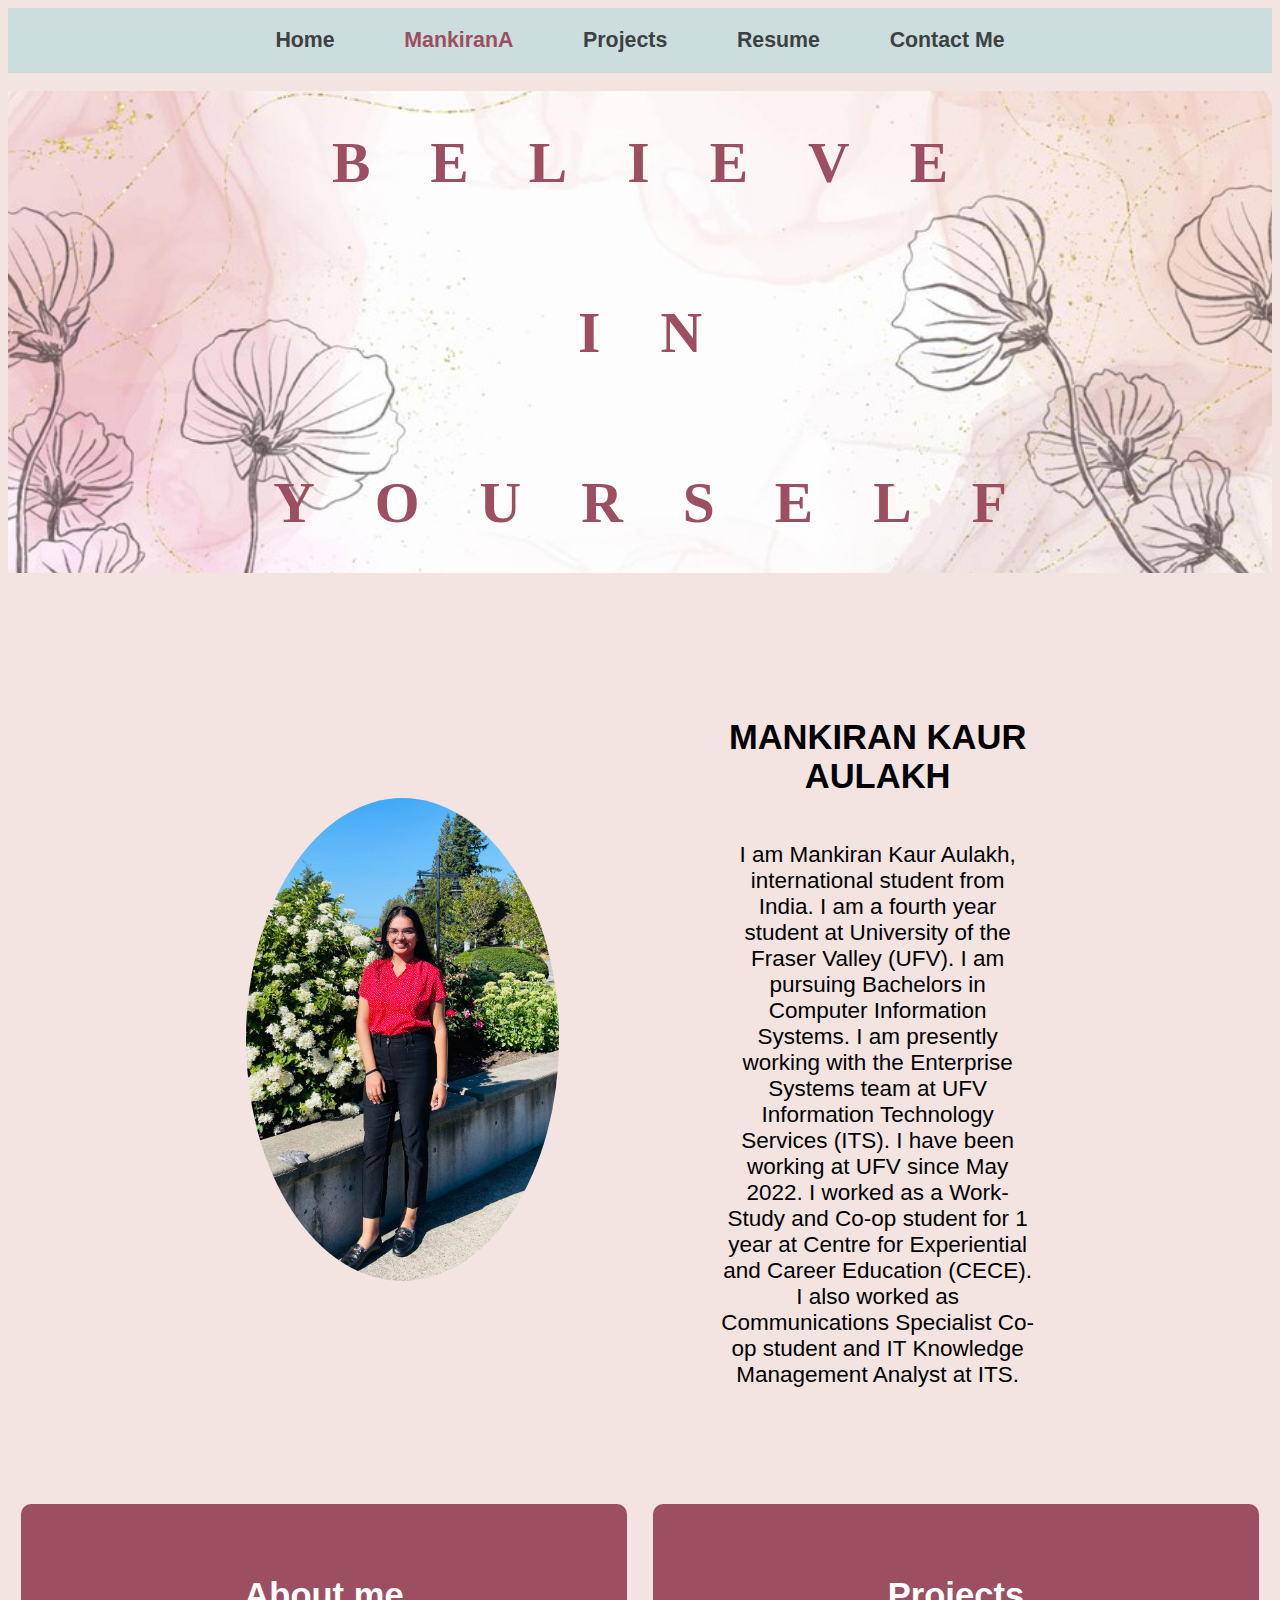
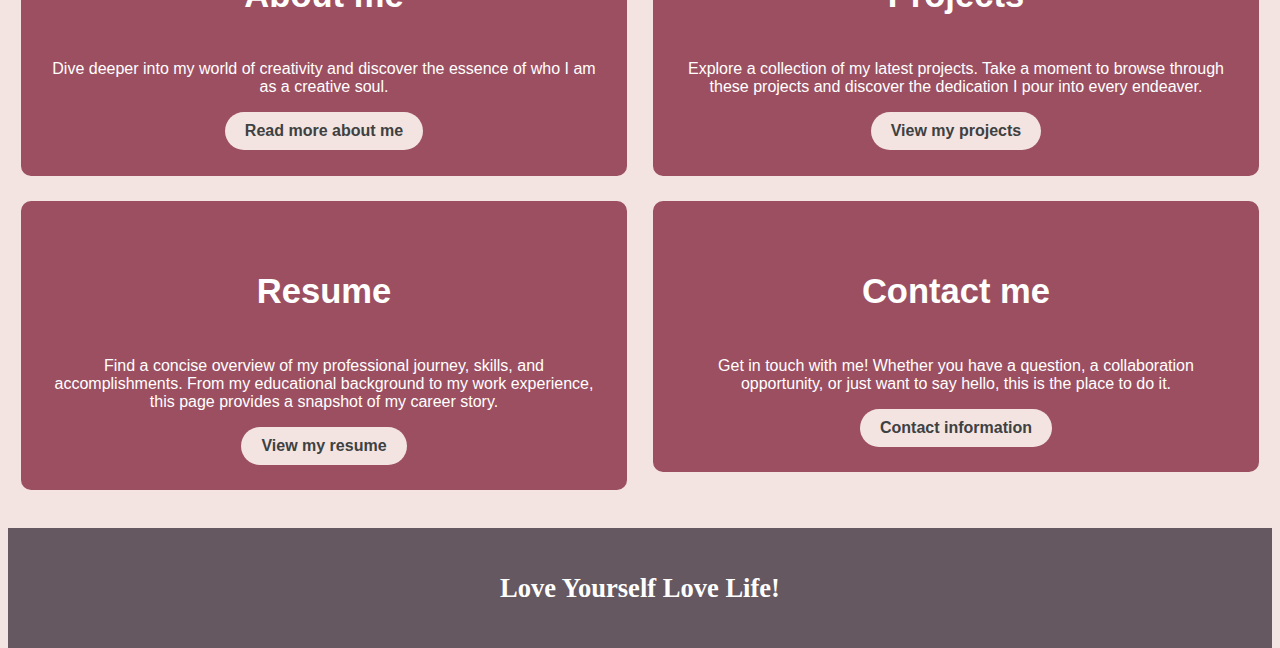
<file: index.html>
<!DOCTYPE html>
<html lang="en">
<head>
<meta name="viewport" content="width=device-width, initial-scale=1.0">
<link href="homepg.css" rel="stylesheet">
<link rel="stylesheet" href="https://cdnjs.cloudflare.com/ajax/libs/font-awesome/5.15.4/css/all.min.css">

<title> Mankiran's Portfolio </title>
<meta charset="utf-8">
</head>

<body>

<script>
alert("Welcome to my Portfolio!");
</script>

<nav class="navbar">
   <ul>
      <li><a href="index.html"> Home</a></li>
     <li><a href="about.html" class="animated-link"> MankiranA</a></li>
     <li><a href="project.html"> Projects</a></li>
     <li><a href="resume.html"> Resume</a></li>
     <li><a href="contact.html"> Contact Me</a></li>
   </ul>
 </nav>

 <br>

<div class="pic">
   <div class="slogan">
      <div class="word">
        <div class="letter"><h1>B</h1></div>
        <div class="letter"><h1>E</h1></div>
        <div class="letter"><h1>L</h1></div>
        <div class="letter"><h1>I</h1></div>
        <div class="letter"><h1>E</h1></div>
        <div class="letter"><h1>V</h1></div>
        <div class="letter"><h1>E</h1></div>
      </div><br>
      <div class="word">
        <div class="letter"><h1>I</h1></div>
        <div class="letter"><h1>N</h1></div>
      </div><br>
      <div class="word">
        <div class="letter"><h1>Y</h1></div>
        <div class="letter"><h1>O</h1></div>
        <div class="letter"><h1>U</h1></div>
        <div class="letter"><h1>R</h1></div>
        <div class="letter"><h1>S</h1></div>
        <div class="letter"><h1>E</h1></div>
        <div class="letter"><h1>L</h1></div>
        <div class="letter"><h1>F</h1></div>
      </div>
    </div>
</div>


<div class="main">

<br>

<div class="intro">
<div class="div5">  
   <img src="images/OfficeLook.jpg" alt="Picture of Mankiran in professional clothes" width="100%" >
</div>

<br>

<div class="div6">
   <H4> MANKIRAN KAUR AULAKH </H4>
   <p>I am Mankiran Kaur Aulakh, international student from India. I am a fourth year student at University of the Fraser Valley (UFV). I am pursuing Bachelors in Computer Information Systems. I am presently working with the Enterprise Systems team at UFV Information Technology Services (ITS). I have been working at UFV since May 2022. I worked as a Work-Study and Co-op student for 1 year at Centre for Experiential and Career Education (CECE). I also worked as Communications Specialist Co-op student and IT Knowledge Management Analyst at ITS.</p>
</div>
</div>


<div class="div1">
<H4> About me </H4>
<p>Dive deeper into my world of creativity and discover the essence of who I am as a creative soul.</p>
<input type="button" class="read-more-btn" value="Read more about me" onclick="window.location.href='about.html'">
</div>

<div class="div2">
<H4> Projects </H4>
<p>Explore a collection of my latest projects. Take a moment to browse through these projects and discover the dedication I pour into every endeaver.</p>
<input type="button" class="read-more-btn" value="View my projects" onclick="window.location.href='project.html'">
</div>

<div class="div3">
<H4> Resume </H4>
<p>Find a concise overview of my professional journey, skills, and accomplishments. From my educational background to my work experience, this page provides a snapshot of my career story.</p>
<input type="button" class="read-more-btn" value="View my resume" onclick="window.location.href='resume.html'">
</div>

<div class="div4">
<H4> Contact me </H4>
<p>Get in touch with me! Whether you have a question, a collaboration opportunity, or just want to say hello, this is the place to do it.</p>
<input type="button" class="read-more-btn" value="Contact information" onclick="window.location.href='contact.html'">
</div>

<br>
<br>
<br>

<div class="footer"> 
<H5> Love Yourself Love Life! </H5>
</div>
<br>


</div>

</body>
</html>
</file>
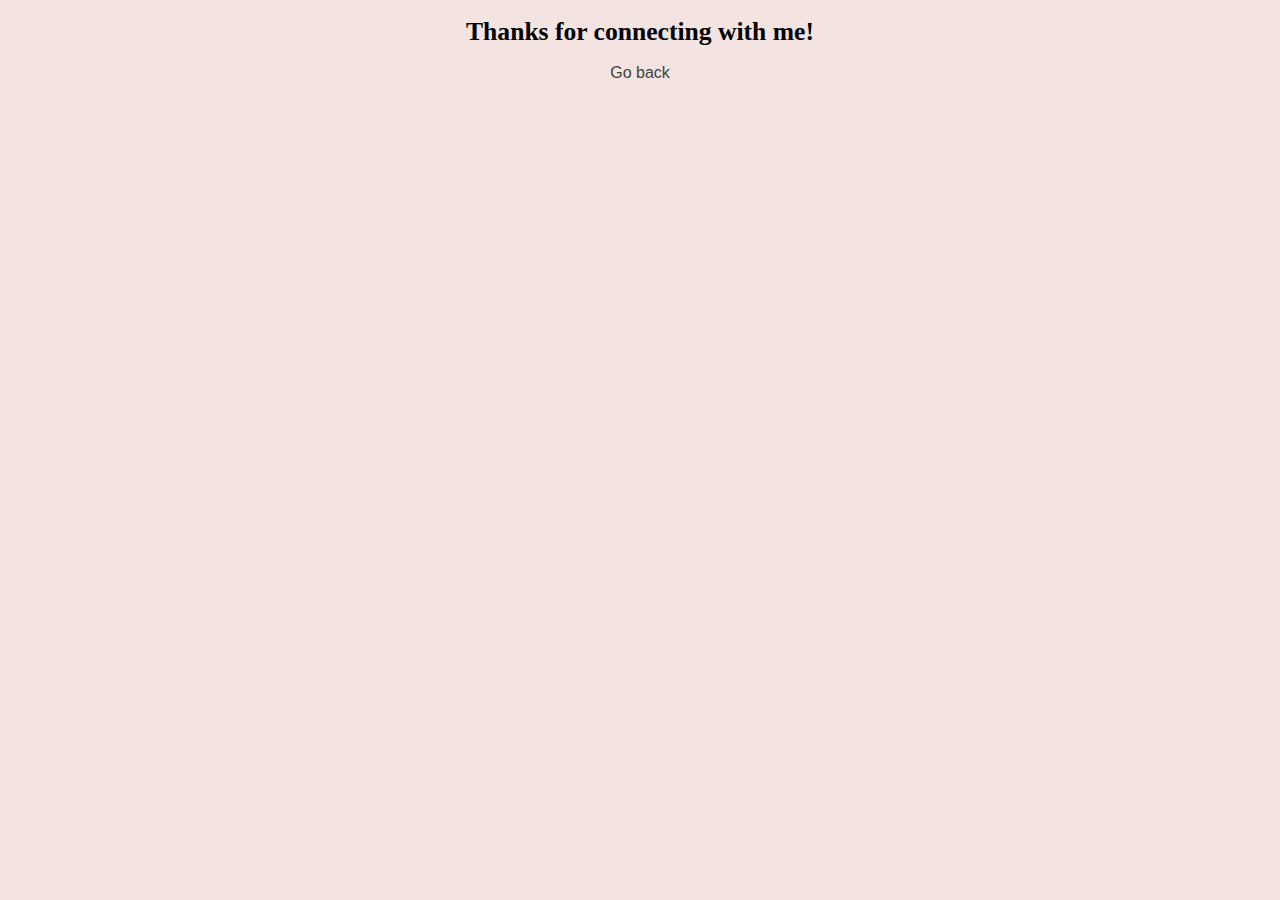
<file: confirmtwo.html>
<!DOCTYPE html>
<html lang="en">
<head>
	<meta charset="UTF-8">
    <meta name="viewport" content="width=device-width, initial-scale=1">
    <title>UFV BANK</title>
    <link rel="stylesheet" href="contactpg.css">
</head>

<body style="text-align: center">
    <main>
        <h1>Thanks for connecting with me!</h1>
        
        <p><a href="contact.html">Go back</a></p>
    </main>
</body>
</html>
</file>
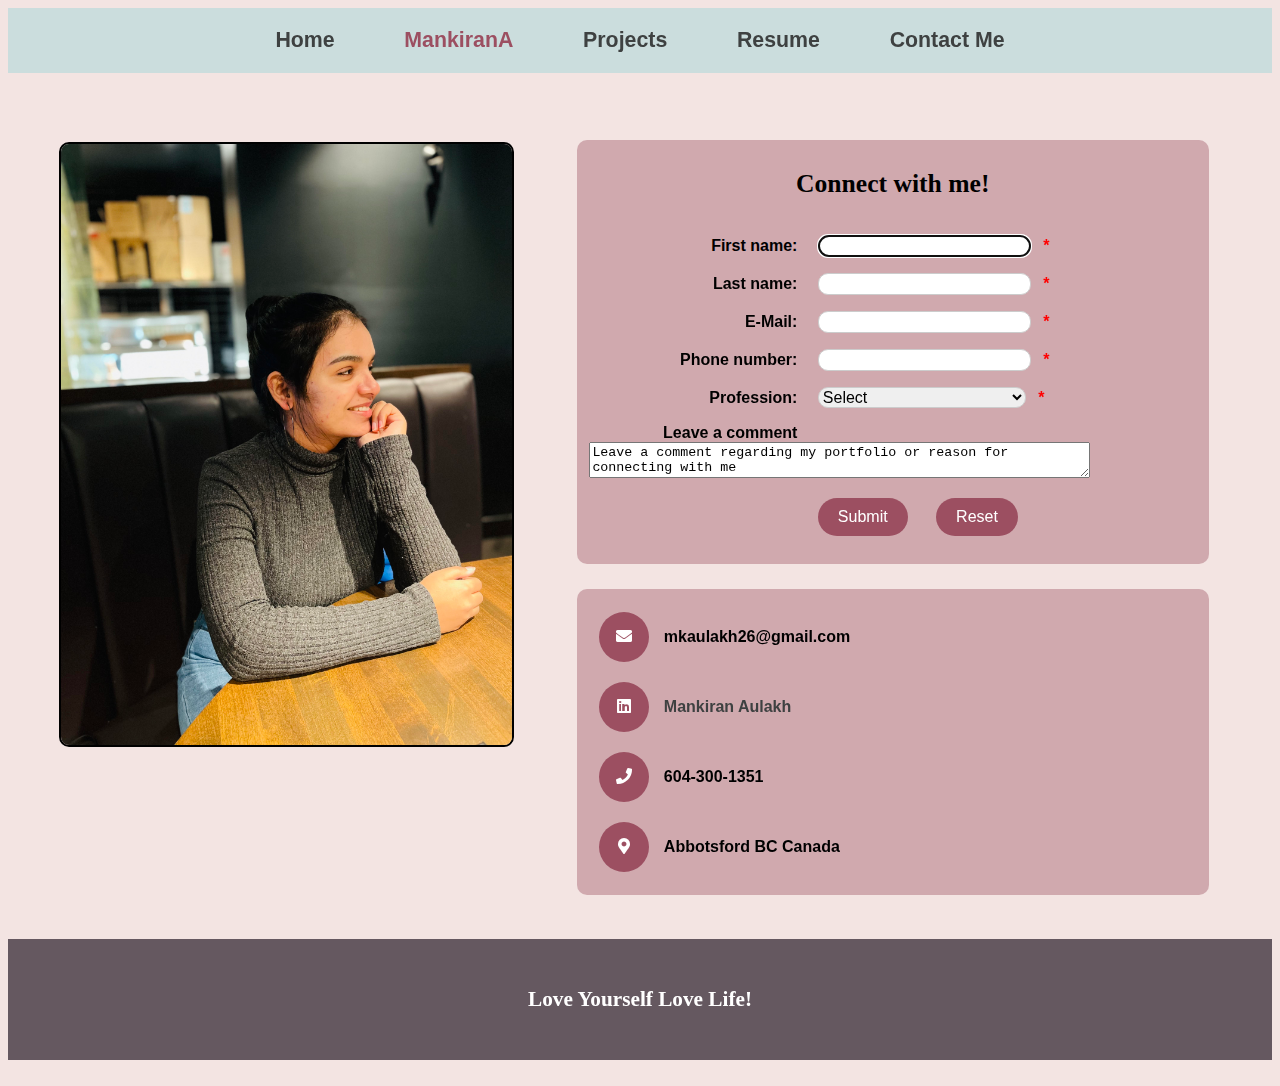
<file: contact.html>
<!DOCTYPE html>
<html lang="en">
<head>
<meta name="viewport" content="width=device-width, initial-scale=1.0">
<link href="contactpg.css" rel="stylesheet">
<link rel="stylesheet" href="https://cdnjs.cloudflare.com/ajax/libs/font-awesome/5.15.4/css/all.min.css">

<title> Mankiran's Portfolio </title>
<meta charset="utf-8">
</head>

<body>

    <nav class="navbar">
        <ul>
            <li><a href="index.html"> Home</a></li>
            <li><a href="about.html" class="animated-link"> MankiranA</a></li>
            <li><a href="project.html"> Projects</a></li>
           <li><a href="resume.html"> Resume</a></li>
           <li><a href="contact.html"> Contact Me</a></li>
         </ul>
      </nav>

<div class="main">

   <br>
   
   <div class="div1">
    <img src="images/Professional.jpg" width="100%" border ="2px black solid" alt="Picture of Mankiran"> 
<br>
       
   </div>
   <br>
   <br>

   <div class="connect">
   
   <div class="div2">
   
   <h1 style="text-align: center">Connect with me!</h1>
   <br>
           <form action="confirmtwo.html" method="get">
               <div>
                   <label for="first_name">First name:</label>
                   <input type="text" name="first_name" id="first_name">
                   <span>*</span>
               </div>
               <div>
                   <label for="last_name">Last name:</label>
                   <input type="text" name="last_name" id="last_name">
                   <span>*</span>
               </div>
               <div>
                   <label for="email_address">E-Mail:</label>
                   <input type="text" name="email_address" id="email_address">
                   <span>*</span>
               </div>
               <div>
                   <label for="phone">Phone number:</label>
                   <input type="text" name="phone" id="phone">
                   <span>*</span>
               </div>
               <div>
                   <label for="type">Profession:</label>
                   <select name="type" id="type">
                       <option value="">Select</option>
                       <option>Student</option>
                       <option>Employer</option>
                       <option>Recruitor</option>
                       <option>Professor</option>
                   </select>
                   <span>*</span>
               </div>
   
               <div>
                   <label for="phone">Leave a comment</label>
                   <textarea name="comments" id="comments" cols="60" row="50">Leave a comment regarding my portfolio or reason for connecting with me </textarea>
               </div>
   
               
               
               <div>
                   <label>&nbsp;</label>
                   <input type="submit" id="register" class="read-more-btn" value="Submit" >
                   <input type="button" id="reset_form" class="read-more-btn" value="Reset">
               </div>
   
           </form>
   
   </div>

   <br>
   <br>

   <div class="div3">
    <!-- Email icon -->
    <a href="#" class="contact-icon"><i class="fas fa-envelope"></i></a>
    <p>mkaulakh26@gmail.com</p><br>
    <!-- LinkedIn icon -->
    <a href="#" class="contact-icon"><i class="fab fa-linkedin"></i></a>
    <a href="https://www.linkedin.com/in/mankiran-aulakh-7b1715220">Mankiran Aulakh</a><br>
    <!-- Phone icon -->
    <a href="#" class="contact-icon"><i class="fas fa-phone"></i></a>
    <p>604-300-1351</p><br>
    <!-- Address icon -->
    <a href="#" class="contact-icon"><i class="fas fa-map-marker-alt"></i></a>
    <p>Abbotsford BC Canada</p>
</div>

</div>
   
   <script src="apt.js"></script>
   
   </div>
   
   <br>
   <br>
   <br>
   
   
   <div class="footer"> 

<H5> Love Yourself Love Life! </H5>
</div>
    
   </body>
   </html>
</file>
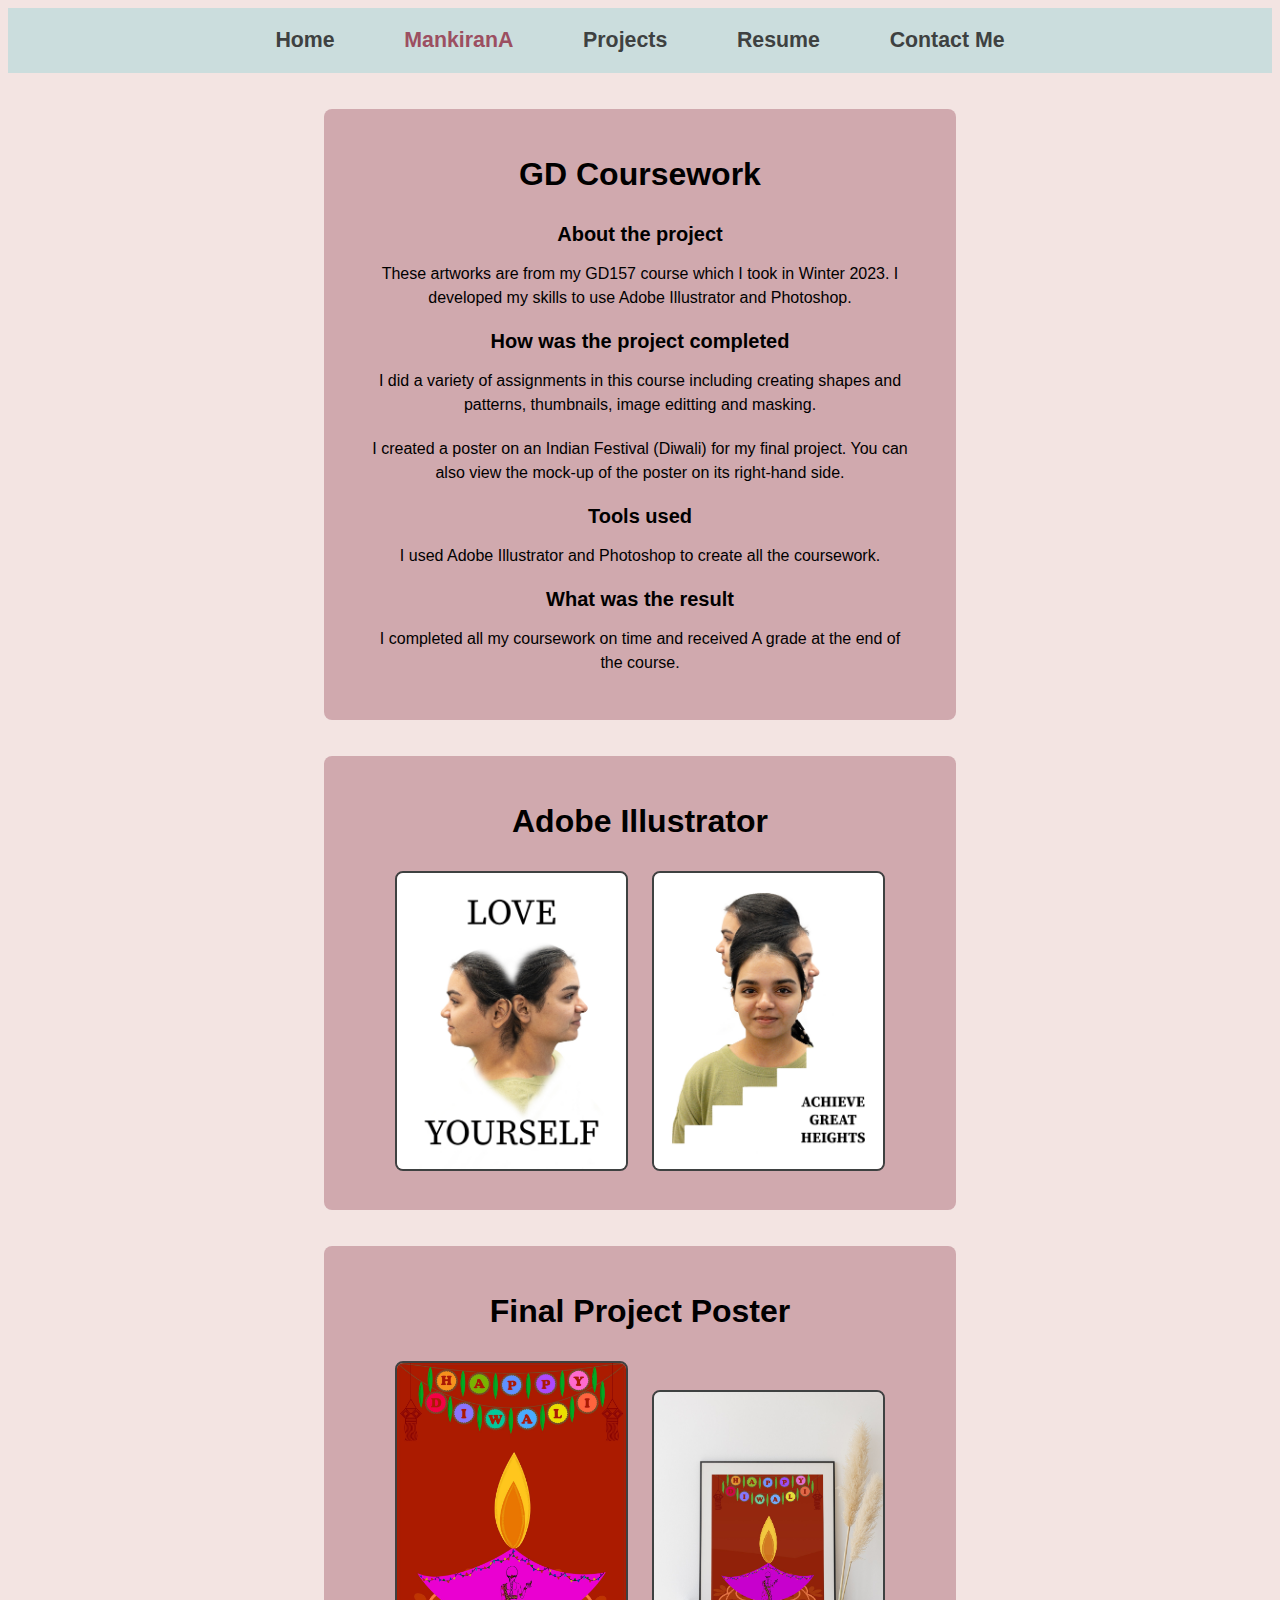
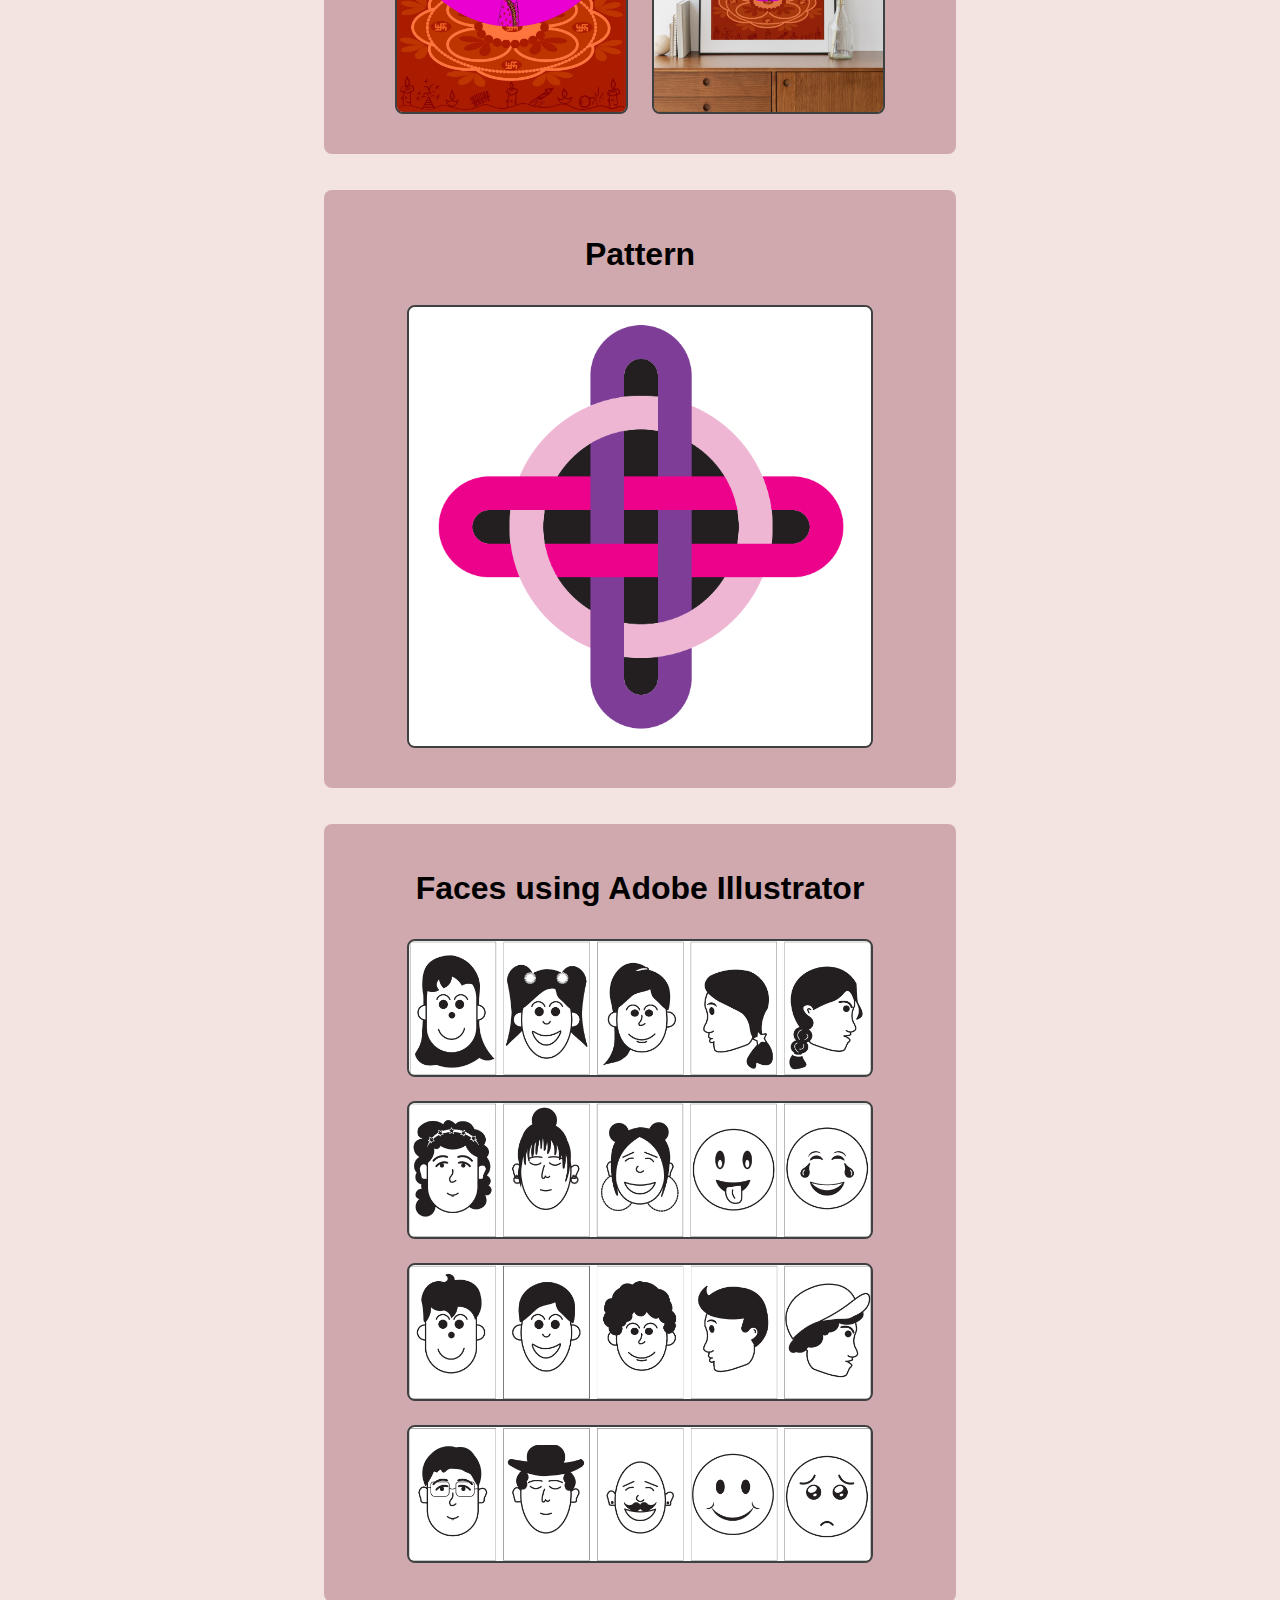
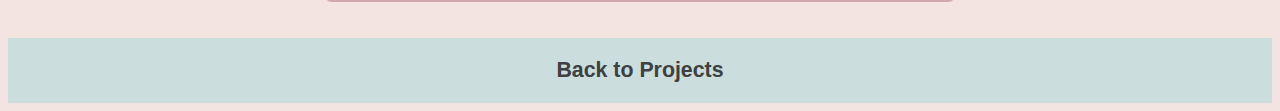
<file: gd.html>
<!DOCTYPE html>
<html lang="en">
<head>
<meta name="viewport" content="width=device-width, initial-scale=1.0">
<link href="gdpg.css" rel="stylesheet">
<link rel="stylesheet" href="https://cdnjs.cloudflare.com/ajax/libs/font-awesome/5.15.4/css/all.min.css">

<title> Mankiran's Portfolio  </title>
<meta charset="utf-8">



</head>



  <body> 
    <main>

      <nav class="navbar">
        <ul>
          <li><a href="index.html"> Home</a></li>
          <li><a href="about.html" class="animated-link"> MankiranA</a></li>
          <li><a href="project.html"> Projects</a></li>
         <li><a href="resume.html"> Resume</a></li>
         <li><a href="contact.html"> Contact Me</a></li>
       </ul>
      </nav>
    <br>
    <br>

    <section class="project-details">
      <div class="container">
          <h1>GD Coursework</h1>
          <div class="project-info">
              <h3>About the project</h3>
              <p>These artworks are from my GD157 course which I took in Winter 2023. I developed my skills to use Adobe Illustrator and Photoshop.              </p>
              
              <h3>How was the project completed</h3>
              <p>I did a variety of assignments in this course including creating shapes and patterns, thumbnails, image editting and masking.</p>
              <p> I created a poster on an Indian Festival (Diwali) for my final project. You can also view the mock-up of the poster on its right-hand side.</p>
              <h3>Tools used</h3>
              <p>I used Adobe Illustrator and Photoshop to create all the coursework.</p>
              
              <h3>What was the result</h3>
              <p>I completed all my coursework on time and received A grade at the end of the course.</p>
          </div>
      </div>
  </section>
  <br>
<br>

    <div class="poster-section">
      <h1>Adobe Illustrator</h1>
    <img src="images/Mankiran 23.1W 2Pics GD157_page-0001.jpg" alt="Image blending" width="40%" > 
    <img src="images/Mankiran 23.1W 3Pics GD157_page-0001.jpg" alt="Image blending" width="40%" >
  </div>
  <br>
  <br>

  <div class="poster-section">
    <h1>Final Project Poster</h1>
    <img src="images/Mankiran 23.1W Final Portrait GD 157_page-0001.jpg" alt="Poster" width="40%" >
    <img src="images/mankiran-23.1w-portrait-mockup-gd-157_page-0001.webp" alt="Poster mock-up" width="40%" >
  </div>
  <br>
  <br>

  <div class="pattern-section">
    <h1>Pattern</h1>
    <img src="images/Pattern.png" alt="Pattern" width="80%" >
  </div>
  <br>
  <br>

  <div class="faces-section">
    <h1>Faces using Adobe Illustrator</h1>
    <img src="images/girls 1.png" alt="Face illustrations" width="80%" >
    <img src="images/girls 2.png" alt="Face illustrations" width="80%" >
    <img src="images/boys 1.png" alt="Face illustrations" width="80%" >
    <img src="images/boys 2.png" alt="Face illustrations" width="80%" >
  </div>
  <br>
  <br>

  <nav class="navbar">
    <ul>
      <li><a href="project.html" class="nav-btn"> Back to Projects</a></li>
    </ul>
  </nav>
 

</main>
  </body>
</html>
</file>
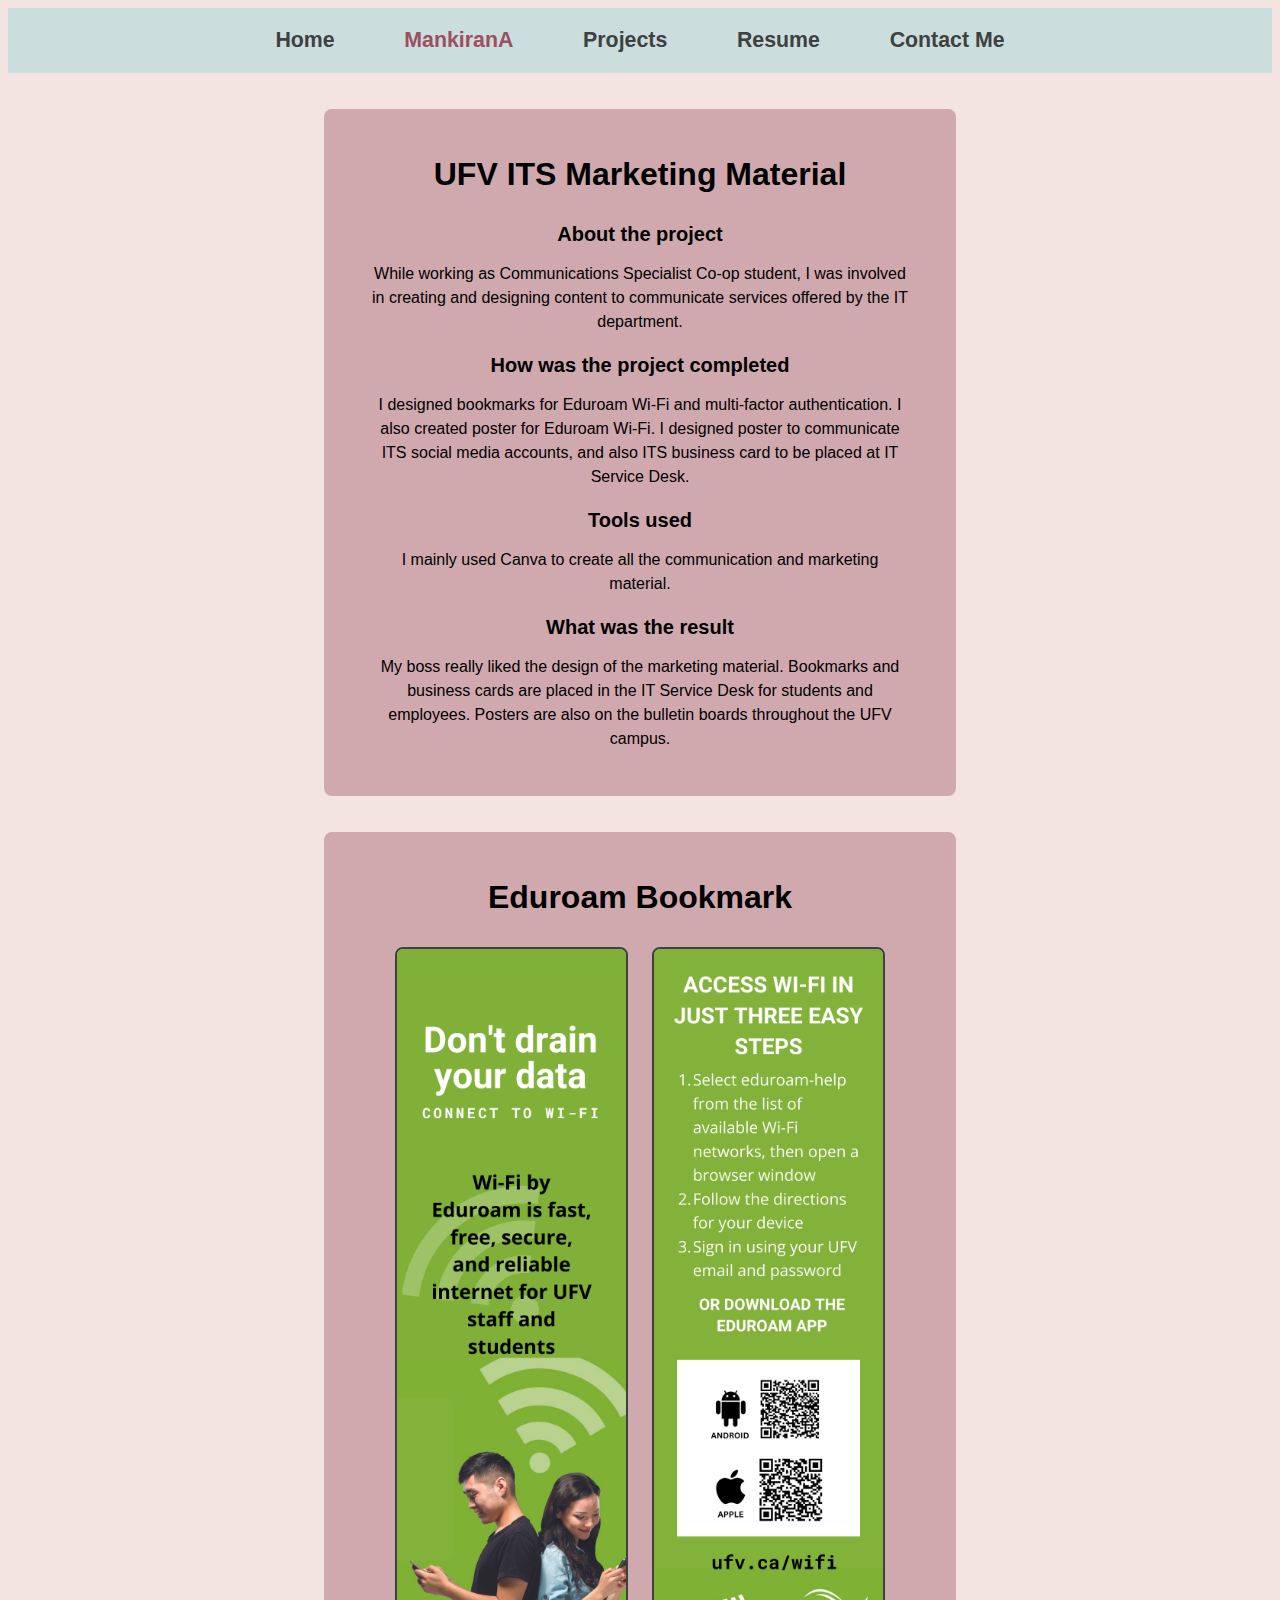
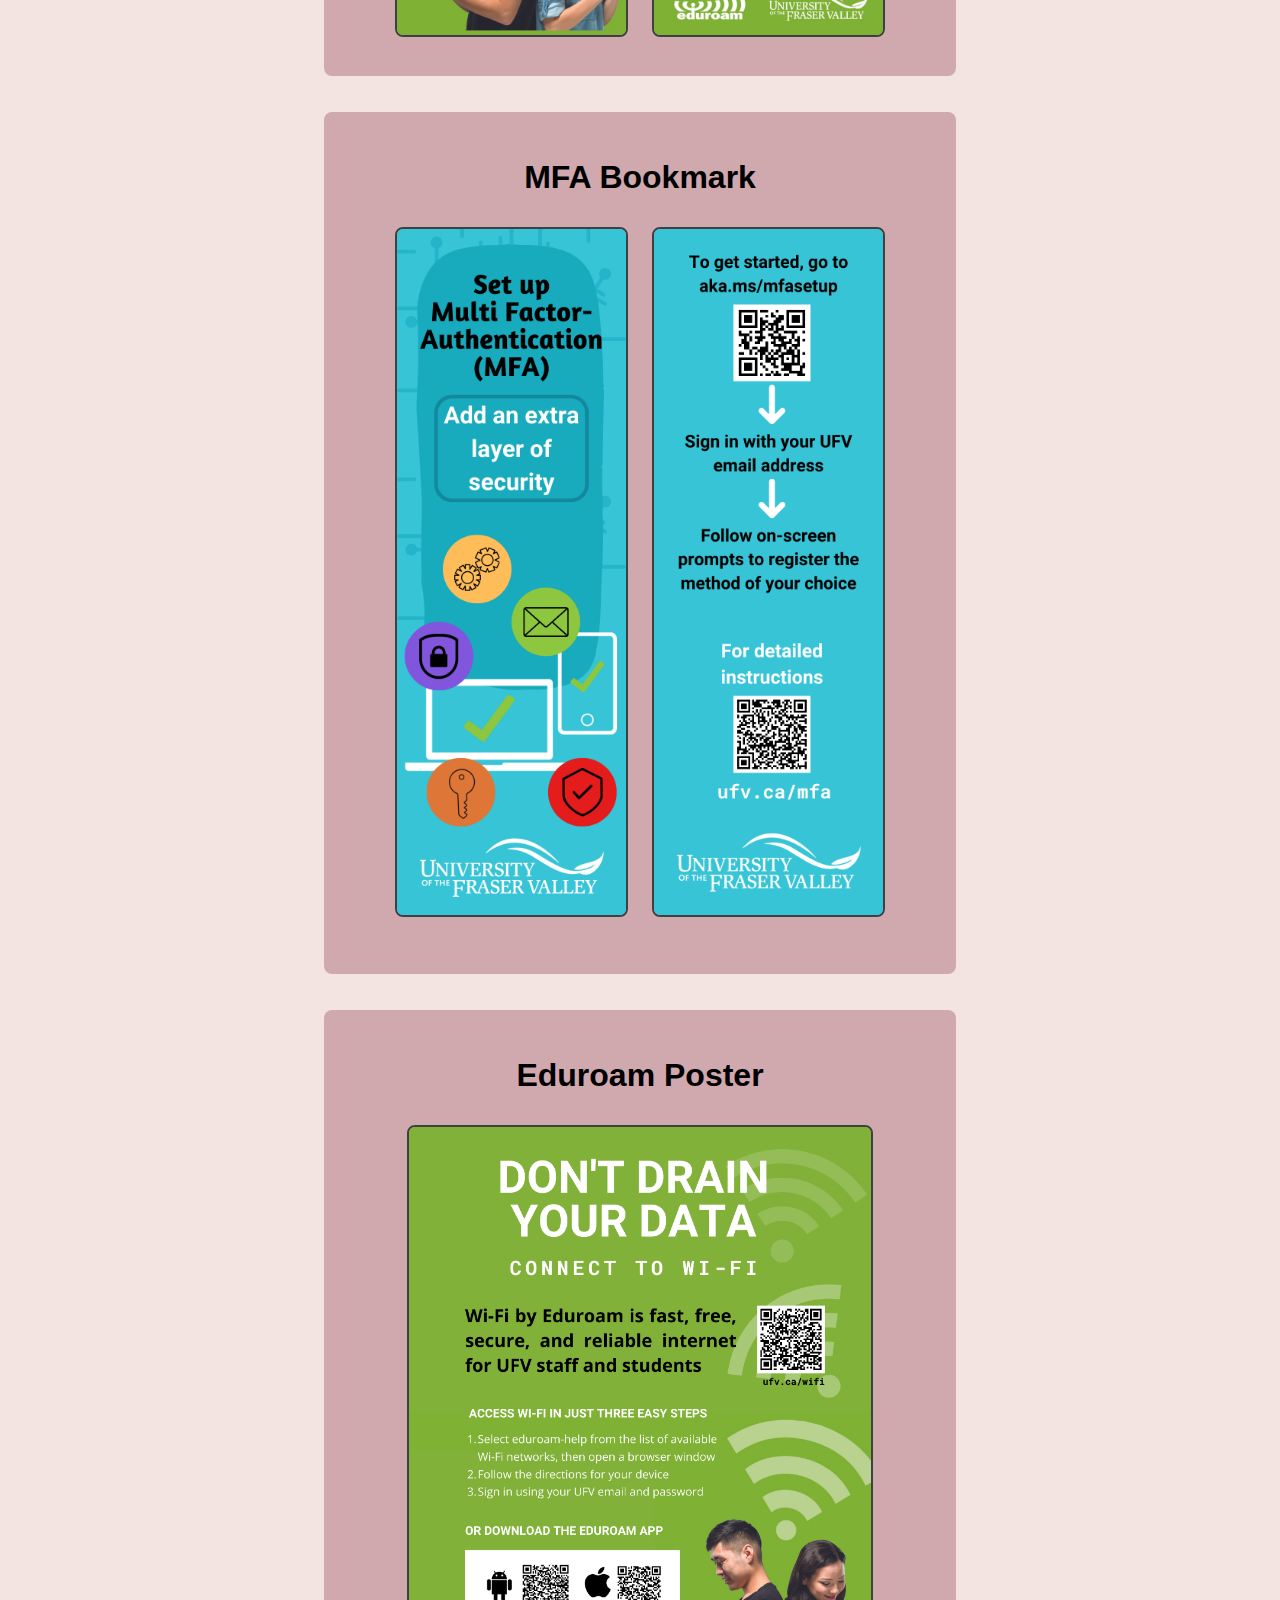
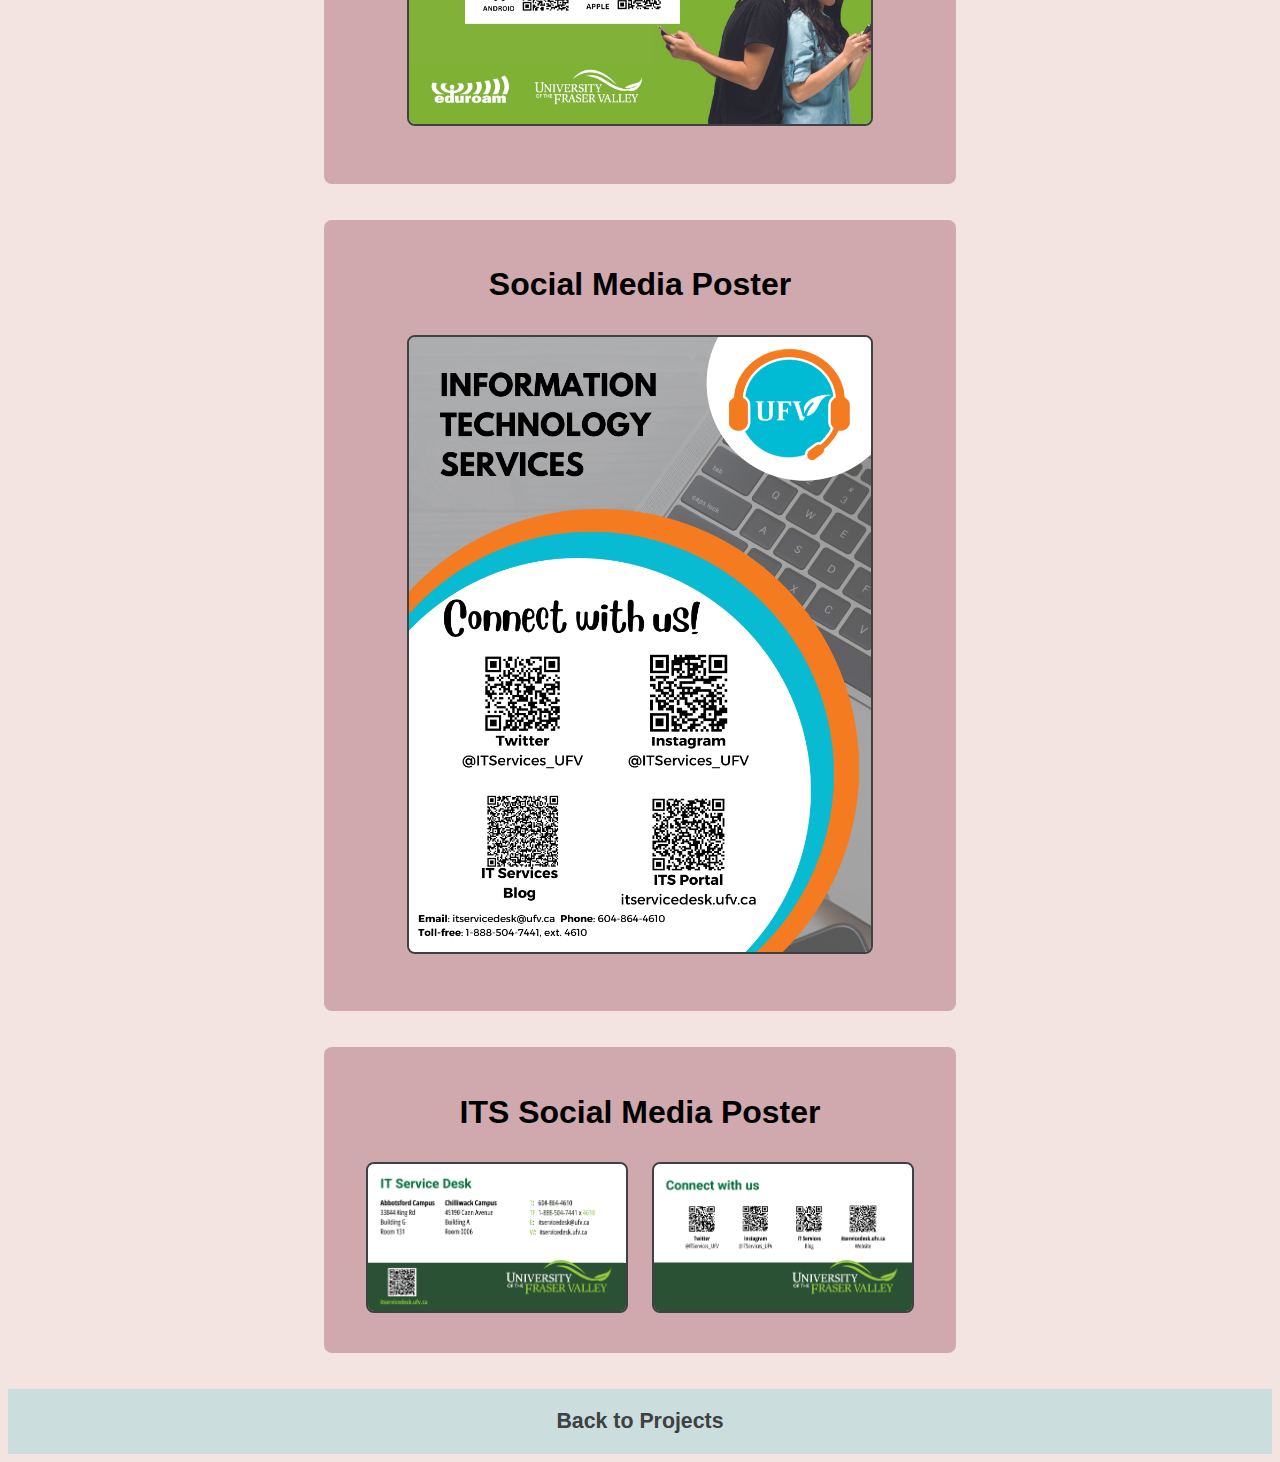
<file: itsmar.html>
<!DOCTYPE html>
<html lang="en">
<head>
<meta name="viewport" content="width=device-width, initial-scale=1.0">
<link href="itsmarpg.css" rel="stylesheet">
<link rel="stylesheet" href="https://cdnjs.cloudflare.com/ajax/libs/font-awesome/5.15.4/css/all.min.css">
<title> Mankiran's Portfolio  </title>
<meta charset="utf-8">

</head>

  <body> 
    <main>

      <nav class="navbar">
        <ul>
          <li><a href="home.html"> Home</a></li>
          <li><a href="about.html" class="animated-link"> MankiranA</a></li>
          <li><a href="project.html"> Projects</a></li>
         <li><a href="resume.html"> Resume</a></li>
         <li><a href="contact.html"> Contact Me</a></li>
       </ul>
      </nav>
    <br>
    <br>

    <section class="project-details">
      <div class="container">
          <h1>UFV ITS Marketing Material</h1>
          <div class="project-info">
              <h3>About the project</h3>
              <p>While working as Communications Specialist Co-op student, I was involved in creating and designing content to communicate services offered by the IT department.</p>
              
              <h3>How was the project completed</h3>
              <p>I designed bookmarks for Eduroam Wi-Fi and multi-factor authentication. I also created poster for Eduroam Wi-Fi. I designed poster to communicate ITS social media accounts, and also ITS business card to be placed at IT Service Desk.</p>
              
              <h3>Tools used</h3>
              <p>I mainly used Canva to create all the communication and marketing material.</p>
              
              <h3>What was the result</h3>
              <p>My boss really liked the design of the marketing material. Bookmarks and business cards are placed in the IT Service Desk for students and employees. Posters are also on the bulletin boards throughout the UFV campus.</p>
          </div>
      </div>
  </section>
  <br>
<br>


    <div class="bookmark-section">
      <h1>Eduroam Bookmark</h1>
      <img src="images/Eduroam Bookmark (1)/1.png" alt="Eduroam bookmark front" width="40%">
      <img src="images/Eduroam Bookmark (1)/2.png" alt="Eduroam bookmark back" width="40%">
    </div>
    <br>
    <br>

    <div class="bookmark-section">
      <h1>MFA Bookmark</h1>
    <img src="images/MFA Bookmark (1)/1.png" alt="MFA bookmark front" width="40%" >
    <img src="images/MFA Bookmark (1)/2.png" alt="MFA bookmark back" width="40%" ><br><br>
  </div>
  <br>
  <br>

  <div class="poster-section">
    <h1>Eduroam Poster</h1>
    <img src="images/Eduroam Poster.png" alt="Eduroam poster" width="80%" ><br><br>
  </div>
  <br>
  <br>
    
  <div class="poster-section">
    <h1>Social Media Poster</h1>
    <img src="images/Connect with us!.png" alt="ITS social media accounts poster" width="80%" ><br><br>
  </div>
  <br>
  <br>

  <div class="card-section">
    <h1>ITS Social Media Poster</h1>
    <img src="images/ITS Business Card (1)/1.png" alt="ITS business card front" width="45%" >
    <img src="images/ITS Business Card (1)/2.png" alt="ITS business card back" width="45%" >
  </div>
  <br>
  <br>

  <nav class="navbar">
    <ul>
      <li><a href="project.html" class="nav-btn"> Back to Projects</a></li>
    </ul>
  </nav>


<!-- Instagram Embed Script -->
<script async src="https://www.instagram.com/embed.js"></script>    




</main>
  </body>
</html>
</file>
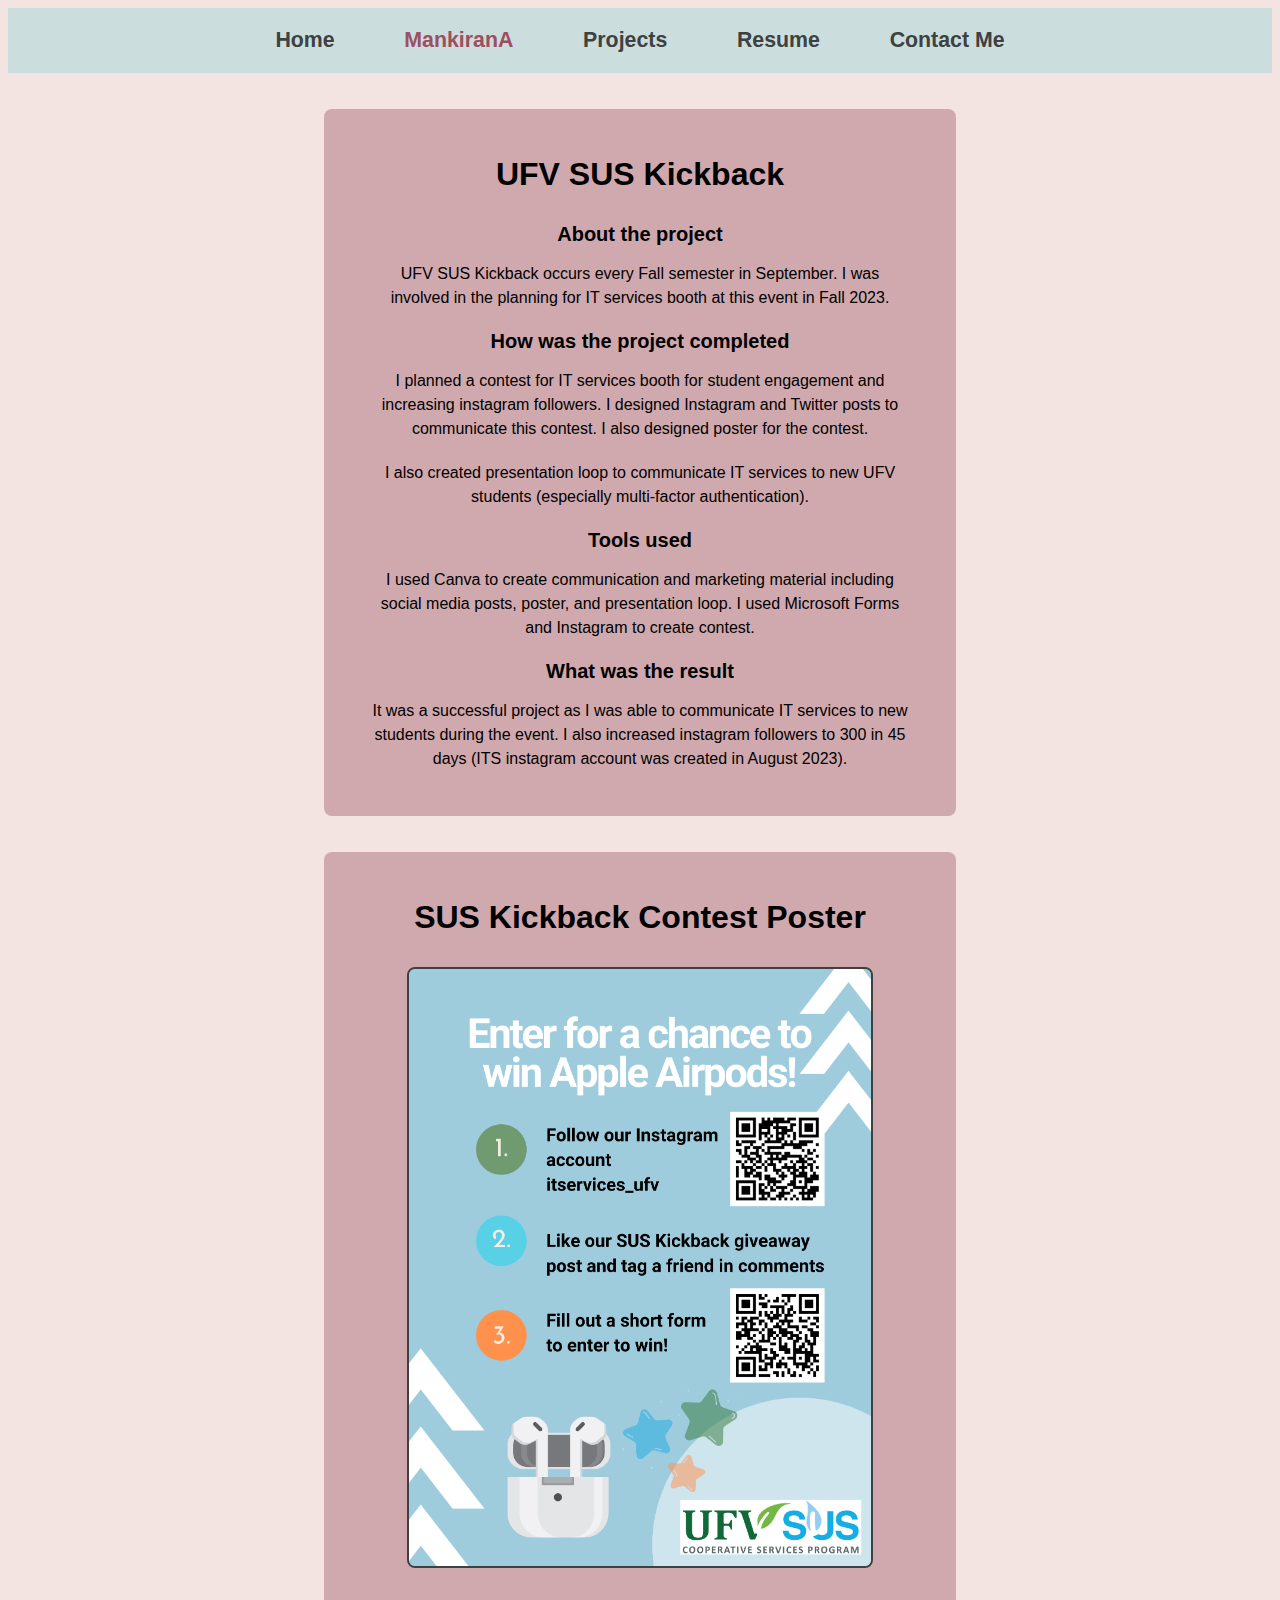
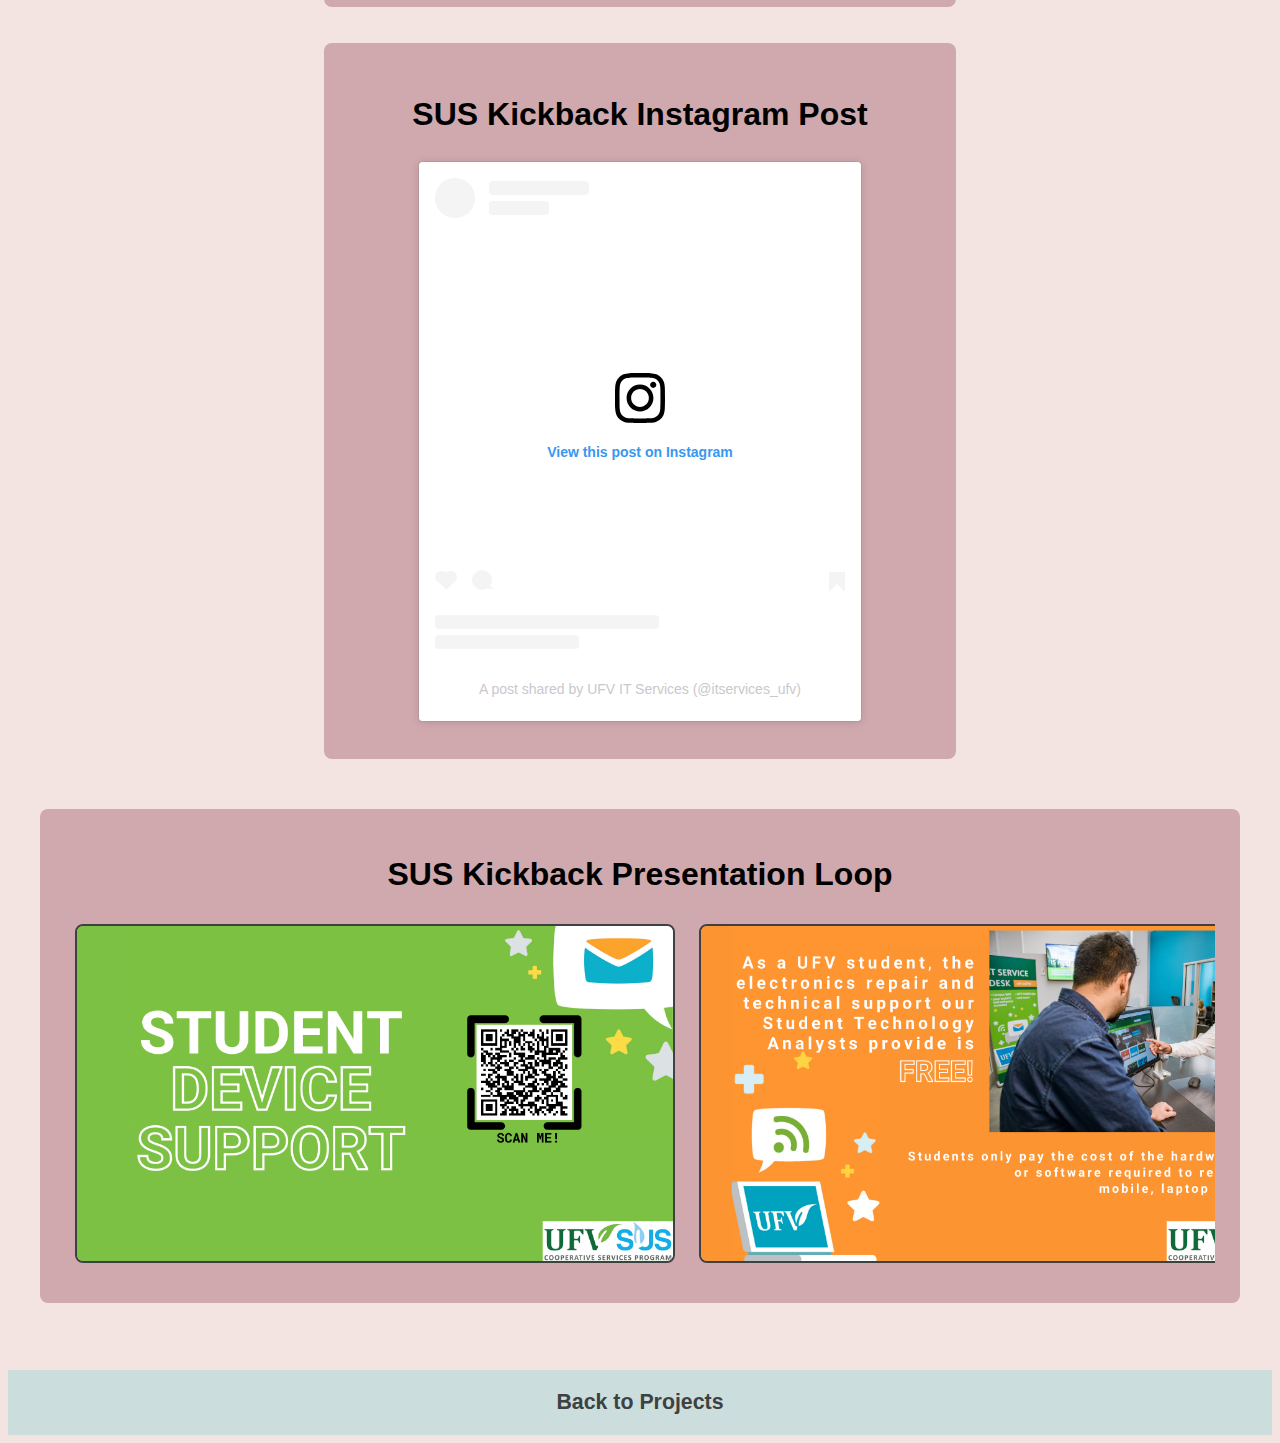
<file: kickback.html>
<!DOCTYPE html>
<html lang="en">
<head>
<meta name="viewport" content="width=device-width, initial-scale=1.0">
<link href="kickbackpg.css" rel="stylesheet">
<link rel="stylesheet" href="https://cdnjs.cloudflare.com/ajax/libs/font-awesome/5.15.4/css/all.min.css">
<title> Mankiran's Portfolio  </title>
<meta charset="utf-8">

</head>

  <body> 
    <main>

      <nav class="navbar">
        <ul>
          <li><a href="index.html"> Home</a></li>
          <li><a href="about.html" class="animated-link"> MankiranA</a></li>
          <li><a href="project.html"> Projects</a></li>
         <li><a href="resume.html"> Resume</a></li>
         <li><a href="contact.html"> Contact Me</a></li>
       </ul>
      </nav>
    <br>
    <br>

    <section class="project-details">
      <div class="container">
          <h1>UFV SUS Kickback</h1>
          <div class="project-info">
            <h3>About the project</h3>
            <p>UFV SUS Kickback occurs every Fall semester in September. I was involved in the planning for IT services booth at this event in Fall 2023.</p>
            
            <h3>How was the project completed</h3>
            <p>I planned a contest for IT services booth for student engagement and increasing instagram followers. I designed Instagram and Twitter posts to communicate this contest. I also designed poster for the contest.</p>
            <p> I also created presentation loop to communicate IT services to new UFV students (especially multi-factor authentication).</p>
            <h3>Tools used</h3>
            <p>I used Canva to create communication and marketing material including social media posts, poster, and presentation loop. I used Microsoft Forms and Instagram to create contest.</p>
            
            <h3>What was the result</h3>
            <p>It was a successful project as I was able to communicate IT services to new students during the event. I also increased instagram followers to 300 in 45 days (ITS instagram account was created in August 2023).</p>
        </div>
      </div>
  </section>
  <br>
<br>


    <div class="poster-section">
      <h1>SUS Kickback Contest Poster</h1>
    <img src="images/Kickback contest poster.png" alt="Kickback contest poster" width="80%" >
    </div>
    <br>
<br>

<div class="instagram">
  <h1>SUS Kickback Instagram Post</h1>
<!-- Embedded Instagram Post -->
<div class="instagram-media-container">
<blockquote class="instagram-media" data-instgrm-permalink="https://www.instagram.com/p/CxVmKcTrNVZ/?utm_source=ig_embed&amp;utm_campaign=loading" data-instgrm-version="14" style=" background:#FFF; border:0; border-radius:3px; box-shadow:0 0 1px 0 rgba(0,0,0,0.5),0 1px 10px 0 rgba(0,0,0,0.15); margin: 1px; max-width:540px; min-width:326px; padding:0; width:99.375%; width:-webkit-calc(100% - 2px); width:calc(100% - 2px);"><div style="padding:16px;"> <a href="https://www.instagram.com/p/CxVmKcTrNVZ/?utm_source=ig_embed&amp;utm_campaign=loading" style=" background:#FFFFFF; line-height:0; padding:0 0; text-align:center; text-decoration:none; width:100%;" target="_blank"> <div style=" display: flex; flex-direction: row; align-items: center;"> <div style="background-color: #F4F4F4; border-radius: 50%; flex-grow: 0; height: 40px; margin-right: 14px; width: 40px;"></div> <div style="display: flex; flex-direction: column; flex-grow: 1; justify-content: center;"> <div style=" background-color: #F4F4F4; border-radius: 4px; flex-grow: 0; height: 14px; margin-bottom: 6px; width: 100px;"></div> <div style=" background-color: #F4F4F4; border-radius: 4px; flex-grow: 0; height: 14px; width: 60px;"></div></div></div><div style="padding: 19% 0;"></div> <div style="display:block; height:50px; margin:0 auto 12px; width:50px;"><svg width="50px" height="50px" viewBox="0 0 60 60" version="1.1" xmlns="https://www.w3.org/2000/svg" xmlns:xlink="https://www.w3.org/1999/xlink"><g stroke="none" stroke-width="1" fill="none" fill-rule="evenodd"><g transform="translate(-511.000000, -20.000000)" fill="#000000"><g><path d="M556.869,30.41 C554.814,30.41 553.148,32.076 553.148,34.131 C553.148,36.186 554.814,37.852 556.869,37.852 C558.924,37.852 560.59,36.186 560.59,34.131 C560.59,32.076 558.924,30.41 556.869,30.41 M541,60.657 C535.114,60.657 530.342,55.887 530.342,50 C530.342,44.114 535.114,39.342 541,39.342 C546.887,39.342 551.658,44.114 551.658,50 C551.658,55.887 546.887,60.657 541,60.657 M541,33.886 C532.1,33.886 524.886,41.1 524.886,50 C524.886,58.899 532.1,66.113 541,66.113 C549.9,66.113 557.115,58.899 557.115,50 C557.115,41.1 549.9,33.886 541,33.886 M565.378,62.101 C565.244,65.022 564.756,66.606 564.346,67.663 C563.803,69.06 563.154,70.057 562.106,71.106 C561.058,72.155 560.06,72.803 558.662,73.347 C557.607,73.757 556.021,74.244 553.102,74.378 C549.944,74.521 548.997,74.552 541,74.552 C533.003,74.552 532.056,74.521 528.898,74.378 C525.979,74.244 524.393,73.757 523.338,73.347 C521.94,72.803 520.942,72.155 519.894,71.106 C518.846,70.057 518.197,69.06 517.654,67.663 C517.244,66.606 516.755,65.022 516.623,62.101 C516.479,58.943 516.448,57.996 516.448,50 C516.448,42.003 516.479,41.056 516.623,37.899 C516.755,34.978 517.244,33.391 517.654,32.338 C518.197,30.938 518.846,29.942 519.894,28.894 C520.942,27.846 521.94,27.196 523.338,26.654 C524.393,26.244 525.979,25.756 528.898,25.623 C532.057,25.479 533.004,25.448 541,25.448 C548.997,25.448 549.943,25.479 553.102,25.623 C556.021,25.756 557.607,26.244 558.662,26.654 C560.06,27.196 561.058,27.846 562.106,28.894 C563.154,29.942 563.803,30.938 564.346,32.338 C564.756,33.391 565.244,34.978 565.378,37.899 C565.522,41.056 565.552,42.003 565.552,50 C565.552,57.996 565.522,58.943 565.378,62.101 M570.82,37.631 C570.674,34.438 570.167,32.258 569.425,30.349 C568.659,28.377 567.633,26.702 565.965,25.035 C564.297,23.368 562.623,22.342 560.652,21.575 C558.743,20.834 556.562,20.326 553.369,20.18 C550.169,20.033 549.148,20 541,20 C532.853,20 531.831,20.033 528.631,20.18 C525.438,20.326 523.257,20.834 521.349,21.575 C519.376,22.342 517.703,23.368 516.035,25.035 C514.368,26.702 513.342,28.377 512.574,30.349 C511.834,32.258 511.326,34.438 511.181,37.631 C511.035,40.831 511,41.851 511,50 C511,58.147 511.035,59.17 511.181,62.369 C511.326,65.562 511.834,67.743 512.574,69.651 C513.342,71.625 514.368,73.296 516.035,74.965 C517.703,76.634 519.376,77.658 521.349,78.425 C523.257,79.167 525.438,79.673 528.631,79.82 C531.831,79.965 532.853,80.001 541,80.001 C549.148,80.001 550.169,79.965 553.369,79.82 C556.562,79.673 558.743,79.167 560.652,78.425 C562.623,77.658 564.297,76.634 565.965,74.965 C567.633,73.296 568.659,71.625 569.425,69.651 C570.167,67.743 570.674,65.562 570.82,62.369 C570.966,59.17 571,58.147 571,50 C571,41.851 570.966,40.831 570.82,37.631"></path></g></g></g></svg></div><div style="padding-top: 8px;"> <div style=" color:#3897f0; font-family:Arial,sans-serif; font-size:14px; font-style:normal; font-weight:550; line-height:18px;">View this post on Instagram</div></div><div style="padding: 12.5% 0;"></div> <div style="display: flex; flex-direction: row; margin-bottom: 14px; align-items: center;"><div> <div style="background-color: #F4F4F4; border-radius: 50%; height: 12.5px; width: 12.5px; transform: translateX(0px) translateY(7px);"></div> <div style="background-color: #F4F4F4; height: 12.5px; transform: rotate(-45deg) translateX(3px) translateY(1px); width: 12.5px; flex-grow: 0; margin-right: 14px; margin-left: 2px;"></div> <div style="background-color: #F4F4F4; border-radius: 50%; height: 12.5px; width: 12.5px; transform: translateX(9px) translateY(-18px);"></div></div><div style="margin-left: 8px;"> <div style=" background-color: #F4F4F4; border-radius: 50%; flex-grow: 0; height: 20px; width: 20px;"></div> <div style=" width: 0; height: 0; border-top: 2px solid transparent; border-left: 6px solid #f4f4f4; border-bottom: 2px solid transparent; transform: translateX(16px) translateY(-4px) rotate(30deg)"></div></div><div style="margin-left: auto;"> <div style=" width: 0px; border-top: 8px solid #F4F4F4; border-right: 8px solid transparent; transform: translateY(16px);"></div> <div style=" background-color: #F4F4F4; flex-grow: 0; height: 12px; width: 16px; transform: translateY(-4px);"></div> <div style=" width: 0; height: 0; border-top: 8px solid #F4F4F4; border-left: 8px solid transparent; transform: translateY(-4px) translateX(8px);"></div></div></div> <div style="display: flex; flex-direction: column; flex-grow: 1; justify-content: center; margin-bottom: 24px;"> <div style=" background-color: #F4F4F4; border-radius: 4px; flex-grow: 0; height: 14px; margin-bottom: 6px; width: 224px;"></div> <div style=" background-color: #F4F4F4; border-radius: 4px; flex-grow: 0; height: 14px; width: 144px;"></div></div></a><p style=" color:#c9c8cd; font-family:Arial,sans-serif; font-size:14px; line-height:17px; margin-bottom:0; margin-top:8px; overflow:hidden; padding:8px 0 7px; text-align:center; text-overflow:ellipsis; white-space:nowrap;"><a href="https://www.instagram.com/p/CxVmKcTrNVZ/?utm_source=ig_embed&amp;utm_campaign=loading" style=" color:#c9c8cd; font-family:Arial,sans-serif; font-size:14px; font-style:normal; font-weight:normal; line-height:17px; text-decoration:none;" target="_blank">A post shared by UFV IT Services (@itservices_ufv)</a></p></div></blockquote> <script async src="//www.instagram.com/embed.js"></script>
</div>
</div>
<!-- Instagram Embed Script -->
<script async src="https://www.instagram.com/embed.js"></script>    
<br>


<div class="image-section">
  <h1>SUS Kickback Presentation Loop</h1>
<div class="image-container">
  <img src="images/Student Device Support (1)/1.png" height="50%" alt="" data-cycle-title="Presentation loop slide 1">
  <img src="images/Student Device Support (1)/2.png" height="50%" alt="" data-cycle-title="Presentation loop slide 2">
  <img src="images/Student Device Support (1)/3.png" height="50%" alt="" data-cycle-title="Presentation loop slide 3">
  <img src="images/Student Device Support (1)/4.png" height="50%" alt="" data-cycle-title="Presentation loop slide 4">
  <img src="images/Student Device Support (1)/5.png" height="50%" alt="" data-cycle-title="Presentation loop slide 5">
</div>
</div>
<br>
<br>

<nav class="navbar">
  <ul>
    <li><a href="project.html" class="nav-btn"> Back to Projects</a></li>
  </ul>
</nav>

</main>
  </body>
</html>
</file>
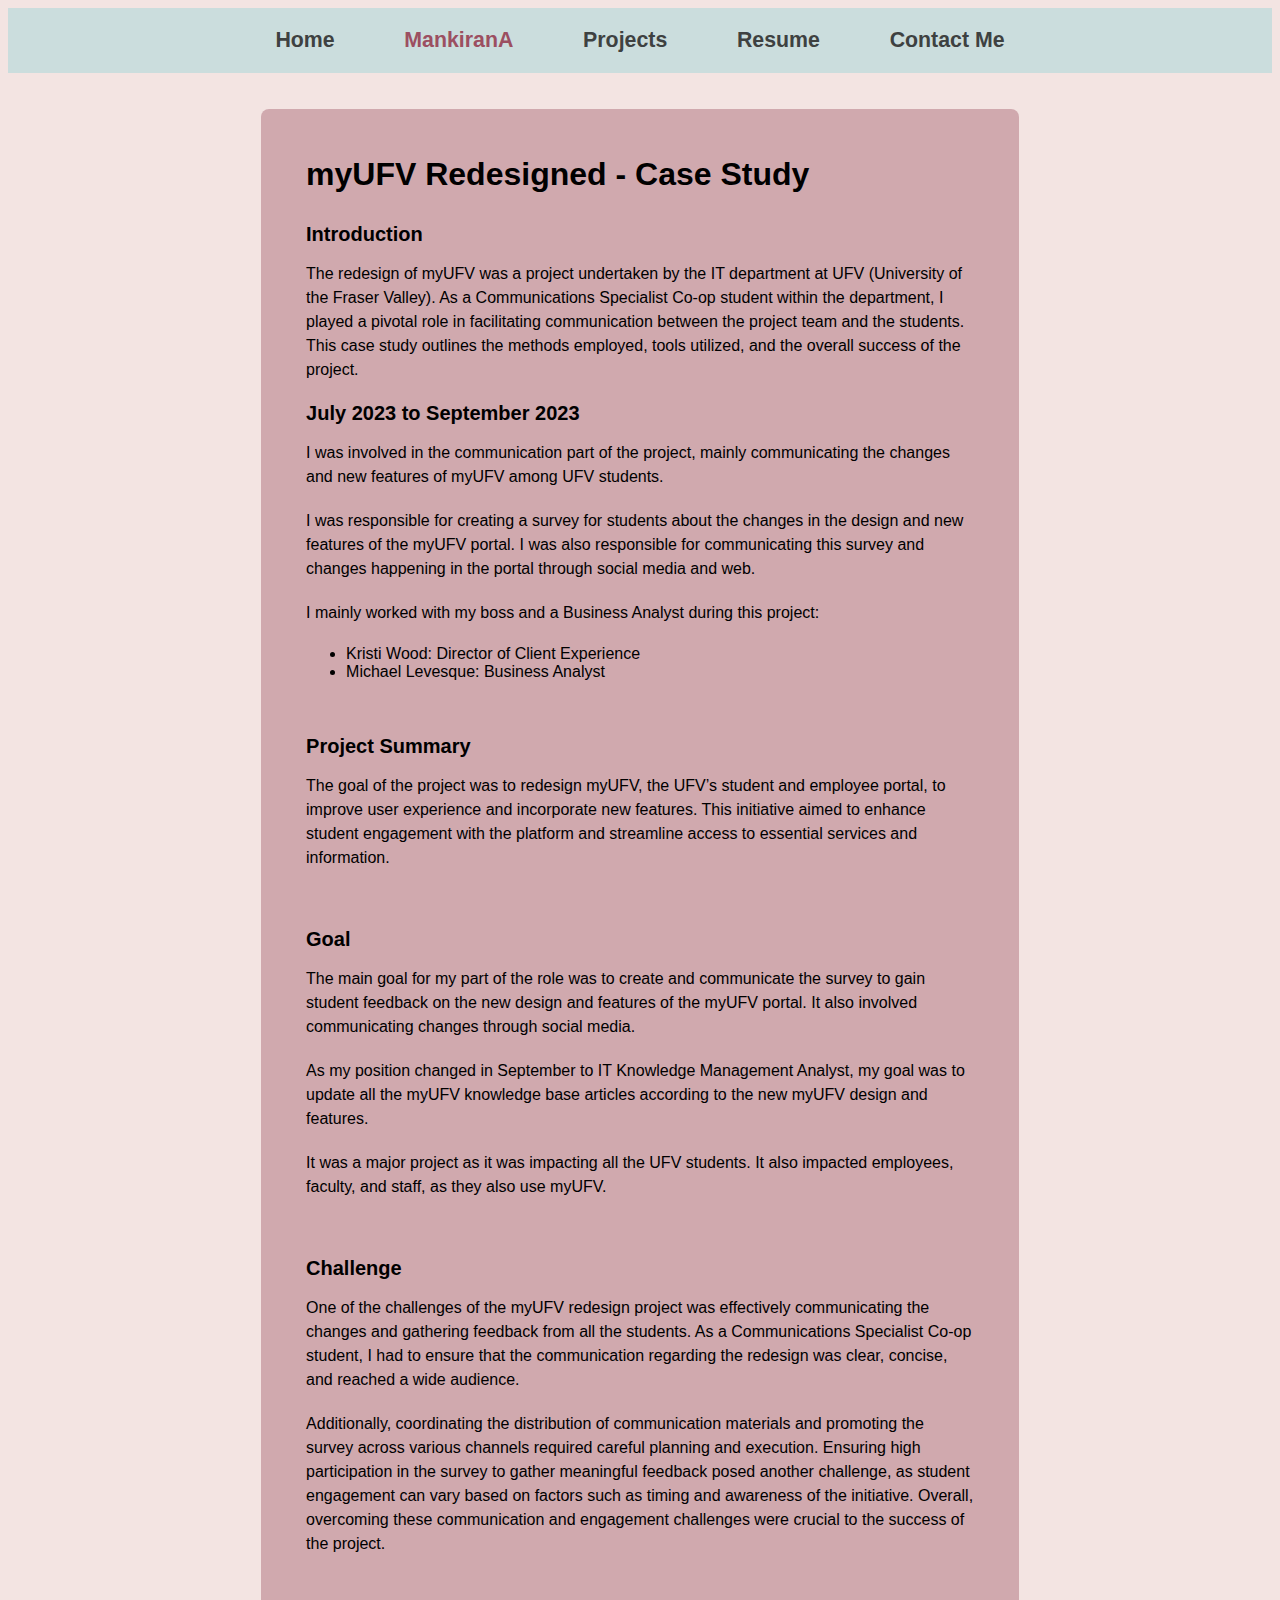
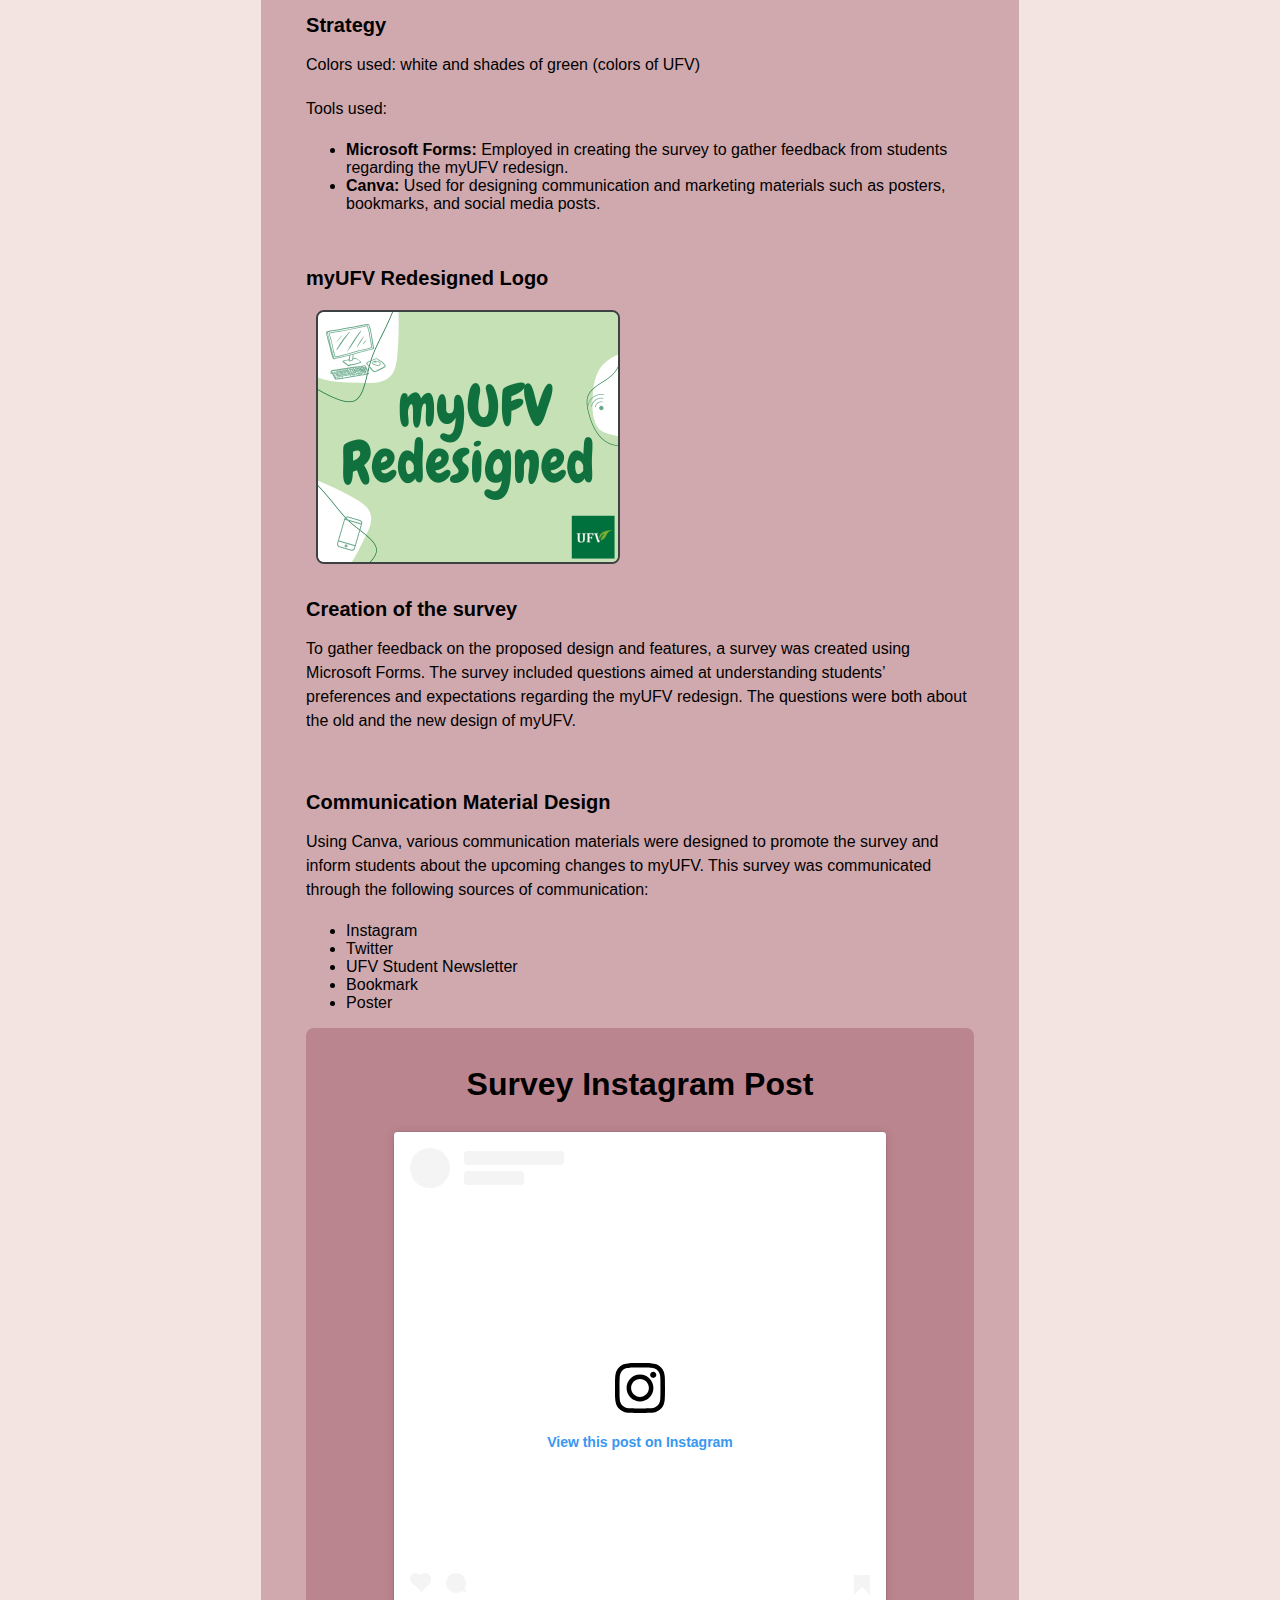
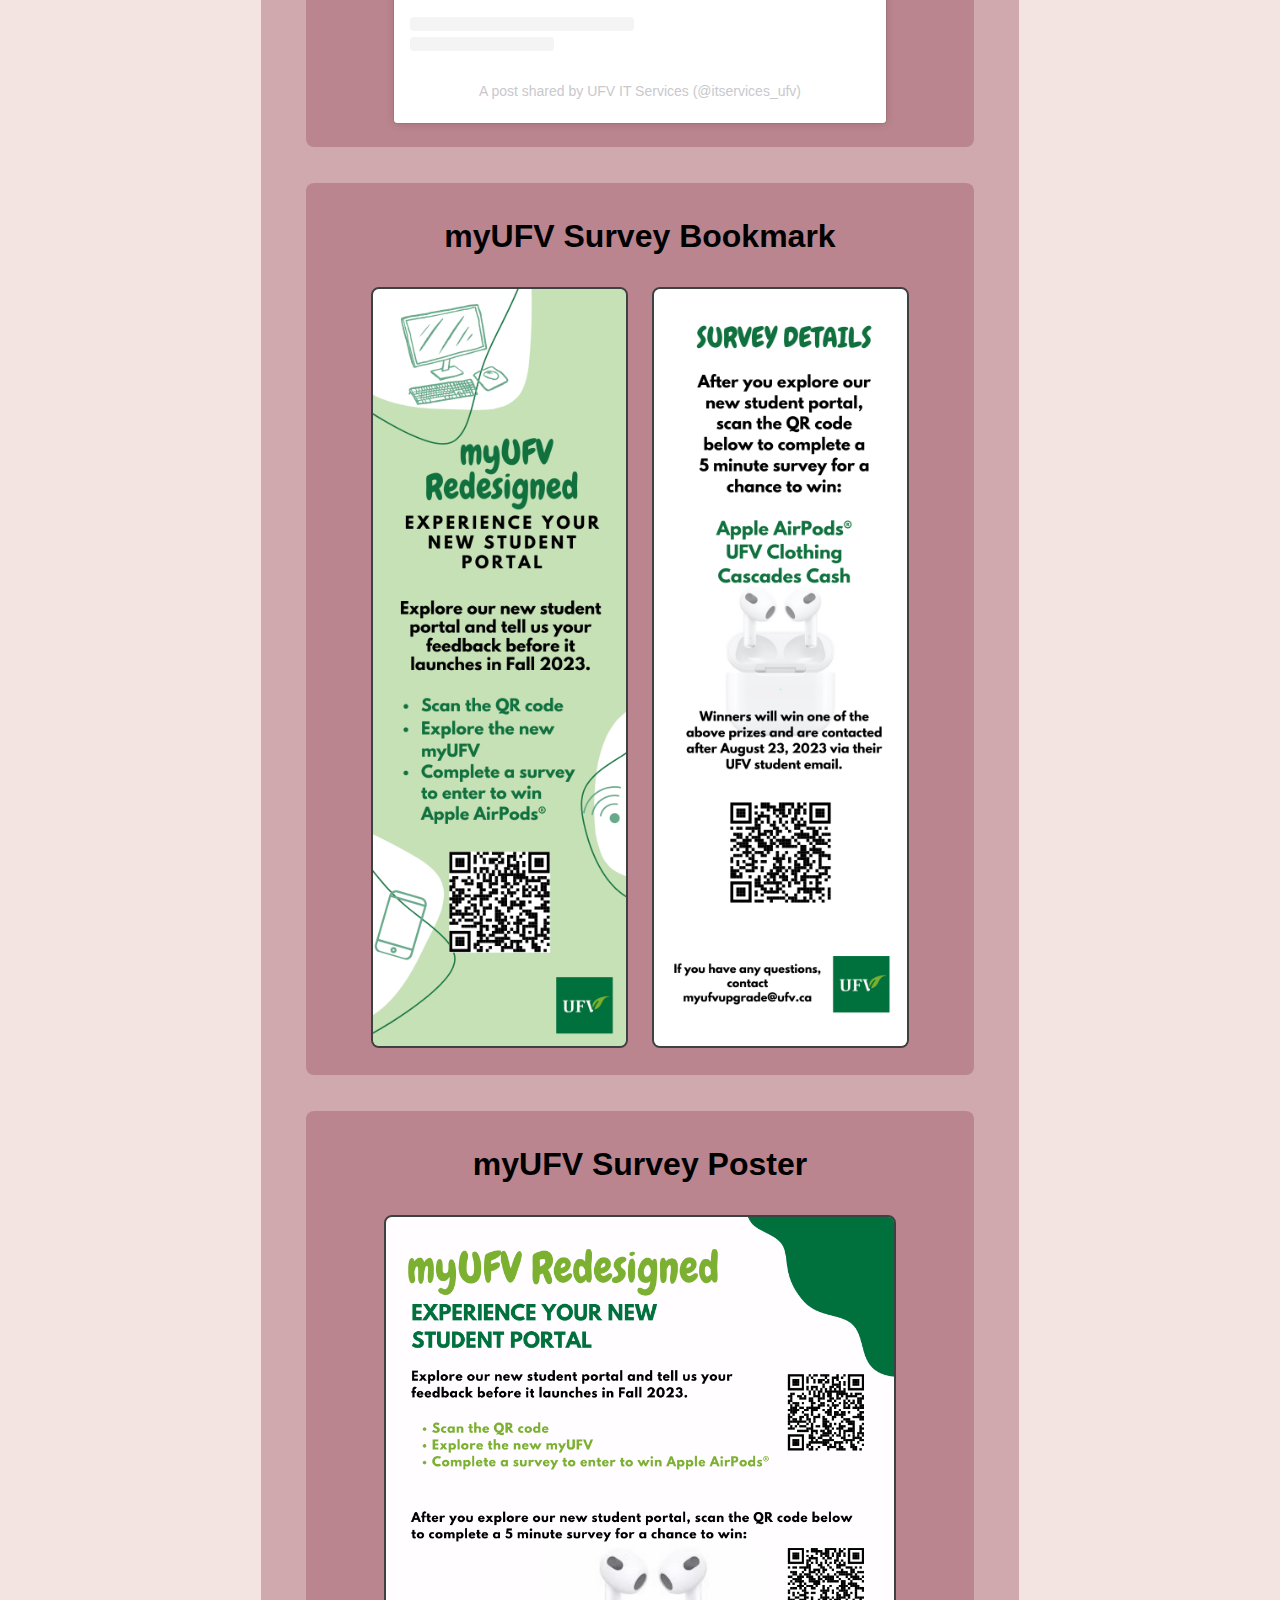
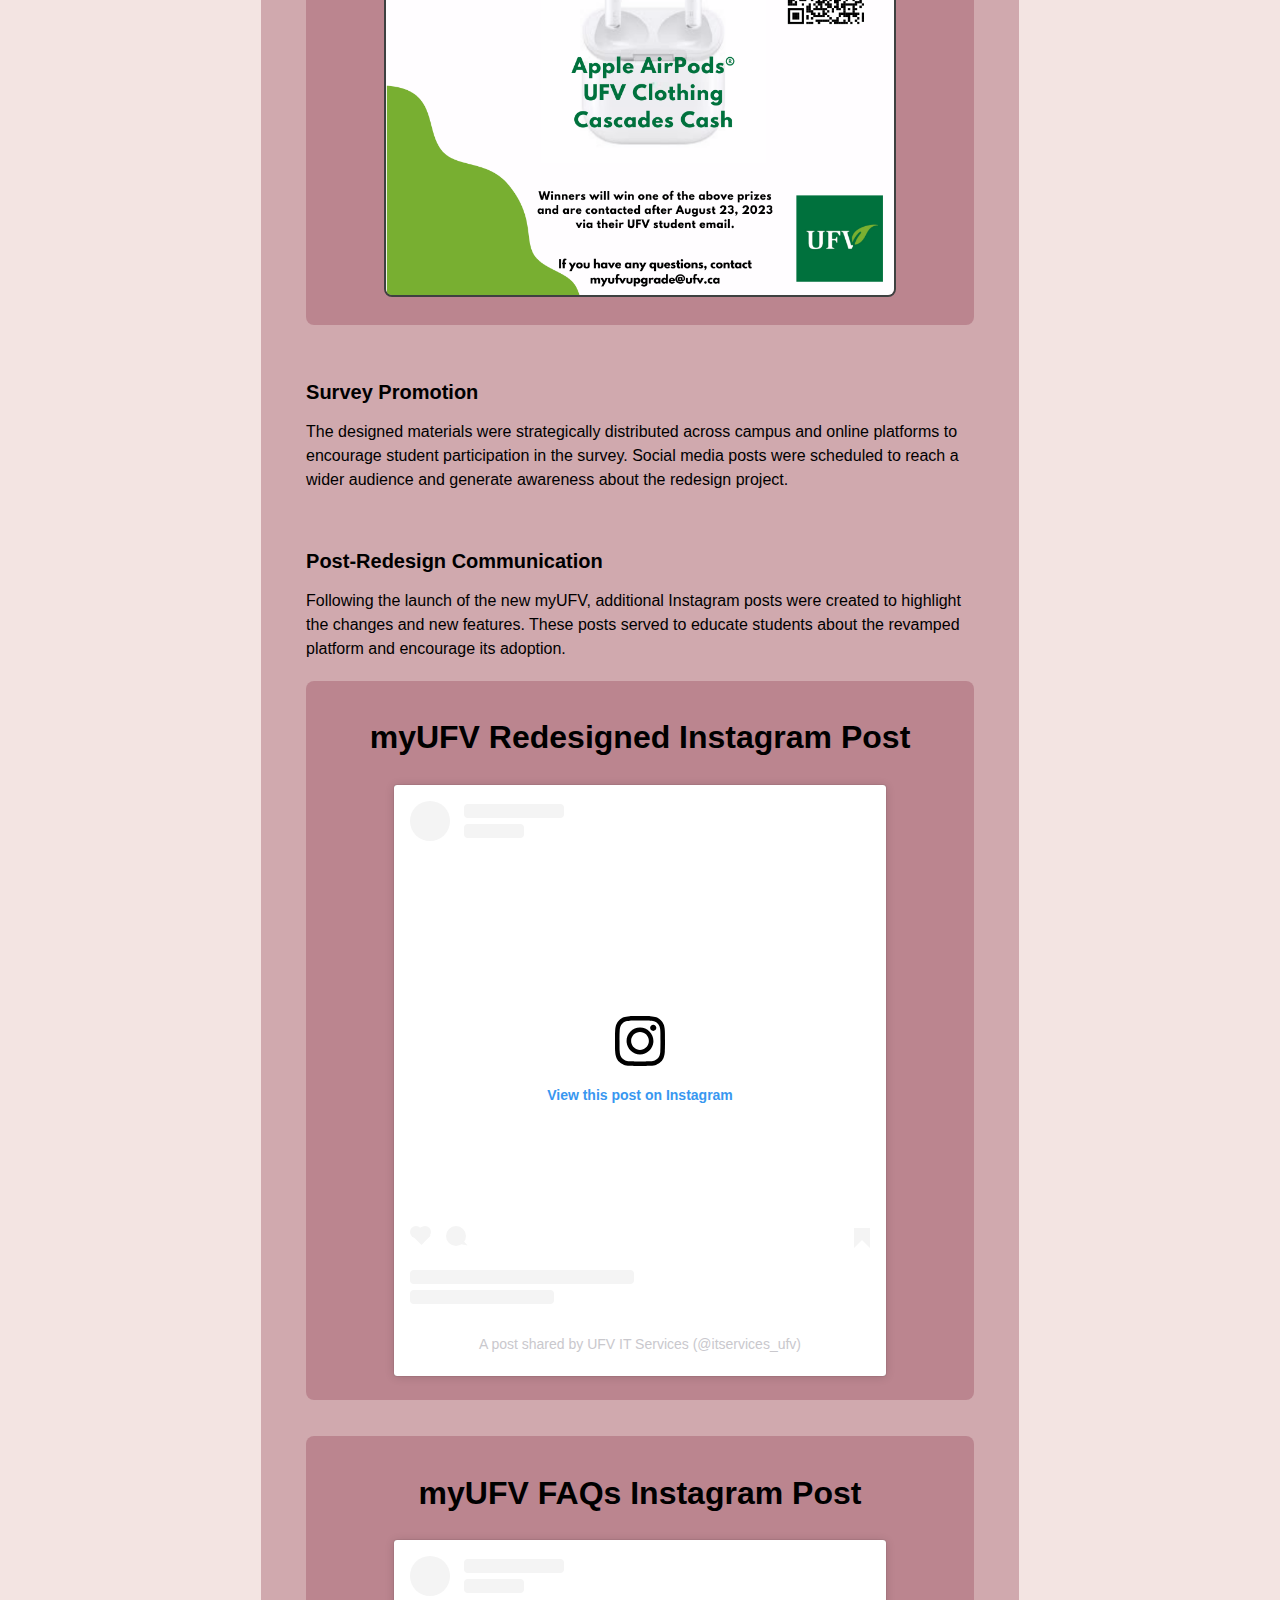
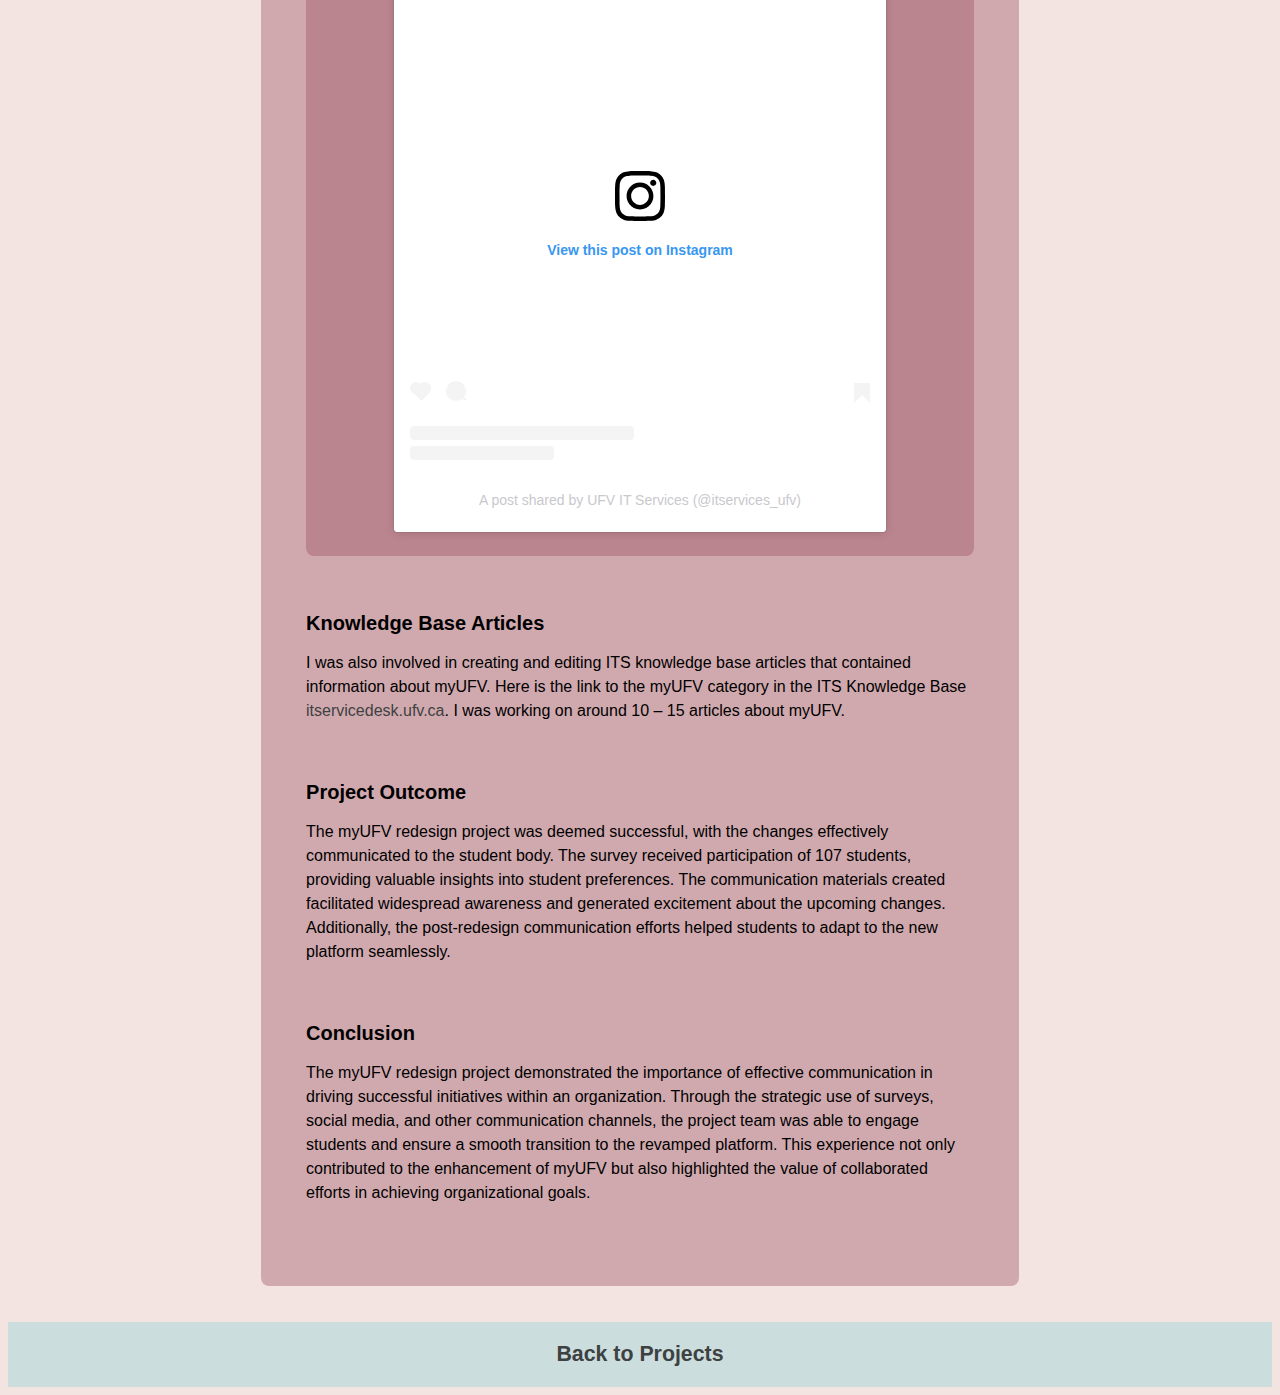
<file: myufv.html>
<!DOCTYPE html>
<html lang="en">
<head>
<meta name="viewport" content="width=device-width, initial-scale=1.0">
<link href="myufvpg.css" rel="stylesheet">
<link rel="stylesheet" href="https://cdnjs.cloudflare.com/ajax/libs/font-awesome/5.15.4/css/all.min.css">

<title> Mankiran's Portfolio </title>
<meta charset="utf-8">



</head>



  <body> 
    <main>

      <nav class="navbar">
        <ul>
          <li><a href="index.html"> Home</a></li>
          <li><a href="about.html" class="animated-link"> MankiranA</a></li>
          <li><a href="project.html"> Projects</a></li>
         <li><a href="resume.html"> Resume</a></li>
         <li><a href="contact.html"> Contact Me</a></li>
       </ul>
      </nav>
    <br>
    <br>


    <section class="project-details">
      <div class="container">
          <h1>myUFV Redesigned - Case Study</h1>
          <div class="project-info">
              <h3>Introduction</h3>
              <p>The redesign of myUFV was a project undertaken by the IT department at UFV (University of the Fraser Valley). As a Communications Specialist Co-op student within the department, I played a pivotal role in facilitating communication between the project team and the students. This case study outlines the methods employed, tools utilized, and the overall success of the project.</p>
              
              <h3>July 2023 to September 2023</h3>
              <p>I was involved in the communication part of the project, mainly communicating the changes and new features of myUFV among UFV students. </p>
              <p> I was responsible for creating a survey for students about the changes in the design and new features of the myUFV portal. I was also responsible for communicating this survey and changes happening in the portal through social media and web.</p>
              <p>I mainly worked with my boss and a Business Analyst during this project:</p>
              <ul>
                <li>Kristi Wood: Director of Client Experience </li>
                <li>Michael Levesque: Business Analyst</li>
              </ul>
              <br>
              <h3>Project Summary</h3>
              <p>The goal of the project was to redesign myUFV, the UFV’s student and employee portal, to improve user experience and incorporate new features. This initiative aimed to enhance student engagement with the platform and streamline access to essential services and information.</p>
              <br>

              <h3>Goal</h3>
              <p>The main goal for my part of the role was to create and communicate the survey to gain student feedback on the new design and features of the myUFV portal. It also involved communicating changes through social media.</p>
              <p>As my position changed in September to IT Knowledge Management Analyst, my goal was to update all the myUFV knowledge base articles according to the new myUFV design and features.</p>
              <p>It was a major project as it was impacting all the UFV students. It also impacted employees, faculty, and staff, as they also use myUFV.</p>
              <br>

              <h3>Challenge</h3>
              <p>One of the challenges of the myUFV redesign project was effectively communicating the changes and gathering feedback from all the students. As a Communications Specialist Co-op student, I had to ensure that the communication regarding the redesign was clear, concise, and reached a wide audience.</p>
              <p>Additionally, coordinating the distribution of communication materials and promoting the survey across various channels required careful planning and execution. Ensuring high participation in the survey to gather meaningful feedback posed another challenge, as student engagement can vary based on factors such as timing and awareness of the initiative. Overall, overcoming these communication and engagement challenges were crucial to the success of the project.</p>
              <br>

              <h3>Strategy</h3>
              <p>Colors used: white and shades of green (colors of UFV)</p>
              <p>Tools used:</p>
              <ul>
                <li><b>Microsoft Forms:</b> Employed in creating the survey to gather feedback from students regarding the myUFV redesign.</li>
                <li><b>Canva:</b> Used for designing communication and marketing materials such as posters, bookmarks, and social media posts.</li>
              </ul>
            <br>
            <h3> myUFV Redesigned Logo</h3>
            <img src="images/myufvLogo.png" alt="myUFV logo">

            <br>
            <h3>Creation of the survey</h3>
            <p>To gather feedback on the proposed design and features, a survey was created using Microsoft Forms. The survey included questions aimed at understanding students’ preferences and expectations regarding the myUFV redesign. The questions were both about the old and the new design of myUFV.</p>
            <br>

            <h3>Communication Material Design</h3>
          <p>Using Canva, various communication materials were designed to promote the survey and inform students about the upcoming changes to myUFV. This survey was communicated through the following sources of communication:</p>
          <ul>
            <li>Instagram</li>
            <li>Twitter</li>
            <li>UFV Student Newsletter</li>
            <li>Bookmark</li>
            <li>Poster</li>
          </ul>

          <div class="instagram">
            <h1>Survey Instagram Post</h1>
          <!-- Embedded Instagram Post -->
          <div class="instagram-media-container">
          <blockquote class="instagram-media" data-instgrm-permalink="https://www.instagram.com/p/Cvc61MYpizo/?utm_source=ig_embed&amp;utm_campaign=loading" data-instgrm-version="14" style=" background:#FFF; border:0; border-radius:3px; box-shadow:0 0 1px 0 rgba(0,0,0,0.5),0 1px 10px 0 rgba(0,0,0,0.15); margin: 1px; max-width:540px; min-width:326px; padding:0; width:99.375%; width:-webkit-calc(100% - 2px); width:calc(100% - 2px);"><div style="padding:16px;"> <a href="https://www.instagram.com/p/Cvc61MYpizo/?utm_source=ig_embed&amp;utm_campaign=loading" style=" background:#FFFFFF; line-height:0; padding:0 0; text-align:center; text-decoration:none; width:100%;" target="_blank"> <div style=" display: flex; flex-direction: row; align-items: center;"> <div style="background-color: #F4F4F4; border-radius: 50%; flex-grow: 0; height: 40px; margin-right: 14px; width: 40px;"></div> <div style="display: flex; flex-direction: column; flex-grow: 1; justify-content: center;"> <div style=" background-color: #F4F4F4; border-radius: 4px; flex-grow: 0; height: 14px; margin-bottom: 6px; width: 100px;"></div> <div style=" background-color: #F4F4F4; border-radius: 4px; flex-grow: 0; height: 14px; width: 60px;"></div></div></div><div style="padding: 19% 0;"></div> <div style="display:block; height:50px; margin:0 auto 12px; width:50px;"><svg width="50px" height="50px" viewBox="0 0 60 60" version="1.1" xmlns="https://www.w3.org/2000/svg" xmlns:xlink="https://www.w3.org/1999/xlink"><g stroke="none" stroke-width="1" fill="none" fill-rule="evenodd"><g transform="translate(-511.000000, -20.000000)" fill="#000000"><g><path d="M556.869,30.41 C554.814,30.41 553.148,32.076 553.148,34.131 C553.148,36.186 554.814,37.852 556.869,37.852 C558.924,37.852 560.59,36.186 560.59,34.131 C560.59,32.076 558.924,30.41 556.869,30.41 M541,60.657 C535.114,60.657 530.342,55.887 530.342,50 C530.342,44.114 535.114,39.342 541,39.342 C546.887,39.342 551.658,44.114 551.658,50 C551.658,55.887 546.887,60.657 541,60.657 M541,33.886 C532.1,33.886 524.886,41.1 524.886,50 C524.886,58.899 532.1,66.113 541,66.113 C549.9,66.113 557.115,58.899 557.115,50 C557.115,41.1 549.9,33.886 541,33.886 M565.378,62.101 C565.244,65.022 564.756,66.606 564.346,67.663 C563.803,69.06 563.154,70.057 562.106,71.106 C561.058,72.155 560.06,72.803 558.662,73.347 C557.607,73.757 556.021,74.244 553.102,74.378 C549.944,74.521 548.997,74.552 541,74.552 C533.003,74.552 532.056,74.521 528.898,74.378 C525.979,74.244 524.393,73.757 523.338,73.347 C521.94,72.803 520.942,72.155 519.894,71.106 C518.846,70.057 518.197,69.06 517.654,67.663 C517.244,66.606 516.755,65.022 516.623,62.101 C516.479,58.943 516.448,57.996 516.448,50 C516.448,42.003 516.479,41.056 516.623,37.899 C516.755,34.978 517.244,33.391 517.654,32.338 C518.197,30.938 518.846,29.942 519.894,28.894 C520.942,27.846 521.94,27.196 523.338,26.654 C524.393,26.244 525.979,25.756 528.898,25.623 C532.057,25.479 533.004,25.448 541,25.448 C548.997,25.448 549.943,25.479 553.102,25.623 C556.021,25.756 557.607,26.244 558.662,26.654 C560.06,27.196 561.058,27.846 562.106,28.894 C563.154,29.942 563.803,30.938 564.346,32.338 C564.756,33.391 565.244,34.978 565.378,37.899 C565.522,41.056 565.552,42.003 565.552,50 C565.552,57.996 565.522,58.943 565.378,62.101 M570.82,37.631 C570.674,34.438 570.167,32.258 569.425,30.349 C568.659,28.377 567.633,26.702 565.965,25.035 C564.297,23.368 562.623,22.342 560.652,21.575 C558.743,20.834 556.562,20.326 553.369,20.18 C550.169,20.033 549.148,20 541,20 C532.853,20 531.831,20.033 528.631,20.18 C525.438,20.326 523.257,20.834 521.349,21.575 C519.376,22.342 517.703,23.368 516.035,25.035 C514.368,26.702 513.342,28.377 512.574,30.349 C511.834,32.258 511.326,34.438 511.181,37.631 C511.035,40.831 511,41.851 511,50 C511,58.147 511.035,59.17 511.181,62.369 C511.326,65.562 511.834,67.743 512.574,69.651 C513.342,71.625 514.368,73.296 516.035,74.965 C517.703,76.634 519.376,77.658 521.349,78.425 C523.257,79.167 525.438,79.673 528.631,79.82 C531.831,79.965 532.853,80.001 541,80.001 C549.148,80.001 550.169,79.965 553.369,79.82 C556.562,79.673 558.743,79.167 560.652,78.425 C562.623,77.658 564.297,76.634 565.965,74.965 C567.633,73.296 568.659,71.625 569.425,69.651 C570.167,67.743 570.674,65.562 570.82,62.369 C570.966,59.17 571,58.147 571,50 C571,41.851 570.966,40.831 570.82,37.631"></path></g></g></g></svg></div><div style="padding-top: 8px;"> <div style=" color:#3897f0; font-family:Arial,sans-serif; font-size:14px; font-style:normal; font-weight:550; line-height:18px;">View this post on Instagram</div></div><div style="padding: 12.5% 0;"></div> <div style="display: flex; flex-direction: row; margin-bottom: 14px; align-items: center;"><div> <div style="background-color: #F4F4F4; border-radius: 50%; height: 12.5px; width: 12.5px; transform: translateX(0px) translateY(7px);"></div> <div style="background-color: #F4F4F4; height: 12.5px; transform: rotate(-45deg) translateX(3px) translateY(1px); width: 12.5px; flex-grow: 0; margin-right: 14px; margin-left: 2px;"></div> <div style="background-color: #F4F4F4; border-radius: 50%; height: 12.5px; width: 12.5px; transform: translateX(9px) translateY(-18px);"></div></div><div style="margin-left: 8px;"> <div style=" background-color: #F4F4F4; border-radius: 50%; flex-grow: 0; height: 20px; width: 20px;"></div> <div style=" width: 0; height: 0; border-top: 2px solid transparent; border-left: 6px solid #f4f4f4; border-bottom: 2px solid transparent; transform: translateX(16px) translateY(-4px) rotate(30deg)"></div></div><div style="margin-left: auto;"> <div style=" width: 0px; border-top: 8px solid #F4F4F4; border-right: 8px solid transparent; transform: translateY(16px);"></div> <div style=" background-color: #F4F4F4; flex-grow: 0; height: 12px; width: 16px; transform: translateY(-4px);"></div> <div style=" width: 0; height: 0; border-top: 8px solid #F4F4F4; border-left: 8px solid transparent; transform: translateY(-4px) translateX(8px);"></div></div></div> <div style="display: flex; flex-direction: column; flex-grow: 1; justify-content: center; margin-bottom: 24px;"> <div style=" background-color: #F4F4F4; border-radius: 4px; flex-grow: 0; height: 14px; margin-bottom: 6px; width: 224px;"></div> <div style=" background-color: #F4F4F4; border-radius: 4px; flex-grow: 0; height: 14px; width: 144px;"></div></div></a><p style=" color:#c9c8cd; font-family:Arial,sans-serif; font-size:14px; line-height:17px; margin-bottom:0; margin-top:8px; overflow:hidden; padding:8px 0 7px; text-align:center; text-overflow:ellipsis; white-space:nowrap;"><a href="https://www.instagram.com/p/Cvc61MYpizo/?utm_source=ig_embed&amp;utm_campaign=loading" style=" color:#c9c8cd; font-family:Arial,sans-serif; font-size:14px; font-style:normal; font-weight:normal; line-height:17px; text-decoration:none;" target="_blank">A post shared by UFV IT Services (@itservices_ufv)</a></p></div></blockquote> <script async src="//www.instagram.com/embed.js"></script>
          </div>
          </div>
          <br>
          <br>


          <div class="bookmark-section">
            <h1>myUFV Survey Bookmark</h1>
          <img src="images/myUFV Survey Bookmark (1)/1.png" alt="myufv bookmark front" width="40%" >  
          <img src="images/myUFV Survey Bookmark (1)/2.png" alt="myufv bookmark back" width="40%" >
        </div>
        <br>
      <br>



      <div class="poster-section">
        <h1>myUFV Survey Poster</h1>
      <img src="images/myUFV Survey Poster.png" alt="myufv survey poster" width="80%" > 
    </div>
    <br>
  <br>

  <h3>Survey Promotion</h3>
  <p>The designed materials were strategically distributed across campus and online platforms to encourage student participation in the survey. Social media posts were scheduled to reach a wider audience and generate awareness about the redesign project.</p>
<br>

<h3>Post-Redesign Communication</h3>
<p>Following the launch of the new myUFV, additional Instagram posts were created to highlight the changes and new features. These posts served to educate students about the revamped platform and encourage its adoption.</p>

<div class="instagram">
  <h1>myUFV Redesigned Instagram Post</h1>
<!-- Embedded Instagram Post -->
<div class="instagram-media-container">
<blockquote class="instagram-media" data-instgrm-permalink="https://www.instagram.com/p/Cwn9g-vy2qm/?utm_source=ig_embed&amp;utm_campaign=loading" data-instgrm-version="14" style=" background:#FFF; border:0; border-radius:3px; box-shadow:0 0 1px 0 rgba(0,0,0,0.5),0 1px 10px 0 rgba(0,0,0,0.15); margin: 1px; max-width:540px; min-width:326px; padding:0; width:99.375%; width:-webkit-calc(100% - 2px); width:calc(100% - 2px);"><div style="padding:16px;"> <a href="https://www.instagram.com/p/Cwn9g-vy2qm/?utm_source=ig_embed&amp;utm_campaign=loading" style=" background:#FFFFFF; line-height:0; padding:0 0; text-align:center; text-decoration:none; width:100%;" target="_blank"> <div style=" display: flex; flex-direction: row; align-items: center;"> <div style="background-color: #F4F4F4; border-radius: 50%; flex-grow: 0; height: 40px; margin-right: 14px; width: 40px;"></div> <div style="display: flex; flex-direction: column; flex-grow: 1; justify-content: center;"> <div style=" background-color: #F4F4F4; border-radius: 4px; flex-grow: 0; height: 14px; margin-bottom: 6px; width: 100px;"></div> <div style=" background-color: #F4F4F4; border-radius: 4px; flex-grow: 0; height: 14px; width: 60px;"></div></div></div><div style="padding: 19% 0;"></div> <div style="display:block; height:50px; margin:0 auto 12px; width:50px;"><svg width="50px" height="50px" viewBox="0 0 60 60" version="1.1" xmlns="https://www.w3.org/2000/svg" xmlns:xlink="https://www.w3.org/1999/xlink"><g stroke="none" stroke-width="1" fill="none" fill-rule="evenodd"><g transform="translate(-511.000000, -20.000000)" fill="#000000"><g><path d="M556.869,30.41 C554.814,30.41 553.148,32.076 553.148,34.131 C553.148,36.186 554.814,37.852 556.869,37.852 C558.924,37.852 560.59,36.186 560.59,34.131 C560.59,32.076 558.924,30.41 556.869,30.41 M541,60.657 C535.114,60.657 530.342,55.887 530.342,50 C530.342,44.114 535.114,39.342 541,39.342 C546.887,39.342 551.658,44.114 551.658,50 C551.658,55.887 546.887,60.657 541,60.657 M541,33.886 C532.1,33.886 524.886,41.1 524.886,50 C524.886,58.899 532.1,66.113 541,66.113 C549.9,66.113 557.115,58.899 557.115,50 C557.115,41.1 549.9,33.886 541,33.886 M565.378,62.101 C565.244,65.022 564.756,66.606 564.346,67.663 C563.803,69.06 563.154,70.057 562.106,71.106 C561.058,72.155 560.06,72.803 558.662,73.347 C557.607,73.757 556.021,74.244 553.102,74.378 C549.944,74.521 548.997,74.552 541,74.552 C533.003,74.552 532.056,74.521 528.898,74.378 C525.979,74.244 524.393,73.757 523.338,73.347 C521.94,72.803 520.942,72.155 519.894,71.106 C518.846,70.057 518.197,69.06 517.654,67.663 C517.244,66.606 516.755,65.022 516.623,62.101 C516.479,58.943 516.448,57.996 516.448,50 C516.448,42.003 516.479,41.056 516.623,37.899 C516.755,34.978 517.244,33.391 517.654,32.338 C518.197,30.938 518.846,29.942 519.894,28.894 C520.942,27.846 521.94,27.196 523.338,26.654 C524.393,26.244 525.979,25.756 528.898,25.623 C532.057,25.479 533.004,25.448 541,25.448 C548.997,25.448 549.943,25.479 553.102,25.623 C556.021,25.756 557.607,26.244 558.662,26.654 C560.06,27.196 561.058,27.846 562.106,28.894 C563.154,29.942 563.803,30.938 564.346,32.338 C564.756,33.391 565.244,34.978 565.378,37.899 C565.522,41.056 565.552,42.003 565.552,50 C565.552,57.996 565.522,58.943 565.378,62.101 M570.82,37.631 C570.674,34.438 570.167,32.258 569.425,30.349 C568.659,28.377 567.633,26.702 565.965,25.035 C564.297,23.368 562.623,22.342 560.652,21.575 C558.743,20.834 556.562,20.326 553.369,20.18 C550.169,20.033 549.148,20 541,20 C532.853,20 531.831,20.033 528.631,20.18 C525.438,20.326 523.257,20.834 521.349,21.575 C519.376,22.342 517.703,23.368 516.035,25.035 C514.368,26.702 513.342,28.377 512.574,30.349 C511.834,32.258 511.326,34.438 511.181,37.631 C511.035,40.831 511,41.851 511,50 C511,58.147 511.035,59.17 511.181,62.369 C511.326,65.562 511.834,67.743 512.574,69.651 C513.342,71.625 514.368,73.296 516.035,74.965 C517.703,76.634 519.376,77.658 521.349,78.425 C523.257,79.167 525.438,79.673 528.631,79.82 C531.831,79.965 532.853,80.001 541,80.001 C549.148,80.001 550.169,79.965 553.369,79.82 C556.562,79.673 558.743,79.167 560.652,78.425 C562.623,77.658 564.297,76.634 565.965,74.965 C567.633,73.296 568.659,71.625 569.425,69.651 C570.167,67.743 570.674,65.562 570.82,62.369 C570.966,59.17 571,58.147 571,50 C571,41.851 570.966,40.831 570.82,37.631"></path></g></g></g></svg></div><div style="padding-top: 8px;"> <div style=" color:#3897f0; font-family:Arial,sans-serif; font-size:14px; font-style:normal; font-weight:550; line-height:18px;">View this post on Instagram</div></div><div style="padding: 12.5% 0;"></div> <div style="display: flex; flex-direction: row; margin-bottom: 14px; align-items: center;"><div> <div style="background-color: #F4F4F4; border-radius: 50%; height: 12.5px; width: 12.5px; transform: translateX(0px) translateY(7px);"></div> <div style="background-color: #F4F4F4; height: 12.5px; transform: rotate(-45deg) translateX(3px) translateY(1px); width: 12.5px; flex-grow: 0; margin-right: 14px; margin-left: 2px;"></div> <div style="background-color: #F4F4F4; border-radius: 50%; height: 12.5px; width: 12.5px; transform: translateX(9px) translateY(-18px);"></div></div><div style="margin-left: 8px;"> <div style=" background-color: #F4F4F4; border-radius: 50%; flex-grow: 0; height: 20px; width: 20px;"></div> <div style=" width: 0; height: 0; border-top: 2px solid transparent; border-left: 6px solid #f4f4f4; border-bottom: 2px solid transparent; transform: translateX(16px) translateY(-4px) rotate(30deg)"></div></div><div style="margin-left: auto;"> <div style=" width: 0px; border-top: 8px solid #F4F4F4; border-right: 8px solid transparent; transform: translateY(16px);"></div> <div style=" background-color: #F4F4F4; flex-grow: 0; height: 12px; width: 16px; transform: translateY(-4px);"></div> <div style=" width: 0; height: 0; border-top: 8px solid #F4F4F4; border-left: 8px solid transparent; transform: translateY(-4px) translateX(8px);"></div></div></div> <div style="display: flex; flex-direction: column; flex-grow: 1; justify-content: center; margin-bottom: 24px;"> <div style=" background-color: #F4F4F4; border-radius: 4px; flex-grow: 0; height: 14px; margin-bottom: 6px; width: 224px;"></div> <div style=" background-color: #F4F4F4; border-radius: 4px; flex-grow: 0; height: 14px; width: 144px;"></div></div></a><p style=" color:#c9c8cd; font-family:Arial,sans-serif; font-size:14px; line-height:17px; margin-bottom:0; margin-top:8px; overflow:hidden; padding:8px 0 7px; text-align:center; text-overflow:ellipsis; white-space:nowrap;"><a href="https://www.instagram.com/p/Cwn9g-vy2qm/?utm_source=ig_embed&amp;utm_campaign=loading" style=" color:#c9c8cd; font-family:Arial,sans-serif; font-size:14px; font-style:normal; font-weight:normal; line-height:17px; text-decoration:none;" target="_blank">A post shared by UFV IT Services (@itservices_ufv)</a></p></div></blockquote> <script async src="//www.instagram.com/embed.js"></script>
</div>
</div>
<br>
<br>

<div class="instagram">
  <h1>myUFV FAQs Instagram Post</h1>
<!-- Embedded Instagram Post -->
<div class="instagram-media-container">
<blockquote class="instagram-media" data-instgrm-permalink="https://www.instagram.com/p/CwoGrFovM5X/?utm_source=ig_embed&amp;utm_campaign=loading" data-instgrm-version="14" style=" background:#FFF; border:0; border-radius:3px; box-shadow:0 0 1px 0 rgba(0,0,0,0.5),0 1px 10px 0 rgba(0,0,0,0.15); margin: 1px; max-width:540px; min-width:326px; padding:0; width:99.375%; width:-webkit-calc(100% - 2px); width:calc(100% - 2px);"><div style="padding:16px;"> <a href="https://www.instagram.com/p/CwoGrFovM5X/?utm_source=ig_embed&amp;utm_campaign=loading" style=" background:#FFFFFF; line-height:0; padding:0 0; text-align:center; text-decoration:none; width:100%;" target="_blank"> <div style=" display: flex; flex-direction: row; align-items: center;"> <div style="background-color: #F4F4F4; border-radius: 50%; flex-grow: 0; height: 40px; margin-right: 14px; width: 40px;"></div> <div style="display: flex; flex-direction: column; flex-grow: 1; justify-content: center;"> <div style=" background-color: #F4F4F4; border-radius: 4px; flex-grow: 0; height: 14px; margin-bottom: 6px; width: 100px;"></div> <div style=" background-color: #F4F4F4; border-radius: 4px; flex-grow: 0; height: 14px; width: 60px;"></div></div></div><div style="padding: 19% 0;"></div> <div style="display:block; height:50px; margin:0 auto 12px; width:50px;"><svg width="50px" height="50px" viewBox="0 0 60 60" version="1.1" xmlns="https://www.w3.org/2000/svg" xmlns:xlink="https://www.w3.org/1999/xlink"><g stroke="none" stroke-width="1" fill="none" fill-rule="evenodd"><g transform="translate(-511.000000, -20.000000)" fill="#000000"><g><path d="M556.869,30.41 C554.814,30.41 553.148,32.076 553.148,34.131 C553.148,36.186 554.814,37.852 556.869,37.852 C558.924,37.852 560.59,36.186 560.59,34.131 C560.59,32.076 558.924,30.41 556.869,30.41 M541,60.657 C535.114,60.657 530.342,55.887 530.342,50 C530.342,44.114 535.114,39.342 541,39.342 C546.887,39.342 551.658,44.114 551.658,50 C551.658,55.887 546.887,60.657 541,60.657 M541,33.886 C532.1,33.886 524.886,41.1 524.886,50 C524.886,58.899 532.1,66.113 541,66.113 C549.9,66.113 557.115,58.899 557.115,50 C557.115,41.1 549.9,33.886 541,33.886 M565.378,62.101 C565.244,65.022 564.756,66.606 564.346,67.663 C563.803,69.06 563.154,70.057 562.106,71.106 C561.058,72.155 560.06,72.803 558.662,73.347 C557.607,73.757 556.021,74.244 553.102,74.378 C549.944,74.521 548.997,74.552 541,74.552 C533.003,74.552 532.056,74.521 528.898,74.378 C525.979,74.244 524.393,73.757 523.338,73.347 C521.94,72.803 520.942,72.155 519.894,71.106 C518.846,70.057 518.197,69.06 517.654,67.663 C517.244,66.606 516.755,65.022 516.623,62.101 C516.479,58.943 516.448,57.996 516.448,50 C516.448,42.003 516.479,41.056 516.623,37.899 C516.755,34.978 517.244,33.391 517.654,32.338 C518.197,30.938 518.846,29.942 519.894,28.894 C520.942,27.846 521.94,27.196 523.338,26.654 C524.393,26.244 525.979,25.756 528.898,25.623 C532.057,25.479 533.004,25.448 541,25.448 C548.997,25.448 549.943,25.479 553.102,25.623 C556.021,25.756 557.607,26.244 558.662,26.654 C560.06,27.196 561.058,27.846 562.106,28.894 C563.154,29.942 563.803,30.938 564.346,32.338 C564.756,33.391 565.244,34.978 565.378,37.899 C565.522,41.056 565.552,42.003 565.552,50 C565.552,57.996 565.522,58.943 565.378,62.101 M570.82,37.631 C570.674,34.438 570.167,32.258 569.425,30.349 C568.659,28.377 567.633,26.702 565.965,25.035 C564.297,23.368 562.623,22.342 560.652,21.575 C558.743,20.834 556.562,20.326 553.369,20.18 C550.169,20.033 549.148,20 541,20 C532.853,20 531.831,20.033 528.631,20.18 C525.438,20.326 523.257,20.834 521.349,21.575 C519.376,22.342 517.703,23.368 516.035,25.035 C514.368,26.702 513.342,28.377 512.574,30.349 C511.834,32.258 511.326,34.438 511.181,37.631 C511.035,40.831 511,41.851 511,50 C511,58.147 511.035,59.17 511.181,62.369 C511.326,65.562 511.834,67.743 512.574,69.651 C513.342,71.625 514.368,73.296 516.035,74.965 C517.703,76.634 519.376,77.658 521.349,78.425 C523.257,79.167 525.438,79.673 528.631,79.82 C531.831,79.965 532.853,80.001 541,80.001 C549.148,80.001 550.169,79.965 553.369,79.82 C556.562,79.673 558.743,79.167 560.652,78.425 C562.623,77.658 564.297,76.634 565.965,74.965 C567.633,73.296 568.659,71.625 569.425,69.651 C570.167,67.743 570.674,65.562 570.82,62.369 C570.966,59.17 571,58.147 571,50 C571,41.851 570.966,40.831 570.82,37.631"></path></g></g></g></svg></div><div style="padding-top: 8px;"> <div style=" color:#3897f0; font-family:Arial,sans-serif; font-size:14px; font-style:normal; font-weight:550; line-height:18px;">View this post on Instagram</div></div><div style="padding: 12.5% 0;"></div> <div style="display: flex; flex-direction: row; margin-bottom: 14px; align-items: center;"><div> <div style="background-color: #F4F4F4; border-radius: 50%; height: 12.5px; width: 12.5px; transform: translateX(0px) translateY(7px);"></div> <div style="background-color: #F4F4F4; height: 12.5px; transform: rotate(-45deg) translateX(3px) translateY(1px); width: 12.5px; flex-grow: 0; margin-right: 14px; margin-left: 2px;"></div> <div style="background-color: #F4F4F4; border-radius: 50%; height: 12.5px; width: 12.5px; transform: translateX(9px) translateY(-18px);"></div></div><div style="margin-left: 8px;"> <div style=" background-color: #F4F4F4; border-radius: 50%; flex-grow: 0; height: 20px; width: 20px;"></div> <div style=" width: 0; height: 0; border-top: 2px solid transparent; border-left: 6px solid #f4f4f4; border-bottom: 2px solid transparent; transform: translateX(16px) translateY(-4px) rotate(30deg)"></div></div><div style="margin-left: auto;"> <div style=" width: 0px; border-top: 8px solid #F4F4F4; border-right: 8px solid transparent; transform: translateY(16px);"></div> <div style=" background-color: #F4F4F4; flex-grow: 0; height: 12px; width: 16px; transform: translateY(-4px);"></div> <div style=" width: 0; height: 0; border-top: 8px solid #F4F4F4; border-left: 8px solid transparent; transform: translateY(-4px) translateX(8px);"></div></div></div> <div style="display: flex; flex-direction: column; flex-grow: 1; justify-content: center; margin-bottom: 24px;"> <div style=" background-color: #F4F4F4; border-radius: 4px; flex-grow: 0; height: 14px; margin-bottom: 6px; width: 224px;"></div> <div style=" background-color: #F4F4F4; border-radius: 4px; flex-grow: 0; height: 14px; width: 144px;"></div></div></a><p style=" color:#c9c8cd; font-family:Arial,sans-serif; font-size:14px; line-height:17px; margin-bottom:0; margin-top:8px; overflow:hidden; padding:8px 0 7px; text-align:center; text-overflow:ellipsis; white-space:nowrap;"><a href="https://www.instagram.com/p/CwoGrFovM5X/?utm_source=ig_embed&amp;utm_campaign=loading" style=" color:#c9c8cd; font-family:Arial,sans-serif; font-size:14px; font-style:normal; font-weight:normal; line-height:17px; text-decoration:none;" target="_blank">A post shared by UFV IT Services (@itservices_ufv)</a></p></div></blockquote> <script async src="//www.instagram.com/embed.js"></script>
</div>
</div>
<br>
<br>

<h3>Knowledge Base Articles</h3>
<p>I was also involved in creating and editing ITS knowledge base articles that contained information about myUFV. Here is the link to the myUFV category in the ITS Knowledge Base <a href=https://itservicedesk.ufv.ca/TDClient/52/ITServicesPortal/KB/?CategoryID=128>itservicedesk.ufv.ca</a>. I was working on around 10 – 15 articles about myUFV. </p>
<br>

<h3>Project Outcome</h3>
<p>The myUFV redesign project was deemed successful, with the changes effectively communicated to the student body. The survey received participation of 107 students, providing valuable insights into student preferences. The communication materials created facilitated widespread awareness and generated excitement about the upcoming changes. Additionally, the post-redesign communication efforts helped students to adapt to the new platform seamlessly.</p>
<br>

<h3>Conclusion</h3>
<p>The myUFV redesign project demonstrated the importance of effective communication in driving successful initiatives within an organization. Through the strategic use of surveys, social media, and other communication channels, the project team was able to engage students and ensure a smooth transition to the revamped platform. This experience not only contributed to the enhancement of myUFV but also highlighted the value of collaborated efforts in achieving organizational goals.</p>

          </div>
      </div>
  
  <br>
<br>


</div>
</section>
<br>
<br>

<nav class="navbar">
  <ul>
    <li><a href="project.html" class="nav-btn"> Back to Projects</a></li>
  </ul>
</nav>

<!-- Instagram Embed Script -->
<script async src="https://www.instagram.com/embed.js"></script>    

</main>
  </body>
</html>
</file>
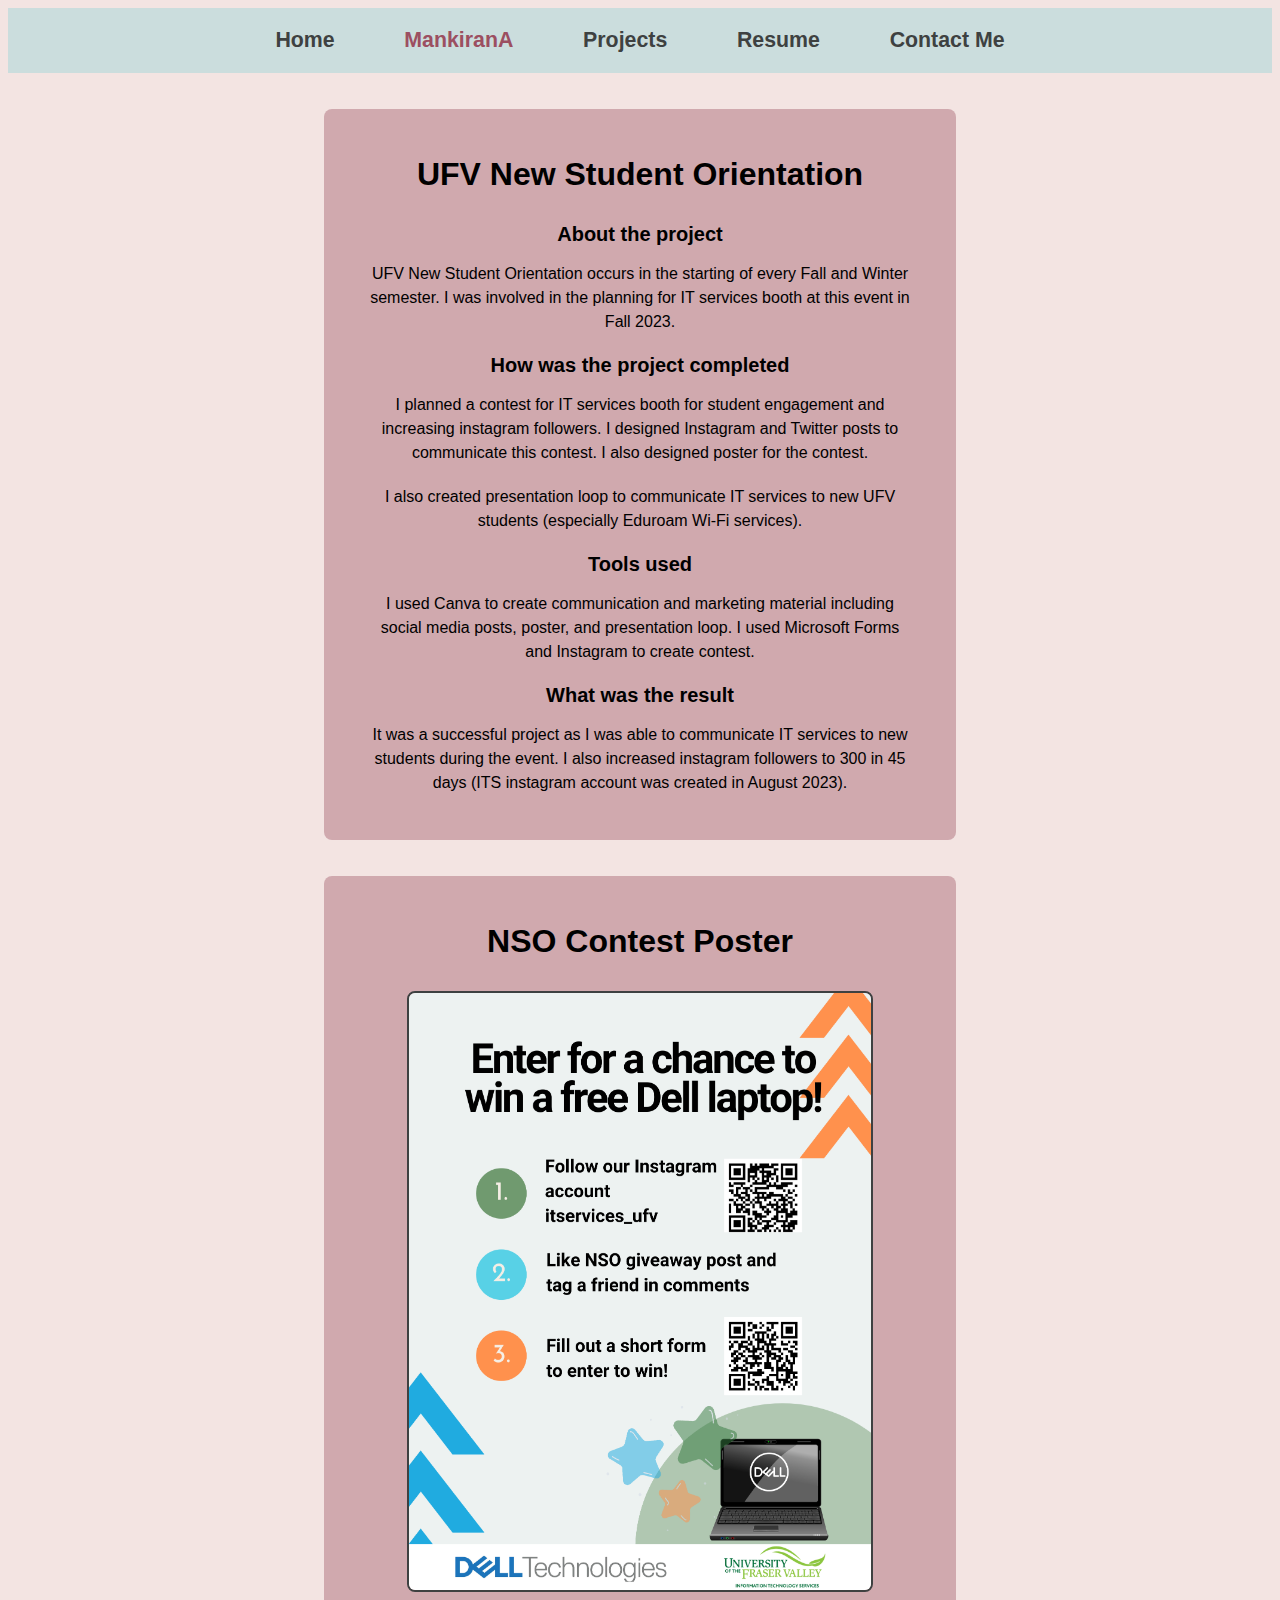
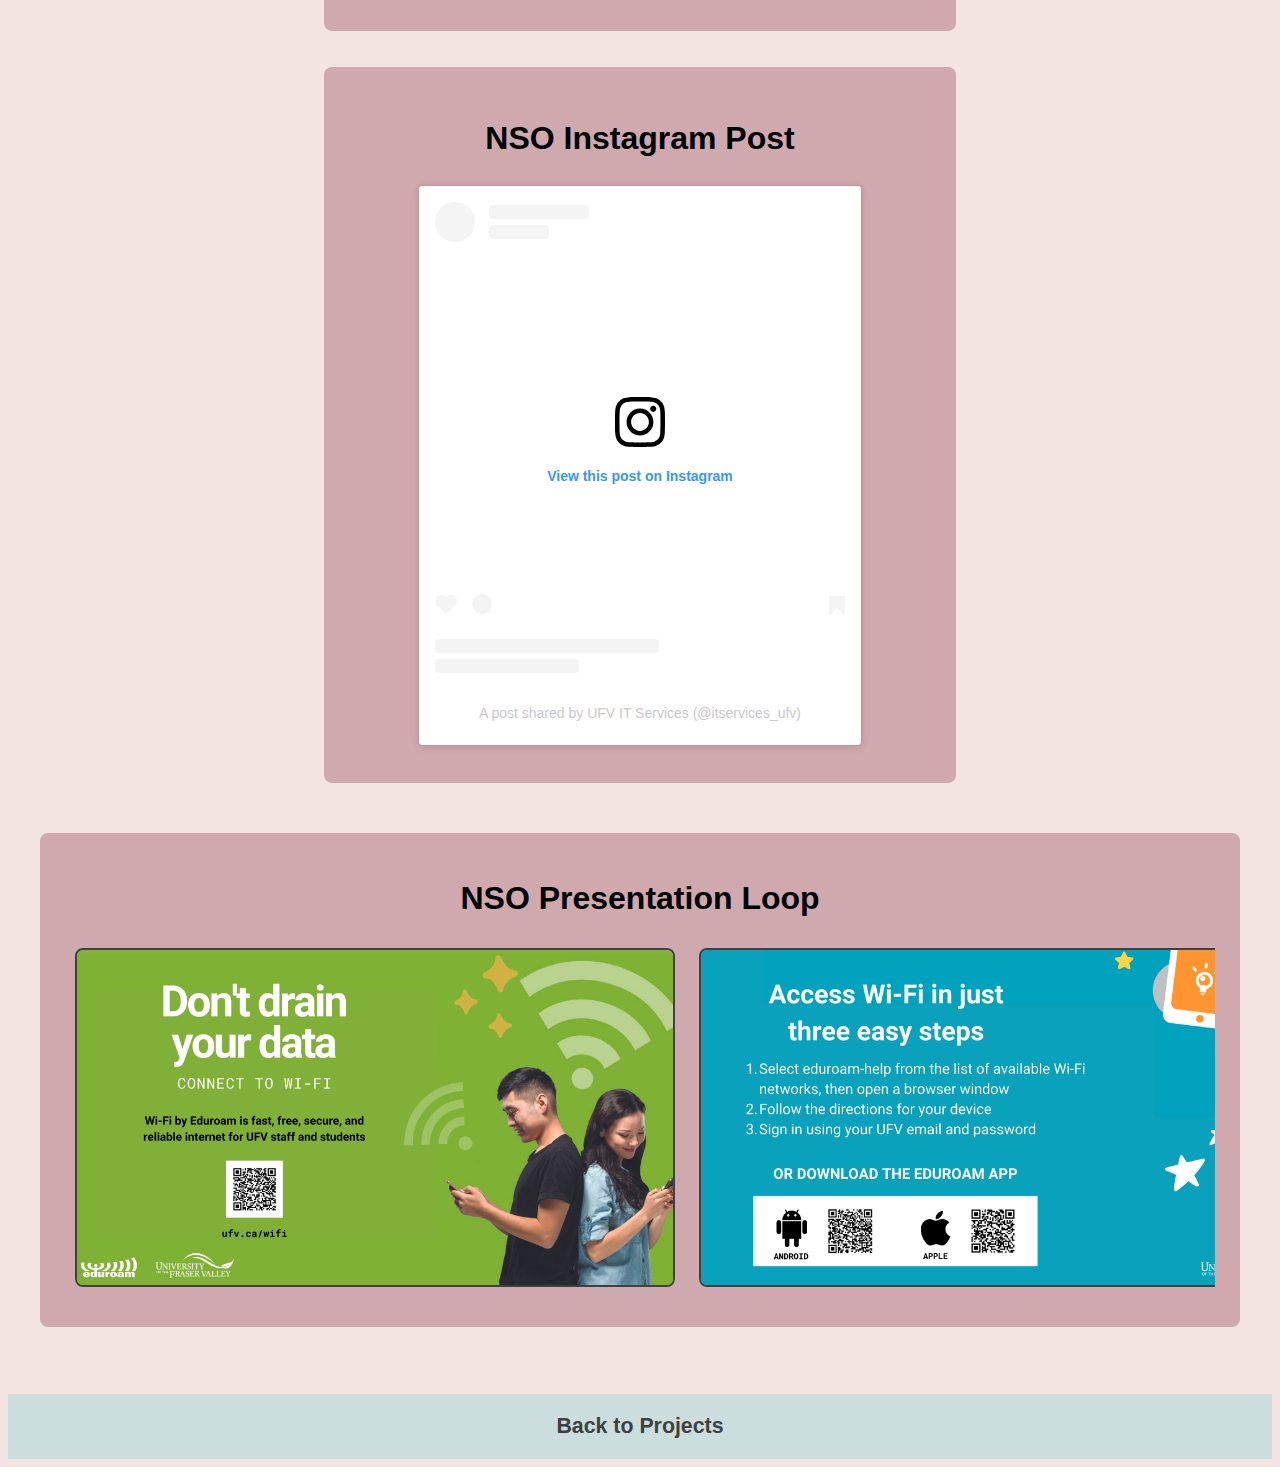
<file: nso.html>
<!DOCTYPE html>
<html lang="en">
<head>
<meta name="viewport" content="width=device-width, initial-scale=1.0">
<link href="nsopg.css" rel="stylesheet">
<link rel="stylesheet" href="https://cdnjs.cloudflare.com/ajax/libs/font-awesome/5.15.4/css/all.min.css">
<title> Mankiran's Portfolio  </title>
<meta charset="utf-8">
</head>



  <body> 
    <main>

      <nav class="navbar">
        <ul>
          <li><a href="index.html"> Home</a></li>
          <li><a href="about.html" class="animated-link"> MankiranA</a></li>
          <li><a href="project.html"> Projects</a></li>
         <li><a href="resume.html"> Resume</a></li>
         <li><a href="contact.html"> Contact Me</a></li>
       </ul>
      </nav>
    <br>
    <br>


    <section class="project-details">
      <div class="container">
          <h1>UFV New Student Orientation</h1>
          <div class="project-info">
              <h3>About the project</h3>
              <p>UFV New Student Orientation occurs in the starting of every Fall and Winter semester. I was involved in the planning for IT services booth at this event in Fall 2023.</p>
              
              <h3>How was the project completed</h3>
              <p>I planned a contest for IT services booth for student engagement and increasing instagram followers. I designed Instagram and Twitter posts to communicate this contest. I also designed poster for the contest.</p>
              <p> I also created presentation loop to communicate IT services to new UFV students (especially Eduroam Wi-Fi services).</p>
              <h3>Tools used</h3>
              <p>I used Canva to create communication and marketing material including social media posts, poster, and presentation loop. I used Microsoft Forms and Instagram to create contest.</p>
              
              <h3>What was the result</h3>
              <p>It was a successful project as I was able to communicate IT services to new students during the event. I also increased instagram followers to 300 in 45 days (ITS instagram account was created in August 2023).</p>
          </div>
      </div>
  </section>
  <br>
<br>


    <div class="poster-section">
      <h1>NSO Contest Poster</h1>
    <img src="images/NSO Poster.png" alt="nso poster" width="80%" >
    </div>
    <br>
<br>

<div class="instagram">
  <h1>NSO Instagram Post</h1>
<!-- Embedded Instagram Post -->
<div class="instagram-media-container">
<blockquote class="instagram-media" data-instgrm-permalink="https://www.instagram.com/p/Cw0HuI2rjpU/?utm_source=ig_embed&amp;utm_campaign=loading" data-instgrm-version="14" style=" background:#FFF; border:0; border-radius:3px; box-shadow:0 0 1px 0 rgba(0,0,0,0.5),0 1px 10px 0 rgba(0,0,0,0.15); margin: 1px; max-width:540px; min-width:326px; padding:0; width:99.375%; width:-webkit-calc(100% - 2px); width:calc(100% - 2px);"><div style="padding:16px;"> <a href="https://www.instagram.com/p/Cw0HuI2rjpU/?utm_source=ig_embed&amp;utm_campaign=loading" style=" background:#FFFFFF; line-height:0; padding:0 0; text-align:center; text-decoration:none; width:100%;" target="_blank"> <div style=" display: flex; flex-direction: row; align-items: center;"> <div style="background-color: #F4F4F4; border-radius: 50%; flex-grow: 0; height: 40px; margin-right: 14px; width: 40px;"></div> <div style="display: flex; flex-direction: column; flex-grow: 1; justify-content: center;"> <div style=" background-color: #F4F4F4; border-radius: 4px; flex-grow: 0; height: 14px; margin-bottom: 6px; width: 100px;"></div> <div style=" background-color: #F4F4F4; border-radius: 4px; flex-grow: 0; height: 14px; width: 60px;"></div></div></div><div style="padding: 19% 0;"></div> <div style="display:block; height:50px; margin:0 auto 12px; width:50px;"><svg width="50px" height="50px" viewBox="0 0 60 60" version="1.1" xmlns="https://www.w3.org/2000/svg" xmlns:xlink="https://www.w3.org/1999/xlink"><g stroke="none" stroke-width="1" fill="none" fill-rule="evenodd"><g transform="translate(-511.000000, -20.000000)" fill="#000000"><g><path d="M556.869,30.41 C554.814,30.41 553.148,32.076 553.148,34.131 C553.148,36.186 554.814,37.852 556.869,37.852 C558.924,37.852 560.59,36.186 560.59,34.131 C560.59,32.076 558.924,30.41 556.869,30.41 M541,60.657 C535.114,60.657 530.342,55.887 530.342,50 C530.342,44.114 535.114,39.342 541,39.342 C546.887,39.342 551.658,44.114 551.658,50 C551.658,55.887 546.887,60.657 541,60.657 M541,33.886 C532.1,33.886 524.886,41.1 524.886,50 C524.886,58.899 532.1,66.113 541,66.113 C549.9,66.113 557.115,58.899 557.115,50 C557.115,41.1 549.9,33.886 541,33.886 M565.378,62.101 C565.244,65.022 564.756,66.606 564.346,67.663 C563.803,69.06 563.154,70.057 562.106,71.106 C561.058,72.155 560.06,72.803 558.662,73.347 C557.607,73.757 556.021,74.244 553.102,74.378 C549.944,74.521 548.997,74.552 541,74.552 C533.003,74.552 532.056,74.521 528.898,74.378 C525.979,74.244 524.393,73.757 523.338,73.347 C521.94,72.803 520.942,72.155 519.894,71.106 C518.846,70.057 518.197,69.06 517.654,67.663 C517.244,66.606 516.755,65.022 516.623,62.101 C516.479,58.943 516.448,57.996 516.448,50 C516.448,42.003 516.479,41.056 516.623,37.899 C516.755,34.978 517.244,33.391 517.654,32.338 C518.197,30.938 518.846,29.942 519.894,28.894 C520.942,27.846 521.94,27.196 523.338,26.654 C524.393,26.244 525.979,25.756 528.898,25.623 C532.057,25.479 533.004,25.448 541,25.448 C548.997,25.448 549.943,25.479 553.102,25.623 C556.021,25.756 557.607,26.244 558.662,26.654 C560.06,27.196 561.058,27.846 562.106,28.894 C563.154,29.942 563.803,30.938 564.346,32.338 C564.756,33.391 565.244,34.978 565.378,37.899 C565.522,41.056 565.552,42.003 565.552,50 C565.552,57.996 565.522,58.943 565.378,62.101 M570.82,37.631 C570.674,34.438 570.167,32.258 569.425,30.349 C568.659,28.377 567.633,26.702 565.965,25.035 C564.297,23.368 562.623,22.342 560.652,21.575 C558.743,20.834 556.562,20.326 553.369,20.18 C550.169,20.033 549.148,20 541,20 C532.853,20 531.831,20.033 528.631,20.18 C525.438,20.326 523.257,20.834 521.349,21.575 C519.376,22.342 517.703,23.368 516.035,25.035 C514.368,26.702 513.342,28.377 512.574,30.349 C511.834,32.258 511.326,34.438 511.181,37.631 C511.035,40.831 511,41.851 511,50 C511,58.147 511.035,59.17 511.181,62.369 C511.326,65.562 511.834,67.743 512.574,69.651 C513.342,71.625 514.368,73.296 516.035,74.965 C517.703,76.634 519.376,77.658 521.349,78.425 C523.257,79.167 525.438,79.673 528.631,79.82 C531.831,79.965 532.853,80.001 541,80.001 C549.148,80.001 550.169,79.965 553.369,79.82 C556.562,79.673 558.743,79.167 560.652,78.425 C562.623,77.658 564.297,76.634 565.965,74.965 C567.633,73.296 568.659,71.625 569.425,69.651 C570.167,67.743 570.674,65.562 570.82,62.369 C570.966,59.17 571,58.147 571,50 C571,41.851 570.966,40.831 570.82,37.631"></path></g></g></g></svg></div><div style="padding-top: 8px;"> <div style=" color:#3897f0; font-family:Arial,sans-serif; font-size:14px; font-style:normal; font-weight:550; line-height:18px;">View this post on Instagram</div></div><div style="padding: 12.5% 0;"></div> <div style="display: flex; flex-direction: row; margin-bottom: 14px; align-items: center;"><div> <div style="background-color: #F4F4F4; border-radius: 50%; height: 12.5px; width: 12.5px; transform: translateX(0px) translateY(7px);"></div> <div style="background-color: #F4F4F4; height: 12.5px; transform: rotate(-45deg) translateX(3px) translateY(1px); width: 12.5px; flex-grow: 0; margin-right: 14px; margin-left: 2px;"></div> <div style="background-color: #F4F4F4; border-radius: 50%; height: 12.5px; width: 12.5px; transform: translateX(9px) translateY(-18px);"></div></div><div style="margin-left: 8px;"> <div style=" background-color: #F4F4F4; border-radius: 50%; flex-grow: 0; height: 20px; width: 20px;"></div> <div style=" width: 0; height: 0; border-top: 2px solid transparent; border-left: 6px solid #f4f4f4; border-bottom: 2px solid transparent; transform: translateX(16px) translateY(-4px) rotate(30deg)"></div></div><div style="margin-left: auto;"> <div style=" width: 0px; border-top: 8px solid #F4F4F4; border-right: 8px solid transparent; transform: translateY(16px);"></div> <div style=" background-color: #F4F4F4; flex-grow: 0; height: 12px; width: 16px; transform: translateY(-4px);"></div> <div style=" width: 0; height: 0; border-top: 8px solid #F4F4F4; border-left: 8px solid transparent; transform: translateY(-4px) translateX(8px);"></div></div></div> <div style="display: flex; flex-direction: column; flex-grow: 1; justify-content: center; margin-bottom: 24px;"> <div style=" background-color: #F4F4F4; border-radius: 4px; flex-grow: 0; height: 14px; margin-bottom: 6px; width: 224px;"></div> <div style=" background-color: #F4F4F4; border-radius: 4px; flex-grow: 0; height: 14px; width: 144px;"></div></div></a><p style=" color:#c9c8cd; font-family:Arial,sans-serif; font-size:14px; line-height:17px; margin-bottom:0; margin-top:8px; overflow:hidden; padding:8px 0 7px; text-align:center; text-overflow:ellipsis; white-space:nowrap;"><a href="https://www.instagram.com/p/Cw0HuI2rjpU/?utm_source=ig_embed&amp;utm_campaign=loading" style=" color:#c9c8cd; font-family:Arial,sans-serif; font-size:14px; font-style:normal; font-weight:normal; line-height:17px; text-decoration:none;" target="_blank">A post shared by UFV IT Services (@itservices_ufv)</a></p></div></blockquote> <script async src="//www.instagram.com/embed.js"></script>
</div>
</div>
<!-- Instagram Embed Script -->
<script async src="https://www.instagram.com/embed.js"></script>    
<br>


<div class="image-section">
  <h1>NSO Presentation Loop</h1>
<div class="image-container">
  <img src="images/NSO loop (1)/1.png" height="50%" alt="" data-cycle-title="nso presentatio loop slide 1">
  <img src="images/NSO loop (1)/2.png" height="50%" alt="" data-cycle-title="nso presentatio loop slide 2">
  <img src="images/NSO loop (1)/3.png" height="50%" alt="" data-cycle-title="nso presentatio loop slide 3">
  <img src="images/NSO loop (1)/4.png" height="50%" alt="" data-cycle-title="nso presentatio loop slide 4">
  <img src="images/NSO loop (1)/5.png" height="50%" alt="" data-cycle-title="nso presentatio loop slide 5">
</div>
</div> 
<br>
<br>

<nav class="navbar">
  <ul>
    <li><a href="project.html" class="nav-btn"> Back to Projects</a></li>
  </ul>
</nav>

</main>
  </body>
</html>
</file>
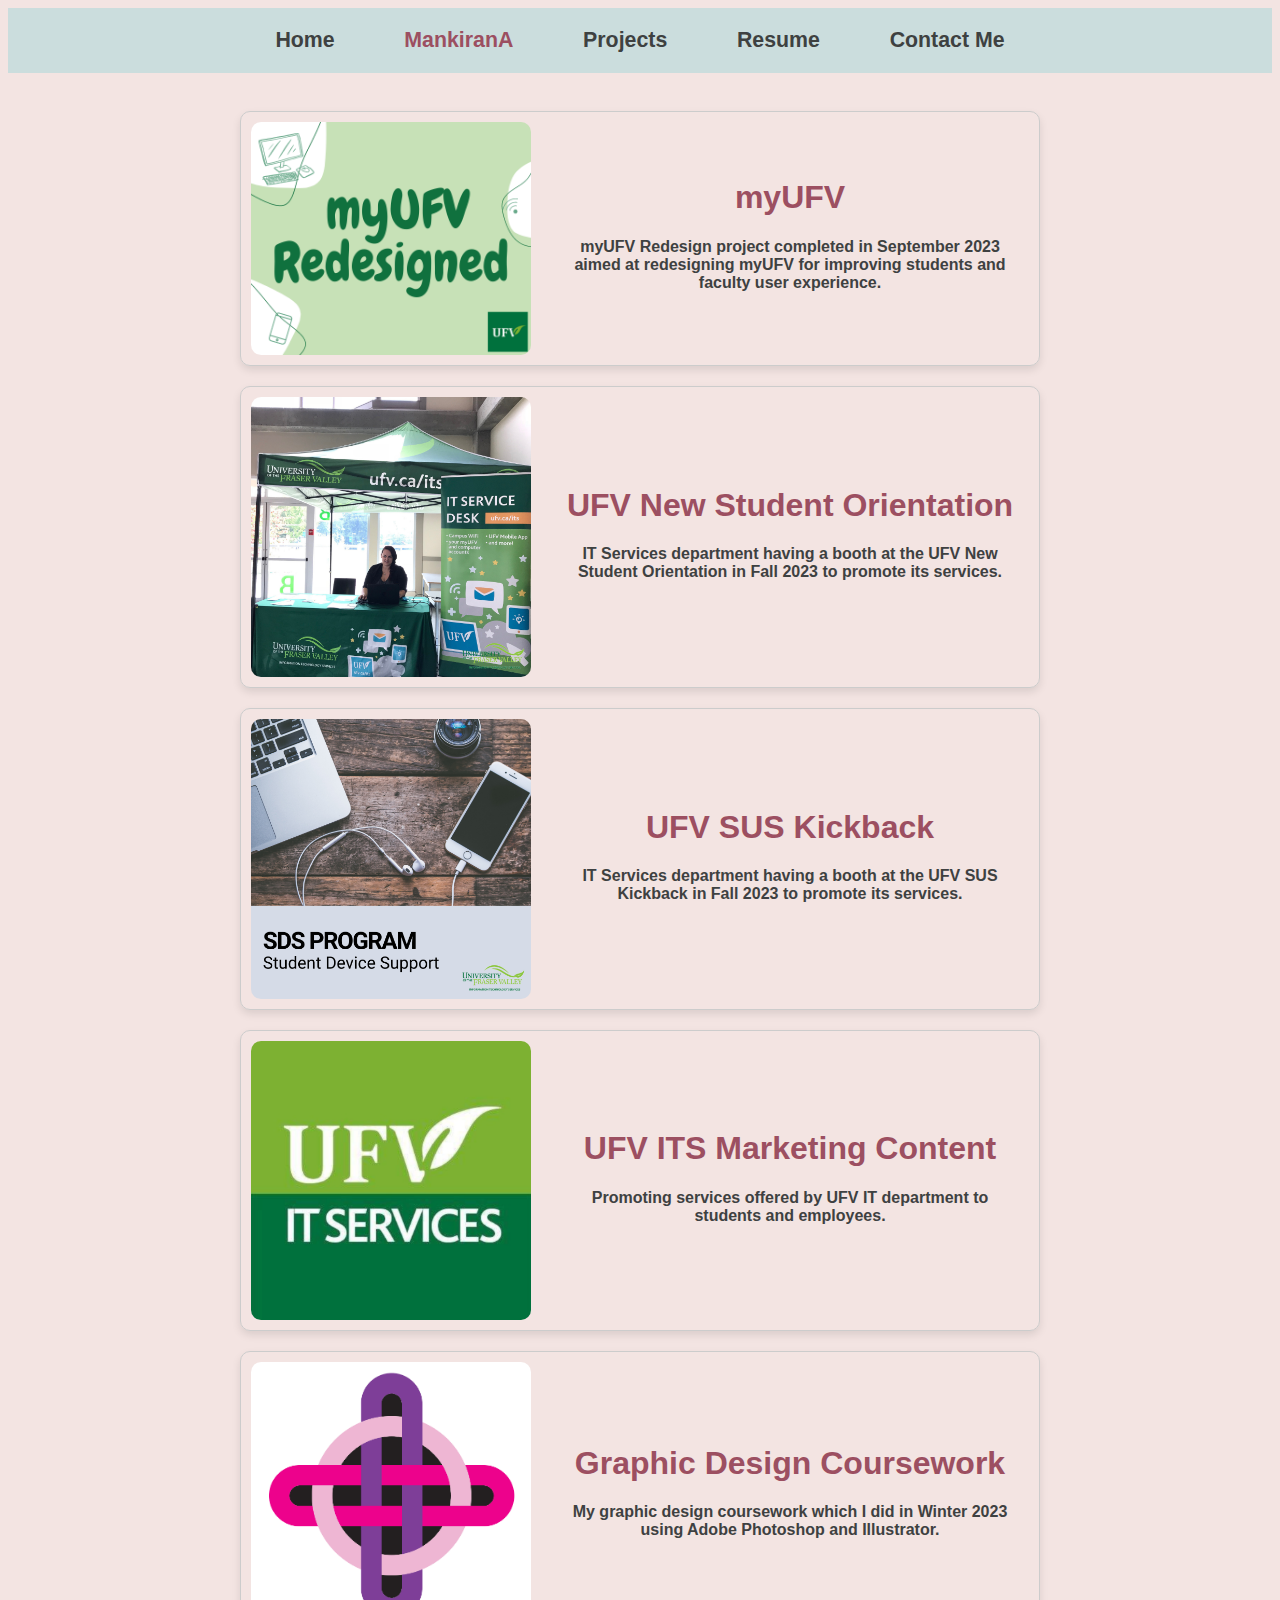
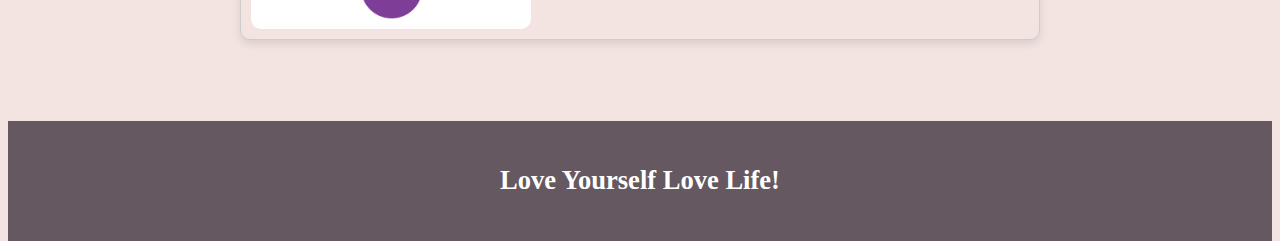
<file: project.html>
<!DOCTYPE html>
<html lang="en">
<head>
<meta name="viewport" content="width=device-width, initial-scale=1.0">
<link href="projectpg.css" rel="stylesheet">
<link rel="stylesheet" href="https://cdnjs.cloudflare.com/ajax/libs/font-awesome/5.15.4/css/all.min.css">

<title> Mankiran's Portfolio </title>
<meta charset="utf-8">
</head>

<body>

  <nav class="navbar">
    <ul>
      <li><a href="index.html"> Home</a></li>
      <li><a href="about.html" class="animated-link"> MankiranA</a></li>
      <li><a href="project.html"> Projects</a></li>
     <li><a href="resume.html"> Resume</a></li>
     <li><a href="contact.html"> Contact Me</a></li>
   </ul>
  </nav>

<div class="main">

   <br>
   <div class="card" onclick="window.location.href='myufv.html'">
      <img src="images/myufvLogo.png" alt="myufv redesign logo">
      <div class="content">
        <h1>myUFV</h1>
        <p>myUFV Redesign project completed in September 2023 aimed at redesigning myUFV for improving students and faculty user experience.</p>
        <br>

      </div>
    </div>

    <div class="card" onclick="window.location.href='nso.html'">
      <img src="images/NSO/1.png" alt="nso picture">
      <div class="content">
        <h1>UFV New Student Orientation</h1>
        <p>IT Services department having a booth at the UFV New Student Orientation in Fall 2023 to promote its services.</p>
        <br>
        
      </div>
    </div>

    <div class="card" onclick="window.location.href='kickback.html'">
      <img src="images/SUS Kickback/1.png" alt="kickback picture">
      <div class="content">
        <h1>UFV SUS Kickback</h1>
        <p>IT Services department having a booth at the UFV SUS Kickback in Fall 2023 to promote its services.</p>
        <br>
        
      </div>
    </div>

    <div class="card" onclick="window.location.href='itsmar.html'">
      <img src="images/itLogo.png" alt="its logo">
      <div class="content">
        <h1>UFV ITS Marketing Content</h1>
        <p>Promoting services offered by UFV IT department to students and employees.</p>
        <br>
        
      </div>
    </div>

    <div class="card" onclick="window.location.href='gd.html'">
      <img src="images/Pattern.png" alt="pattern">
      <div class="content">
        <h1>Graphic Design Coursework</h1>
        <p>My graphic design coursework which I did in Winter 2023 using Adobe Photoshop and Illustrator.</p>
        <br>
        
      </div>
    </div>
   
   
   
   </div>
   
   <br>
   <br>
   
   
   <div class="footer"> 

<H5> Love Yourself Love Life! </H5>
</div>
   
   
   </body>
   </html>
</file>
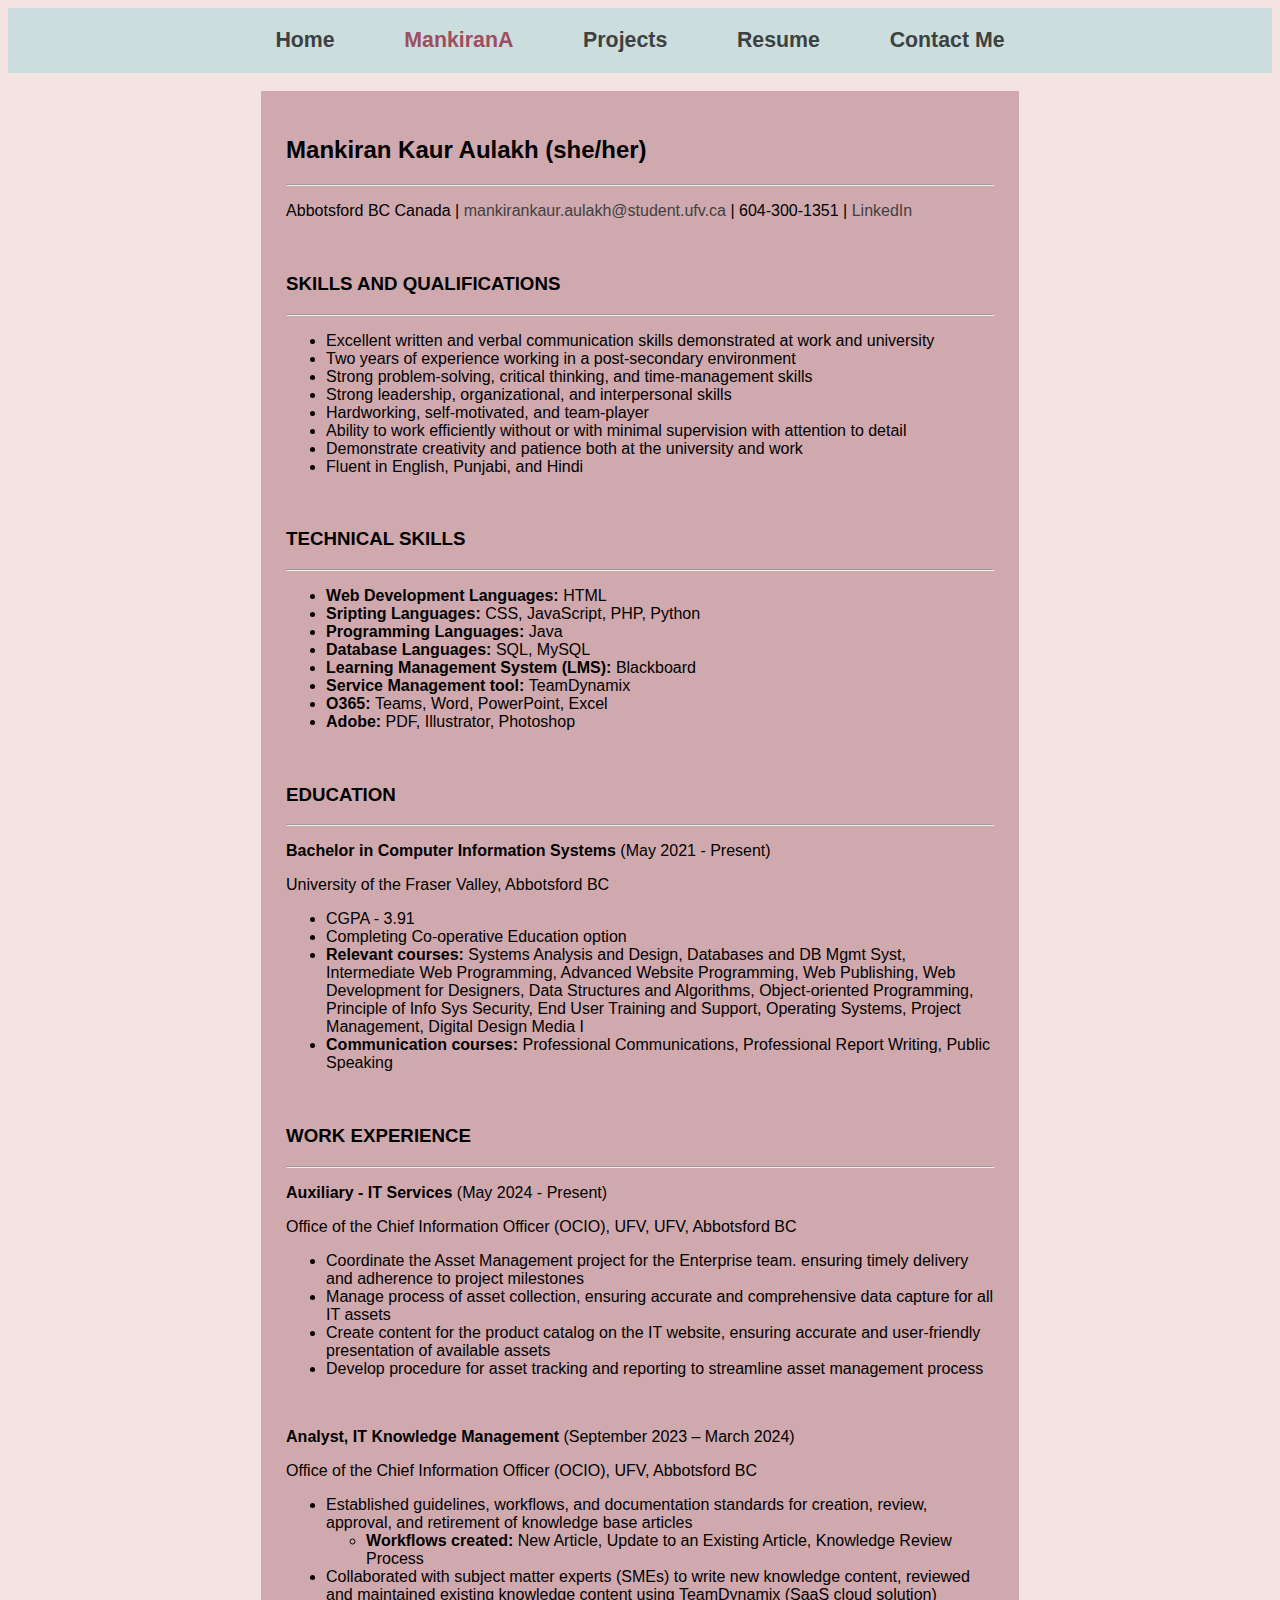
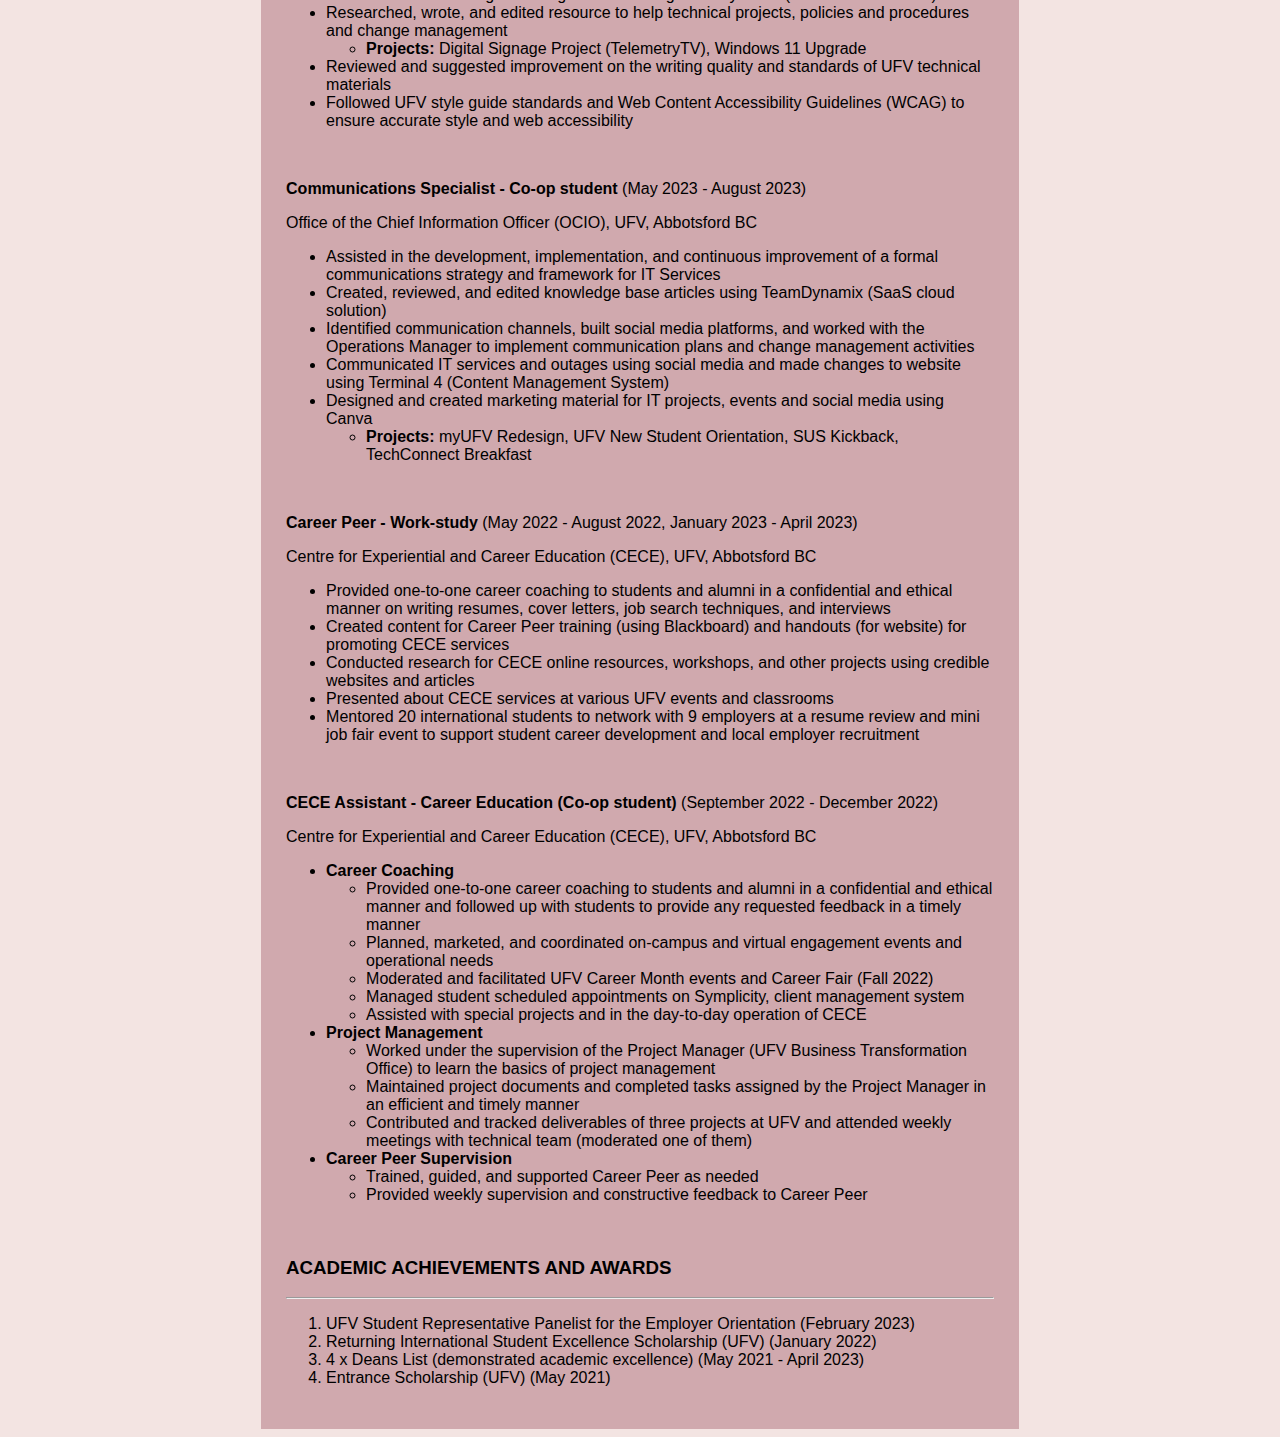
<file: resume.html>
<!DOCTYPE html>
<html lang="en">
<head>
<meta name="viewport" content="width=device-width, initial-scale=1.0">
<link href="resumepg.css" rel="stylesheet">
<link rel="stylesheet" href="https://cdnjs.cloudflare.com/ajax/libs/font-awesome/5.15.4/css/all.min.css">

<title> Mankiran's Portfolio  </title>
<meta charset="utf-8">



</head>



  <body> 
    <main>

      <nav class="navbar">
        <ul>
          <li><a href="index.html"> Home</a></li>
          <li><a href="about.html" class="animated-link"> MankiranA</a></li>
          <li><a href="project.html"> Projects</a></li>
         <li><a href="resume.html"> Resume</a></li>
         <li><a href="contact.html"> Contact Me</a></li>
       </ul>
      </nav>
    <br>

    <!-- This is the header of my resume (have link to my LinkedIn profile)-->
    <div class="resume">
    <h2> Mankiran Kaur Aulakh (she/her)</h2>
    <hr>
    <p> Abbotsford BC Canada | <a href="milto:mankirankaur.aulakh@student.ufv.ca"> mankirankaur.aulakh@student.ufv.ca</a> | 604-300-1351 |  <a href="https://www.linkedin.com/in/mankiran-aulakh-7b1715220" target="_blank">LinkedIn</a></p>
    
    <br>

<!-- This is my skills sections (made using unordered list)-->

    <h3> <b> SKILLS AND QUALIFICATIONS</b></h3>
    <hr>
    <ul>
      <li> Excellent written and verbal communication skills demonstrated at work and university </li>
      <li> Two years of experience working in a post-secondary environment </li>
      <li> Strong problem-solving, critical thinking, and time-management skills </li>
      <li> Strong leadership, organizational, and interpersonal skills </li>
      <li> Hardworking, self-motivated, and team-player </li>
      <li> Ability to work efficiently without or with minimal supervision with attention to detail</li>
      <li> Demonstrate creativity and patience both at the university and work</li>
      <li> Fluent in English, Punjabi, and Hindi</li>
    </ul>

<br>

    <h3> <b> TECHNICAL SKILLS</b></h3>
    <hr>
    <ul>
      
      <li> <b> Web Development Languages: </b>HTML </li>
      <li> <b> Sripting Languages: </b>CSS, JavaScript, PHP, Python </li>
      <li> <b> Programming Languages: </b>Java </li>
      <li> <b> Database Languages: </b>SQL, MySQL </li>
      <li> <b> Learning Management System (LMS): </b>Blackboard </li>
      <li> <b> Service Management tool: </b>TeamDynamix </li>
      <li> <b> O365: </b>Teams, Word, PowerPoint, Excel </li>
      <li> <b> Adobe: </b>PDF, Illustrator, Photoshop </li>
    </ul>

<br>

<!-- This is education section-->
    <h3> <b> EDUCATION</b></h3>
    <hr>
    <p> <b>Bachelor in Computer Information Systems </b> (May 2021 - Present)</p>
    <p> University of the Fraser Valley, Abbotsford BC</p>
    <ul>
      <li> CGPA - 3.91</li>
      <li> Completing Co-operative Education option</li>
      <li> <b> Relevant courses: </b>  Systems Analysis and Design, Databases and DB Mgmt Syst, Intermediate Web 
        Programming, Advanced Website Programming, Web Publishing, Web Development for Designers, 
        Data Structures and Algorithms, Object-oriented Programming, Principle of Info Sys Security, End User 
        Training and Support, Operating Systems, Project Management,  Digital Design Media I</li>
      <li> <b> Communication courses: </b> Professional Communications, Professional Report Writing, Public Speaking</li>

    </ul>

<br>

<!-- This is experience section-->
    <h3> <b> WORK EXPERIENCE</b></h3>
    <hr>

    <p> <b> Auxiliary - IT Services </b> (May 2024 - Present)</p>
    <p> Office of the Chief Information Officer (OCIO), UFV, UFV, Abbotsford BC</p>
    <ul>
      <li> Coordinate the Asset Management project for the Enterprise team. ensuring timely delivery and adherence to project milestones
         </li>
      <li> Manage process of asset collection, ensuring accurate and comprehensive data capture for all IT assets </li>
      <li> Create content for the product catalog on the IT website, ensuring accurate and user-friendly presentation of available assets </li>
      <li> Develop procedure for asset tracking and reporting to streamline asset management process </li>
      
    </ul>

    <br>

    <p> <b> Analyst, IT Knowledge Management</b> (September 2023 – March 2024)</p>
    <p> Office of the Chief Information Officer (OCIO), UFV, Abbotsford BC</p>
    <ul>
      <li> Established guidelines, workflows, and documentation standards for creation, review, approval,
        and retirement of knowledge base articles</li>
        <ul><li><b>Workflows created:</b> New Article, Update to an Existing Article, Knowledge Review Process</li></ul>
      <li> Collaborated with subject matter experts (SMEs) to write new knowledge content, reviewed and
        maintained existing knowledge content using TeamDynamix (SaaS cloud solution)
         </li>
      <li> Researched, wrote, and edited resource to help technical projects, policies and procedures and
        change management </li>
        <ul><li><b>Projects:</b> Digital Signage Project (TelemetryTV), Windows 11 Upgrade</li></ul>
      <li> Reviewed and suggested improvement on the writing quality and standards of UFV technical materials </li>
      <li> Followed UFV style guide standards and Web Content Accessibility Guidelines (WCAG) to ensure
        accurate style and web accessibility        
      </li>
      
    </ul>

    <br>

    <p> <b> Communications Specialist - Co-op student</b> (May 2023 - August 2023)</p>
    <p> Office of the Chief Information Officer (OCIO), UFV, Abbotsford BC</p>
    <ul>
      <li> Assisted in the development, implementation, and continuous improvement of a formal communications 
        strategy and framework for IT Services </li>
      <li> Created, reviewed, and edited knowledge base articles using TeamDynamix (SaaS cloud solution) </li>
      <li> Identified communication channels, built social media platforms, and worked with the Operations Manager
        to implement communication plans and change management activities </li>
      <li> Communicated IT services and outages using social media and made changes to website using Terminal 
        4 (Content Management System) </li>
      <li> Designed and created marketing material for IT projects, events and social media using Canva
      </li>
      <ul><li><b>Projects:</b> myUFV Redesign, UFV New Student Orientation, SUS Kickback, TechConnect 
        Breakfast</li></ul>
    </ul>

    <br>

    <p> <b> Career Peer - Work-study </b> (May 2022 - August 2022, January 2023 - April 2023)</p>
    <p> Centre for Experiential and Career Education (CECE), UFV, Abbotsford BC</p>
    <ul>
      <li> Provided one-to-one career coaching to students and alumni in a confidential and ethical manner on 
        writing resumes, cover letters, job search techniques, and interviews
         </li>
      <li> Created content for Career Peer training (using Blackboard) and handouts (for website) for promoting 
        CECE services </li>
      <li> Conducted research for CECE online resources, workshops, and other projects using credible websites 
        and articles </li>
      <li> Presented about CECE services at various UFV events and classrooms </li>
      <li> Mentored 20 international students to network with 9 employers at a resume review and mini job fair 
        event to support student career development and local employer recruitment </li>
    </ul>

    <br>

    <p> <b> CECE Assistant - Career Education (Co-op student) </b> (September 2022 - December 2022)</p>
    <p> Centre for Experiential and Career Education (CECE), UFV, Abbotsford BC</p>
    <ul>
      <li> <b> Career Coaching</b>
      <ul>
        <li> Provided one-to-one career coaching to students and alumni in a confidential and ethical 
          manner and followed up with students to provide any requested feedback in a timely manner </li>
        <li> Planned, marketed, and coordinated on-campus and virtual engagement events and 
          operational needs </li>
        <li> Moderated and facilitated UFV Career Month events and Career Fair (Fall 2022) </li>
        <li> Managed student scheduled appointments on Symplicity, client management system </li>
        <li> Assisted with special projects and in the day-to-day operation of CECE </li>
      </ul></li>

<li> <b> Project Management</b>
<ul>
  <li> Worked under the supervision of the Project Manager (UFV Business Transformation Office) to 
    learn the basics of project management </li>
  <li> Maintained project documents and completed tasks assigned by the Project Manager in an 
    efficient and timely manner </li>
  <li> Contributed and tracked deliverables of three projects at UFV and attended weekly meetings
    with technical team (moderated one of them)
     </li>
</ul></li>
<li> <b> Career Peer Supervision</b>
<ul>
  <li> Trained, guided, and supported Career Peer as needed </li>
  <li> Provided weekly supervision and constructive feedback to Career Peer </li>
</ul></li>

    </ul>

<br>

<!-- This is achievemnets section (made using ordered list)-->
<h3> <b> ACADEMIC ACHIEVEMENTS AND AWARDS </b></h3>
<hr>
<ol>
  <li> UFV Student Representative Panelist for the Employer Orientation (February 2023) </li>
  <li> Returning International Student Excellence Scholarship (UFV) (January 2022) </li>
  <li> 4 x Deans List (demonstrated academic excellence) (May 2021 - April 2023) </li>
  <li> Entrance Scholarship (UFV) (May 2021) </li>
</ol>

</div>
</main>
  </body>
</html>
</file>
<file: homepg.css>
body {background-color: #F3E4E2;
      background-repeat: no-repeat;
      background-size: cover;      
}


* {
 box-sizing: border-box;
}


.pic {background-image: url(FloralBg.png);
      background-repeat: no-repeat;
      background-size: 100%;
      background-attachment: fixed;
      color: white;
      /*width: 100%;*/
      /* height: 100%; */   
}


/*Slogan*/
.slogan {
  font-family: 'Lucida Sans', 'Lucida Sans Regular', 'Lucida Grande', 'Lucida Sans Unicode', Geneva, Verdana, sans-serif;
  font-size: 24px;
  text-transform: uppercase;
  text-align: center;
}

.word {
  /*display: inline-block;*/
  display: flex;
  flex-direction: row;
  justify-content: center;
  align-items: center;
  width: 100%;
}

.letter {
  transition: color 0.3s ease;
  float: left;
  color: #9C4F61;
  display: flex;
flex-direction: row;
justify-content: center;
align-items: center;
padding-left: 30px;
padding-right: 30px;
}

H1 {font-size: 4.5vw;
  font-family: Lucida handwriting;
  font-weight: bold;
}

.letter:hover {
  color: #3E4141  ; 
  transform: scale(1.5);
}


/* Navigation section */
.navbar {
  background-color: #CBDDDD;
  font-family: 'Lucida Sans', 'Lucida Sans Regular', 'Lucida Grande', 'Lucida Sans Unicode', Geneva, Verdana, sans-serif;
  font-weight: bold;
  
}

.navbar ul {
  list-style-type: none;
  margin: 0;
  padding: 0;
  text-align: center;
  
}

.navbar ul li {
  display: inline;
  margin-bottom: 10px; 
  font-size: 16pt;
  padding: 1%;
  
}

nav ul li a {
  display: inline-block;
  padding: 20px;
  
  text-decoration: none;
}

a {
  color: #3E4141;
  text-decoration: none; 
  
}

.navbar ul li :hover {
  background-color: #F3E4E2;
}

/* Keyframes for continuous animation */
@keyframes pulse {
  0% {
    transform: scale(1);
  }
  50% {
    transform: scale(1.1);
  }
  100% {
    transform: scale(1);
  }
}

/* Apply animation to second link */
.animated-link {
  animation: pulse 2s infinite alternate;
  color: #9C4F61;

}


H4 {font-size: 2.7vw;
    font-family: 'Lucida Sans', 'Lucida Sans Regular', 'Lucida Grande', 'Lucida Sans Unicode', Geneva, Verdana, sans-serif;
    
}

.main {align-items: center;
       justify-content: center;
       margin-left:auto;
       margin-right:auto;
       width: 100%;
       float: left;
       background-size: cover;      
}

.div1 {padding: 2%;
       width: 48%;
       float: left;
       background-color: #9C4F61;  
       text-align: center;
       height: 15%;
       color: white;
       margin: 1%;
       font-family: 'Lucida Sans', 'Lucida Sans Regular', 'Lucida Grande', 'Lucida Sans Unicode', Geneva, Verdana, sans-serif;
       border-radius: 10px;

}

.div2 {padding: 2%;
       width: 48%;
       float: left;
       background-color: #9C4F61;       ;  
       text-align: center;
       height: 15%;
       color: white;
       margin: 1%;
       font-family: 'Lucida Sans', 'Lucida Sans Regular', 'Lucida Grande', 'Lucida Sans Unicode', Geneva, Verdana, sans-serif;
       border-radius: 10px;

}

.div3 {padding: 2%;
       width: 48%;
       float: left;
       background-color: #9C4F61;  
       text-align: center;
       height: 15%;
       color: white;
       margin: 1%;
       font-family: 'Lucida Sans', 'Lucida Sans Regular', 'Lucida Grande', 'Lucida Sans Unicode', Geneva, Verdana, sans-serif;
border-radius: 10px;
}

.div4 {padding: 2%;
       width: 48%;
       float: left;
       background-color: #9C4F61;       ;  
       text-align: center;
       height: 15%;
       color: white;
       margin: 1%;
       font-family: 'Lucida Sans', 'Lucida Sans Regular', 'Lucida Grande', 'Lucida Sans Unicode', Geneva, Verdana, sans-serif;
       border-radius: 10px;

}

.div5 {padding: 7%;
  width: 45%;
  float: left;
  /*background-color: #9C4F61;  */
  text-align: center;
  height: 15%;
  color: black;
  margin: 1%;
  font-family: 'Lucida Sans', 'Lucida Sans Regular', 'Lucida Grande', 'Lucida Sans Unicode', Geneva, Verdana, sans-serif;
}

img {
  border-radius: 50%;
  border-color: #9C4F61;
  border-width: 5px;
}


.div6 {padding: 7%;
  width: 45%;
  float: left;
  /*background-color: #9C4F61;  */
  text-align: center;
  height: 15%;
  color: black;
  margin: 1%;
  font-size: 2.5vh;
  font-family: 'Lucida Sans', 'Lucida Sans Regular', 'Lucida Grande', 'Lucida Sans Unicode', Geneva, Verdana, sans-serif;
}

.intro {
  display: flex;
flex-direction: row;
justify-content: center;
align-items: center;
width: 80%;
margin: 0 auto;
}


.read-more-btn {
  font-family: "Lucida Sans", "Lucida Sans Regular", "Lucida Grande",
    "Lucida Sans Unicode", Geneva, Verdana, sans-serif;
  background-color: #F3E4E2; 
  color: #3E4141; 
  border: none;
  padding: 10px 20px;
  font-size: 16px;
  border-radius: 20px; 
  cursor: pointer;
  transition: background-color 0.3s ease;
  font-weight: bold;
}


.read-more-btn:hover {
  background-color: #CBDDDD; 
}


.footer {background-color: #655860;
         text-align: center;
         font-family: Lucida handwriting;
         color: white;
         width: 100%;
         float: left;  
         font-size: 2.5vw;
         margin-top: 2%;
}       



@media only screen and (max-width:768px) {
  /* For tablets: */
  .main {
    width: 100%;
  }

  .navbar {
    width: 100%;
    padding: 1%; 
  }
  .navbar ul li {
    display: block; 
    margin-bottom: 5px; 
    font-size: 14pt; 
  } 
  
  .div1, .div2, .div3, .div4 {
    width: 48%;
  }

  .intro {
    width: 100%;
    display: flex;
flex-direction: row;
justify-content: center;
align-items: center;
  }
  
  .div5 {
    width: 80%;
    padding: 5%;
  }
  .div6 {
    width: 90%;
    padding: 5%;
  }
  img {
    width: 100%; 
  }

  H4 {
    font-size: 24px; 
  }
  
  .pic {
    background-size: cover; 
  }
  
  .slogan {
    font-size: 18px; 
  }

  .word {
    flex-wrap: wrap; 
  }

  .letter {
    padding-left: 20px; 
    padding-right: 20px; 
  }

  H1 {
    font-size: 8vw; 
  }

  .footer {
    font-size: 24px;
  }
   
}



@media only screen and (max-width:480px) {
  /* For mobile phones: */
  .navbar, .main, .footer {
    width: 100%;
  }

  .navbar {
    padding: 0;
  }

  .navbar ul li {
    font-size: 12pt; 
  }

  .div1, .div2, .div3, .div4 {
    width: 100%;
  }
  .div5 {
    width: 80%;
    padding: 3%;
  }

  .div6 {
    width: 100%;
    padding: 3%;
  }
  
  

  .intro {
    width: 100%;
    display: flex;
flex-direction: column;
justify-content: center;
align-items: center;
  }

  .slogan {
    font-size: 16px; 
  }

  H1 {
    font-size: 4vw; 
  }

  H4 {
    font-size: 22px; 
  }

  .footer {
    font-size: 20px;
  }

}
</file>
<file: contactpg.css>
body {background-color: #F3E4E2;
  background-repeat: no-repeat;
  background-size: cover;   
}


* {
box-sizing: border-box;

}


/* Navigation section */
.navbar {
  background-color: #CBDDDD;
  font-family: 'Lucida Sans', 'Lucida Sans Regular', 'Lucida Grande', 'Lucida Sans Unicode', Geneva, Verdana, sans-serif;
  font-weight: bold;
  
}

.navbar ul {
  list-style-type: none;
  margin: 0;
  padding: 0;
  text-align: center;
  
}

.navbar ul li {
  display: inline;
  margin-bottom: 10px; 
  font-size: 16pt;
  padding: 1%;
  
}

nav ul li a {
  display: inline-block;
  padding: 20px;
  
  text-decoration: none;
}

a {
  color: #3E4141;
  text-decoration: none; 
}

.navbar ul li :hover {
  background-color: #F3E4E2; /* Changed from #C58D9A */
  /* font-size: 20pt; */
}

/* Keyframes for continuous animation */
@keyframes pulse {
  0% {
    transform: scale(1);
  }
  50% {
    transform: scale(1.1);
  }
  100% {
    transform: scale(1);
  }
}

/* Apply animation to second link */
.animated-link {
  animation: pulse 2s infinite alternate;
  color: #9C4F61;

}

.div1 {padding: 2%;
   width: 40%;
   float: left;
   font-family: 'Lucida Sans', 'Lucida Sans Regular', 'Lucida Grande', 'Lucida Sans Unicode', Geneva, Verdana, sans-serif;
   border-radius: 10px;
   margin: 2%;
}



img {
  border-radius: 10px;
  /* border-color: #9C4F61;
  border-width: 5px; */
}

H3 {color: purple;
}

.div2 {padding: 2%;
   width: 100%;
   float: left;
   font-family: 'Lucida Sans', 'Lucida Sans Regular', 'Lucida Grande', 'Lucida Sans Unicode', Geneva, Verdana, sans-serif;
   /* border: 4px solid #655860; */
   margin: 2%;
   background-color: rgba(156, 79, 97, 0.4);
   font-weight: bold;
   
   border-radius: 10px;
    
    
}

.connect {
  width: 50%;
  float: left;
}

.div3 {padding: 2%;
  width: 100%;
  float: left;
  font-family: 'Lucida Sans', 'Lucida Sans Regular', 'Lucida Grande', 'Lucida Sans Unicode', Geneva, Verdana, sans-serif;
  /* border: 4px solid #655860; */
  margin: 2%;
  background-color: rgba(156, 79, 97, 0.4);
  font-weight: bold;
  border-radius: 10px;
}




.main {align-items: center;
  justify-content: center;
  margin-left:auto;
  margin-right:auto;
  width: 100%;
  float: left;
  background-size: cover;      
}

div {
margin-bottom: 1em;
}

p {
  display: inline;
  margin: 0;
  font-family: 'Lucida Sans', 'Lucida Sans Regular', 'Lucida Grande', 'Lucida Sans Unicode', Geneva, Verdana, sans-serif;
}


h1 {
color: black;
font-size: 2vw;
font-family: lucida handwriting;
}

.contact-icons {
  display: flex;
  justify-content: center;
  margin-top: 20px;
}

.contact-icon {
  display: inline-block;
  width: 50px;
  height: 50px;
  background-color: #9C4F61; /* Changed from #C58D9A */
  color: #FFFFFF; /* Changed from #FFFFFF */
  border-radius: 50%;
  margin: 10px 10px;
  text-align: center;
  line-height: 50px;
  transition: background-color 0.3s ease;
}

.contact-icon:hover {
  background-color: #655860; /* Changed from #C58D9A */
}

.footer {background-color: #655860;
  text-align: center;
  font-family: Lucida handwriting;
  color: white;
  padding: 1%;
  width: 100%;
  float: left;  
  font-size: 2vw;
} 

.read-more-btn {
  font-family: "Lucida Sans", "Lucida Sans Regular", "Lucida Grande",
    "Lucida Sans Unicode", Geneva, Verdana, sans-serif;
  background-color: #9C4F61; /* Changed from #C58D9A */
  color: #FFFFFF; /* Changed from #000 */
  border: none;
  padding: 10px 20px;
  font-size: 16px;
  border-radius: 20px; /* Increased roundness */
  cursor: pointer;
  transition: background-color 0.3s ease;
}


.read-more-btn:hover {
  background-color: #655860; /* Changed from #A87282 */
}


label {
display: inline-block;
width: 13em;
text-align: right;
}
input, select {
margin-left: 1em;
margin-right: 0.5em;
border-radius: 10px;
border: 1px solid #ccc;
font-size: 1rem;
}
input[type="submit"], input[type="reset"] {
  width: auto;
  margin-top: 0;
}
select { width: 13em; }
span {
color: red;
}

@media only screen and (max-width:768px) {
/* For tablets: */
.main {
  width: 100%;
}

.navbar {
  width: 100%;
  padding: 1%; 
}
.navbar ul li {
  display: block; 
  margin-bottom: 5px; 
  font-size: 14pt; 
} 

.div1 {padding: 2%;
  width: 95%; 
  margin: 2%;
}

.div2, .div3 {padding: 2%;
  width: 95%;
  margin: 2%;
}

.connect {
 width: 100%;
}

img {
  width: 100%; 
}

H4 {
  font-size: 24px; 
}

H1 {
  font-size: 3.5vw; 
}

label {
  width: 100%; /* Adjust width for tablets */
  text-align: left; /* Align label text to the left */
  margin-bottom: 0.5em; /* Add some spacing */
}



.footer {
  font-size: 24px;
}


}



@media only screen and (max-width:480px) {
/* For mobile phones: */
.navbar, .main, .footer {
  width: 100%;
}

.navbar {
  padding: 0;
}

.navbar ul li {
  font-size: 12pt; 
}

.div1 {padding: 2%;
  width: 95%; 
  margin: 2%;
}

.div2, .div3 {padding: 2%;
  width: 95%;
  margin: 2%;
}

.connect {
 width: 100%;
}

H1 {
  font-size: 2vw;
}

H4 {
  font-size: 22px; 
}

llabel {
  width: 100%; /* Adjust width for tablets */
  text-align: left; /* Align label text to the left */
  margin-bottom: 0.5em; /* Add some spacing */
}

.footer {
  font-size: 20px;
}

}
</file>
<file: gdpg.css>
body {background-color: #F3E4E2;
  background-repeat: no-repeat;
  background-size: cover;   
}


* {
 box-sizing: border-box;
}

/* Navigation section */
.navbar {
  background-color: #CBDDDD;
  font-family: 'Lucida Sans', 'Lucida Sans Regular', 'Lucida Grande', 'Lucida Sans Unicode', Geneva, Verdana, sans-serif;
  font-weight: bold;
  
}

.navbar ul {
  list-style-type: none;
  margin: 0;
  padding: 0;
  text-align: center;
  
}

.navbar ul li {
  display: inline;
  margin-bottom: 10px; 
  font-size: 16pt;
  padding: 1%;
  
}

nav ul li a {
  display: inline-block;
  padding: 20px;
  
  text-decoration: none;
}

a {
  color: #3E4141;
  text-decoration: none; 
}

.navbar ul li :hover {
  background-color: #F3E4E2; /* Changed from #C58D9A */
  /* font-size: 20pt; */
}


/* Keyframes for continuous animation */
@keyframes pulse {
  0% {
    transform: scale(1);
  }
  50% {
    transform: scale(1.1);
  }
  100% {
    transform: scale(1);
  }
}

/* Apply animation to second link */
.animated-link {
  animation: pulse 2s infinite alternate;
  color: #9C4F61;

}

.main {
       margin-left:auto;
       margin-right:auto;
       width: 100%;
         
       
justify-content: center;
align-items: center;
width: 100%;   
text-align: center;
}

.instagram {
  
  align-items: center;
  
 
  margin: 0 auto; /* Center the container */
  width: 50%; /* Ensure the container doesn't exceed the viewport width */
  padding: 20px; /* Add some padding */
  float: right;
}


.instagram-media {
  margin: 0 auto;
  width: auto; /* Let it adjust its width according to content */
  border: 1px solid #ccc; /* Add a border */
  border-radius: 8px; /* Add border radius for rounded corners */
  
}


/* Add hover effect to images */
img {
  border: 2px solid #3E4141; /* Border color */
  border-radius: 8px; /* Border radius */
  margin: 10px; /* Margin around the images */
  
  transition: transform 0.3s ease; /* Add transition for smooth effect */
}

/* Scale up the image on hover 
img:hover {
  transform: scale(1.10);  Scale up by 5% on hover 
}
*/


.poster-section {
  text-align: center; /* Center align the content */
  margin-bottom: 20px; /* Add some space at the bottom */
  width: 50%;
  margin: 0 auto;
  background-color: rgba(156, 79, 97, 0.4);
  padding: 2%;
  border-radius: 8px;
}

.pattern-section {
  text-align: center; /* Center align the content */
  margin-bottom: 20px; /* Add some space at the bottom */
  width: 50%;
  margin: 0 auto;
  background-color: rgba(156, 79, 97, 0.4);
  padding: 2%;
  border-radius: 8px;
}

.faces-section {
  text-align: center; /* Center align the content */
  margin-bottom: 20px; /* Add some space at the bottom */
  width: 50%;
  margin: 0 auto;
  background-color: rgba(156, 79, 97, 0.4);
  padding: 2%;
  border-radius: 8px;
}

/* Style for the heading */
h1 {
  color: black; /* Heading color */
  font-weight: bold;
  font-family: 'Lucida Sans', 'Lucida Sans Regular', 'Lucida Grande', 'Lucida Sans Unicode', Geneva, Verdana, sans-serif;
}


h2 {
  color: black; /* Heading color */
  font-weight: bold;
  font-family: 'Lucida Sans', 'Lucida Sans Regular', 'Lucida Grande', 'Lucida Sans Unicode', Geneva, Verdana, sans-serif;
}


.project-details {
  text-align: center; /* Center align the content */
  margin-bottom: 20px; /* Add some space at the bottom */
  width: 50%;
  margin: 0 auto;
  background-color: rgba(156, 79, 97, 0.4);
  padding: 2%;
  border-radius: 8px;
}

.container {
  max-width: 800px;
  margin: 0 auto;
  padding: 0 20px;
  color: black; /* Heading color */
  font-family: 'Lucida Sans', 'Lucida Sans Regular', 'Lucida Grande', 'Lucida Sans Unicode', Geneva, Verdana, sans-serif;
}

.project-details h2 {
  font-size: 24px;
  margin-bottom: 20px;
}

.project-info {
  margin-top: 30px;
}

.project-info h3 {
  font-size: 20px;
  margin-bottom: 10px;
}

.project-info p {
  font-size: 16px;
  line-height: 1.5;
  margin-bottom: 20px;
}




@media only screen and (max-width:768px) {
  /* For tablets: */
  .main {
    width: 100%;
  }

  .navbar {
    width: 100%;
    padding: 1%; 
  }
  .navbar ul li {
    display: block; 
    margin-bottom: 5px; 
    font-size: 14pt; 
  } 

  H4 {
    font-size: 24px; 
  }

  H1 {
    font-size: 3.5vw; 
  }

  .footer {
    font-size: 24px;
  }

  .poster-section, .bookmark-section, .project-details, .faces-section, .pattern-section {
    width: 90%;
  }

}



@media only screen and (max-width:480px) {
  /* For mobile phones: */
  .navbar, .main, .footer {
    width: 100%;
  }

  .navbar {
    padding: 0;
  }

  .navbar ul li {
    font-size: 12pt; 
  }

  H1 {
    font-size: 6vw; 
  }

  .footer {
    font-size: 20px;
  }

  .poster-section, .bookmark-section, .project-details, .faces-section, .pattern-section {
    width: 99%;
  }
  
  img {
    width: 95%;
  }
}
</file>
<file: itsmarpg.css>
body {background-color: #F3E4E2;
  background-repeat: no-repeat;
  background-size: cover;   
}


* {
 box-sizing: border-box;
}

/* Navigation section */
.navbar {
  background-color: #CBDDDD;
  font-family: 'Lucida Sans', 'Lucida Sans Regular', 'Lucida Grande', 'Lucida Sans Unicode', Geneva, Verdana, sans-serif;
  font-weight: bold;
  
}

.navbar ul {
  list-style-type: none;
  margin: 0;
  padding: 0;
  text-align: center;
  
}

.navbar ul li {
  display: inline;
  margin-bottom: 10px; 
  font-size: 16pt;
  padding: 1%;
  
}

nav ul li a {
  display: inline-block;
  padding: 20px;
  
  text-decoration: none;
}

a {
  color: #3E4141;
  text-decoration: none; 
}

.navbar ul li :hover {
  background-color: #F3E4E2; /* Changed from #C58D9A */
  /* font-size: 20pt; */
}

/* Keyframes for continuous animation */
@keyframes pulse {
  0% {
    transform: scale(1);
  }
  50% {
    transform: scale(1.1);
  }
  100% {
    transform: scale(1);
  }
}

/* Apply animation to second link */
.animated-link {
  animation: pulse 2s infinite alternate;
  color: #9C4F61;

}

.main {
       margin-left:auto;
       margin-right:auto;
       width: 100%;
         
       
justify-content: center;
align-items: center;
width: 100%;   
text-align: center;
}

.instagram {
  
  align-items: center;
  
 
  margin: 0 auto; /* Center the container */
  width: 50%; /* Ensure the container doesn't exceed the viewport width */
  padding: 20px; /* Add some padding */
  float: right;
}


.instagram-media {
  margin: 0 auto;
  width: auto; /* Let it adjust its width according to content */
  border: 1px solid #ccc; /* Add a border */
  border-radius: 8px; /* Add border radius for rounded corners */
  
}

/* Add hover effect to images */
img {
  border: 2px solid #3E4141; /* Border color */
  border-radius: 8px; /* Border radius */
  margin: 10px; /* Margin around the images */
  
  transition: transform 0.3s ease; /* Add transition for smooth effect */
}

/* Scale up the image on hover 
img:hover {
  transform: scale(1.10);  Scale up by 5% on hover 
}
*/


/* Style for the bookmark section */
.bookmark-section {
  text-align: center; /* Center align the content */
  margin-bottom: 20px; /* Add some space at the bottom */
  width: 50%;
  margin: 0 auto;
  background-color: rgba(156, 79, 97, 0.4);
  padding: 2%;
  border-radius: 8px;
  /* border: 2px solid #9C4F61; */
}

.poster-section {
  text-align: center; /* Center align the content */
  margin-bottom: 20px; /* Add some space at the bottom */
  width: 50%;
  margin: 0 auto;
  background-color: rgba(156, 79, 97, 0.4);
  padding: 2%;
  border-radius: 8px;
}

.card-section {
  text-align: center; /* Center align the content */
  margin-bottom: 20px; /* Add some space at the bottom */
  width: 50%;
  margin: 0 auto;
  background-color: rgba(156, 79, 97, 0.4);
  padding: 2%;
  border-radius: 8px;
}

/* Style for the heading */
h1 {
  color: black; /* Heading color */
  font-weight: bold;
  font-family: 'Lucida Sans', 'Lucida Sans Regular', 'Lucida Grande', 'Lucida Sans Unicode', Geneva, Verdana, sans-serif;
}


h2 {
  color: black; /* Heading color */
  font-weight: bold;
  font-family: 'Lucida Sans', 'Lucida Sans Regular', 'Lucida Grande', 'Lucida Sans Unicode', Geneva, Verdana, sans-serif;
}


.project-details {
  text-align: center; /* Center align the content */
  margin-bottom: 20px; /* Add some space at the bottom */
  width: 50%;
  margin: 0 auto;
  background-color: rgba(156, 79, 97, 0.4);
  padding: 2%;
  border-radius: 8px;
}

.container {
  max-width: 800px;
  margin: 0 auto;
  padding: 0 20px;
  color: black; /* Heading color */
  font-family: 'Lucida Sans', 'Lucida Sans Regular', 'Lucida Grande', 'Lucida Sans Unicode', Geneva, Verdana, sans-serif;
}

.project-details h2 {
  font-size: 24px;
  margin-bottom: 20px;
}

.project-info {
  margin-top: 30px;
}

.project-info h3 {
  font-size: 20px;
  margin-bottom: 10px;
}

.project-info p {
  font-size: 16px;
  line-height: 1.5;
  margin-bottom: 20px;
}




@media only screen and (max-width:768px) {
  /* For tablets: */
  .main {
    width: 100%;
  }

  .navbar {
    width: 100%;
    padding: 1%; 
  }
  .navbar ul li {
    display: block; 
    margin-bottom: 5px; 
    font-size: 14pt; 
  } 

  H4 {
    font-size: 24px; 
  }

  H1 {
    font-size: 3.5vw; 
  }

  .footer {
    font-size: 24px;
  }

  .instagram, .poster-section, .bookmark-section, .project-details, .card-section {
    width: 90%;
  }

}



@media only screen and (max-width:480px) {
  /* For mobile phones: */
  .navbar, .main, .footer {
    width: 100%;
  }

  .navbar {
    padding: 0;
  }

  .navbar ul li {
    font-size: 12pt; 
  }

  H1 {
    font-size: 6vw; 
  }

  .footer {
    font-size: 20px;
  }

  .instagram, .poster-section, .bookmark-section, .project-details, .card-section {
    width: 99%;
  }
  
  img {
    width: 95%;
  }
  
}
</file>
<file: kickbackpg.css>
body {background-color: #F3E4E2;
  background-repeat: no-repeat;
  background-size: cover;   
}


* {
 box-sizing: border-box;
}

/* Navigation section */
.navbar {
  background-color: #CBDDDD;
  font-family: 'Lucida Sans', 'Lucida Sans Regular', 'Lucida Grande', 'Lucida Sans Unicode', Geneva, Verdana, sans-serif;
  font-weight: bold;
  
}

.navbar ul {
  list-style-type: none;
  margin: 0;
  padding: 0;
  text-align: center;
  
}

.navbar ul li {
  display: inline;
  margin-bottom: 10px; 
  font-size: 16pt;
  padding: 1%;
  
}

nav ul li a {
  display: inline-block;
  padding: 20px;
  
  text-decoration: none;
}

a {
  color: #3E4141;
  text-decoration: none; 
}

.navbar ul li :hover {
  background-color: #F3E4E2; /* Changed from #C58D9A */
  /* font-size: 20pt; */
}

/* Keyframes for continuous animation */
@keyframes pulse {
  0% {
    transform: scale(1);
  }
  50% {
    transform: scale(1.1);
  }
  100% {
    transform: scale(1);
  }
}

/* Apply animation to second link */
.animated-link {
  animation: pulse 2s infinite alternate;
  color: #9C4F61;

}

.main {
       margin-left:auto;
       margin-right:auto;
       width: 100%;
         
       
justify-content: center;
align-items: center;
width: 100%;   
text-align: center;
}

.instagram {
  text-align: center; /* Center align the content */
  margin-bottom: 20px; /* Add some space at the bottom */
  width: 50%;
  margin: 0 auto;
  background-color: rgba(156, 79, 97, 0.4);
  padding: 2.5%;
  border-radius: 8px;
  align-items: center;
}
.instagram-media-container {
  margin: 0 auto; /* Add space between heading and Instagram post */
  text-align: center;
  align-items: center;
  padding: 1%;
  width: 80%;
}

/* Add hover effect to images */
img {
  border: 2px solid #3E4141; /* Border color */
  border-radius: 8px; /* Border radius */
  margin: 10px; /* Margin around the images */
  
  transition: transform 0.3s ease; /* Add transition for smooth effect */
}

/* Scale up the image on hover 
img:hover {
  transform: scale(1.10);  Scale up by 5% on hover 
}
*/


.image-container {
  overflow-x: auto; /* Enable horizontal scrolling */
  white-space: nowrap; /* Prevent line breaks */
  
  
}

.image-section {
  margin-bottom: 20px; /* Add some space at the bottom */
  text-align: center; 
  background-color: rgba(156, 79, 97, 0.4);
  padding: 2%;
  border-radius: 8px;
  margin: 2.5%;
}


  .image-container img {
    display: inline-block; /* Make images appear in one horizontal line */
    height: auto; /* Maintain aspect ratio */
    max-height: 100%; /* Limit maximum height */
    width: auto; /* Adjust width dynamically */
    max-width: 600px; /* Set maximum width for images */
    margin-right: 10px; /* Adjust spacing between images if needed */
  }


.poster-section {
  text-align: center; /* Center align the content */
  margin-bottom: 20px; /* Add some space at the bottom */
  width: 50%;
  margin: 0 auto;
  background-color: rgba(156, 79, 97, 0.4);
  padding: 2%;
  border-radius: 8px;
}

/* Style for the heading */
h1 {
  color: black; /* Heading color */
  font-weight: bold;
  font-family: 'Lucida Sans', 'Lucida Sans Regular', 'Lucida Grande', 'Lucida Sans Unicode', Geneva, Verdana, sans-serif;
}

/* Adjust the appearance of the carousel */
.cycle-slideshow {
  width: 50%;
  height: 500px;
  margin: 0 auto;
  position: relative;
  
  border: 3px solid #9C4F61; /* Change border color */
  border-radius: 10px; /* Add border radius for rounded corners */
  overflow: hidden; /* Hide overflow to prevent image overflow */
  position: relative; /* Position relative for absolute positioning */
}

/* Style the images within the carousel */
.cycle-slideshow img {
  position: absolute;
  top: 0;
  left: 0;
  right: 0;
  bottom: 0;
  margin: auto;
  max-width: 100%;
  max-height: 100%;
  opacity: 0; /* Hide images by default */
  transition: opacity 0.3s ease-in-out; /* Add smooth transition effect */
}

/* Show only one image at a time */
.cycle-slideshow img.cycle-slide-visible {
  opacity: 1; /* Show visible image */
}

/* Add navigation arrows */
.cycle-slideshow .cycle-prev,
.cycle-slideshow .cycle-next {
  position: absolute; /* Position arrows absolutely */
  top: 50%; /* Align arrows vertically */
  transform: translateY(-50%); /* Adjust vertical position */
  background-color: #9C4F61; /* Semi-transparent background */
  padding: 10px; /* Add padding */
  border-radius: 50%; /* Make arrows circular */
  cursor: pointer; /* Change cursor to pointer on hover */
}

.cycle-slideshow .cycle-prev {
  left: 10px; /* Position previous arrow on the left */
}

.cycle-slideshow .cycle-next {
  right: 10px; /* Position next arrow on the right */
}

/* Style caption */
#adv-custom-caption {
  position: absolute; /* Position caption absolutely */
  bottom: 10px; /* Align caption to the bottom */
  left: 50%; /* Align caption to the center horizontally */
  transform: translateX(-50%); /* Center caption horizontally */
  background-color: rgba(255, 255, 255, 0); /* Transparent background by default */
  padding: 5px 10px; /* Add padding */
  border-radius: 5px; /* Add border radius */
  font-family: 'Lucida Sans', 'Lucida Sans Regular', 'Lucida Grande', 'Lucida Sans Unicode', Geneva, Verdana, sans-serif; /* Change font family */
  font-size: 18px; /* Adjust font size */
  transition: background-color 0.3s ease; /* Add transition effect */
}

/* Hover effect on caption */
.cycle-slideshow:hover #adv-custom-caption {
  background-color: rgba(255, 255, 255, 0.9); /* Darken background on hover */
}


h2 {
  color: black; /* Heading color */
  font-weight: bold;
  font-family: 'Lucida Sans', 'Lucida Sans Regular', 'Lucida Grande', 'Lucida Sans Unicode', Geneva, Verdana, sans-serif;
}


.project-details {
  text-align: center; /* Center align the content */
  margin-bottom: 20px; /* Add some space at the bottom */
  width: 50%;
  margin: 0 auto;
  background-color: rgba(156, 79, 97, 0.4);
  padding: 2%;
  border-radius: 8px;
}

.container {
  max-width: 800px;
  margin: 0 auto;
  padding: 0 20px;
  color: black; /* Heading color */
  font-family: 'Lucida Sans', 'Lucida Sans Regular', 'Lucida Grande', 'Lucida Sans Unicode', Geneva, Verdana, sans-serif;
}

.project-details h2 {
  font-size: 24px;
  margin-bottom: 20px;
}

.project-info {
  margin-top: 30px;
}

.project-info h3 {
  font-size: 20px;
  margin-bottom: 10px;
}

.project-info p {
  font-size: 16px;
  line-height: 1.5;
  margin-bottom: 20px;
}




@media only screen and (max-width:768px) {
  /* For tablets: */
  .main {
    width: 100%;
  }

  .navbar {
    width: 100%;
    padding: 1%; 
  }
  .navbar ul li {
    display: block; 
    margin-bottom: 5px; 
    font-size: 14pt; 
  } 

  H4 {
    font-size: 24px; 
  }

  H1 {
    font-size: 3.5vw; 
  }

  .footer {
    font-size: 24px;
  }

  .instagram, .poster-section, .bookmark-section, .project-details {
    width: 90%;
  }

}



@media only screen and (max-width:480px) {
  /* For mobile phones: */
  .navbar, .main, .footer {
    width: 100%;
  }

  .navbar {
    padding: 0;
  }

  .navbar ul li {
    font-size: 12pt; 
  }

  H1 {
    font-size: 6vw; 
  }

  .footer {
    font-size: 20px;
  }

  .instagram, .poster-section, .bookmark-section, .project-details {
    width: 99%;
  }
  
  
}
</file>
<file: myufvpg.css>
body {background-color: #F3E4E2;
  background-repeat: no-repeat;
  background-size: cover;   
  /*background-image: url(FloralBg.png); */
}


* {
 box-sizing: border-box;
}

/* Navigation section */
.navbar {
  background-color: #CBDDDD;
  font-family: 'Lucida Sans', 'Lucida Sans Regular', 'Lucida Grande', 'Lucida Sans Unicode', Geneva, Verdana, sans-serif;
  font-weight: bold;
  
}

.navbar ul {
  list-style-type: none;
  margin: 0;
  padding: 0;
  text-align: center;
  
}

.navbar ul li {
  display: inline;
  margin-bottom: 10px; 
  font-size: 16pt;
  padding: 1%;
  
}

nav ul li a {
  display: inline-block;
  padding: 20px;
  
  text-decoration: none;
}

a {
  color: #3E4141;
  text-decoration: none; 
}

.navbar ul li :hover {
  background-color: #F3E4E2; /* Changed from #C58D9A */
  /* font-size: 20pt; */
}

/* Keyframes for continuous animation */
@keyframes pulse {
  0% {
    transform: scale(1);
  }
  50% {
    transform: scale(1.1);
  }
  100% {
    transform: scale(1);
  }
}

/* Apply animation to second link */
.animated-link {
  animation: pulse 2s infinite alternate;
  color: #9C4F61;

}

.main {
       margin-left:auto;
       margin-right:auto;
       width: 100%;
         
       
justify-content: center;
align-items: center;
width: 100%;   
text-align: center;
}

.instagram {
  text-align: center; /* Center align the content */
  margin-bottom: 20px; /* Add some space at the bottom */
  width: 100%;
  margin: 0 auto;
  background-color: rgba(156, 79, 97, 0.4);
  padding: 2.5%;
  border-radius: 8px;
  align-items: center;
}
.instagram-media-container {
  margin: 0 auto; /* Add space between heading and Instagram post */
  text-align: center;
  align-items: center;
  padding: 1%;
  width: 80%;
}


/* Add hover effect to images */
img {
  border: 2px solid #3E4141; /* Border color */
  border-radius: 8px; /* Border radius */
  margin: 10px; /* Margin around the images */
  
  transition: transform 0.3s ease; /* Add transition for smooth effect */
}

/* Scale up the image on hover 
img:hover {
  transform: scale(1.10);  Scale up by 5% on hover 
}
*/

.poster-section {
  text-align: center; /* Center align the content */
  margin-bottom: 20px; /* Add some space at the bottom */
  width: 100%;
  margin: 0 auto;
  background-color: rgba(156, 79, 97, 0.4);
  padding: 2%;
  border-radius: 8px;
}

.bookmark-section {
  text-align: center; /* Center align the content */
  margin-bottom: 20px; /* Add some space at the bottom */
  width: 100%;
  margin: 0 auto;
  background-color: rgba(156, 79, 97, 0.4);
  padding: 2%;
  border-radius: 8px;
}

/* Style for the heading */
h1 {
  color: black; /* Heading color */
  font-weight: bold;
  font-family: 'Lucida Sans', 'Lucida Sans Regular', 'Lucida Grande', 'Lucida Sans Unicode', Geneva, Verdana, sans-serif;
}

h2 {
  color: black; /* Heading color */
  font-weight: bold;
  font-family: 'Lucida Sans', 'Lucida Sans Regular', 'Lucida Grande', 'Lucida Sans Unicode', Geneva, Verdana, sans-serif;
}


.project-details {
  text-align: left; /* Center align the content */
  margin-bottom: 20px; /* Add some space at the bottom */
  width: 60%;
  margin: 0 auto;
  background-color: rgba(156, 79, 97, 0.4);
  padding: 2%;
  border-radius: 8px;
}

.container {
  max-width: 800px;
  margin: 0 auto;
  padding: 0 20px;
  color: black; /* Heading color */
  font-family: 'Lucida Sans', 'Lucida Sans Regular', 'Lucida Grande', 'Lucida Sans Unicode', Geneva, Verdana, sans-serif;
}

.project-details h2 {
  font-size: 24px;
  margin-bottom: 20px;
}

.project-info {
  margin-top: 30px;
}

.project-info h3 {
  font-size: 20px;
  margin-bottom: 10px;
}

.project-info p {
  font-size: 16px;
  line-height: 1.5;
  margin-bottom: 20px;
}




@media only screen and (max-width:768px) {
  /* For tablets: */
  .main {
    width: 100%;
  }

  .navbar {
    width: 100%;
    padding: 1%; 
  }
  .navbar ul li {
    display: block; 
    margin-bottom: 5px; 
    font-size: 14pt; 
  } 

  H4 {
    font-size: 24px; 
  }

  H1 {
    font-size: 3.5vw; 
  }

  .footer {
    font-size: 24px;
  }

  .instagram, .poster-section, .bookmark-section, .project-details {
    width: 100%;
  }
  
 
   
}



@media only screen and (max-width:480px) {
  /* For mobile phones: */
  .navbar, .main, .footer {
    width: 100%;
  }

  .navbar {
    padding: 0;
  }

  .navbar ul li {
    font-size: 12pt; 
  }

  H1 {
    font-size: 6vw; 
  }

  .footer {
    font-size: 20px;
  }

  .instagram, .poster-section, .bookmark-section, .project-details {
    width: 99%;
  }
  
 

}
</file>
<file: nsopg.css>
body {background-color: #F3E4E2;
  background-repeat: no-repeat;
  background-size: cover;   
}


* {
 box-sizing: border-box;
}


/* Navigation section */
.navbar {
  background-color: #CBDDDD;
  font-family: 'Lucida Sans', 'Lucida Sans Regular', 'Lucida Grande', 'Lucida Sans Unicode', Geneva, Verdana, sans-serif;
  font-weight: bold;
  
}

.navbar ul {
  list-style-type: none;
  margin: 0;
  padding: 0;
  text-align: center;
  
}

.navbar ul li {
  display: inline;
  margin-bottom: 10px; 
  font-size: 16pt;
  padding: 1%;
  
}

nav ul li a {
  display: inline-block;
  padding: 20px;
  
  text-decoration: none;
}

a {
  color: #3E4141;
  text-decoration: none; 
}

.navbar ul li :hover {
  background-color: #F3E4E2; /* Changed from #C58D9A */
  /* font-size: 20pt; */
}


/* Keyframes for continuous animation */
@keyframes pulse {
  0% {
    transform: scale(1);
  }
  50% {
    transform: scale(1.1);
  }
  100% {
    transform: scale(1);
  }
}

/* Apply animation to second link */
.animated-link {
  animation: pulse 2s infinite alternate;
  color: #9C4F61;

}

.main {
       margin-left:auto;
       margin-right:auto;
       width: 100%;
         
       
justify-content: center;
align-items: center;
width: 100%;   
text-align: center;
}

.instagram {
  text-align: center; /* Center align the content */
  margin-bottom: 20px; /* Add some space at the bottom */
  width: 50%;
  margin: 0 auto;
  background-color: rgba(156, 79, 97, 0.4);
  padding: 2.5%;
  border-radius: 8px;
  align-items: center;
}
.instagram-media-container {
  margin: 0 auto; /* Add space between heading and Instagram post */
  text-align: center;
  align-items: center;
  padding: 1%;
  width: 80%;
}



/* Add hover effect to images */
img {
  border: 2px solid #3E4141; /* Border color */
  border-radius: 8px; /* Border radius */
  margin: 10px; /* Margin around the images */
  
  transition: transform 0.3s ease; /* Add transition for smooth effect */
}

/* Scale up the image on hover 
img:hover {
  transform: scale(1.10);  Scale up by 5% on hover 
}
*/

.image-container {
  overflow-x: auto; /* Enable horizontal scrolling */
  white-space: nowrap; /* Prevent line breaks */
  
  
}

.image-section {
  margin-bottom: 20px; /* Add some space at the bottom */
  text-align: center; 
  background-color: rgba(156, 79, 97, 0.4);
  padding: 2%;
  border-radius: 8px;
  margin: 2.5%;
}


  .image-container img {
    display: inline-block; /* Make images appear in one horizontal line */
    height: auto; /* Maintain aspect ratio */
    max-height: 100%; /* Limit maximum height */
    width: auto; /* Adjust width dynamically */
    max-width: 600px; /* Set maximum width for images */
    margin-right: 10px; /* Adjust spacing between images if needed */
  }


.poster-section {
  text-align: center; /* Center align the content */
  margin-bottom: 20px; /* Add some space at the bottom */
  width: 50%;
  margin: 0 auto;
  background-color: rgba(156, 79, 97, 0.4);
  padding: 2%;
  border-radius: 8px;
}

/* Style for the heading */
h1 {
  color: black; /* Heading color */
  font-weight: bold;
  font-family: 'Lucida Sans', 'Lucida Sans Regular', 'Lucida Grande', 'Lucida Sans Unicode', Geneva, Verdana, sans-serif;
}

/* Adjust the appearance of the carousel */
.cycle-slideshow {
  width: 50%;
  height: 500px;
  margin: 0 auto;
  position: relative;
  
  border: 3px solid #9C4F61; /* Change border color */
  border-radius: 10px; /* Add border radius for rounded corners */
  overflow: hidden; /* Hide overflow to prevent image overflow */
  position: relative; /* Position relative for absolute positioning */
}

/* Style the images within the carousel */
.cycle-slideshow img {
  position: absolute;
  top: 0;
  left: 0;
  right: 0;
  bottom: 0;
  margin: auto;
  max-width: 100%;
  max-height: 100%;
  opacity: 0; /* Hide images by default */
  transition: opacity 0.3s ease-in-out; /* Add smooth transition effect */
}

/* Show only one image at a time */
.cycle-slideshow img.cycle-slide-visible {
  opacity: 1; /* Show visible image */
}

/* Add navigation arrows */
.cycle-slideshow .cycle-prev,
.cycle-slideshow .cycle-next {
  position: absolute; /* Position arrows absolutely */
  top: 50%; /* Align arrows vertically */
  transform: translateY(-50%); /* Adjust vertical position */
  background-color: #9C4F61; /* Semi-transparent background */
  padding: 10px; /* Add padding */
  border-radius: 50%; /* Make arrows circular */
  cursor: pointer; /* Change cursor to pointer on hover */
}

.cycle-slideshow .cycle-prev {
  left: 10px; /* Position previous arrow on the left */
}

.cycle-slideshow .cycle-next {
  right: 10px; /* Position next arrow on the right */
}

/* Style caption */
#adv-custom-caption {
  position: absolute; /* Position caption absolutely */
  bottom: 10px; /* Align caption to the bottom */
  left: 50%; /* Align caption to the center horizontally */
  transform: translateX(-50%); /* Center caption horizontally */
  background-color: rgba(255, 255, 255, 0); /* Transparent background by default */
  padding: 5px 10px; /* Add padding */
  border-radius: 5px; /* Add border radius */
  font-family: 'Lucida Sans', 'Lucida Sans Regular', 'Lucida Grande', 'Lucida Sans Unicode', Geneva, Verdana, sans-serif; /* Change font family */
  font-size: 18px; /* Adjust font size */
  transition: background-color 0.3s ease; /* Add transition effect */
}

/* Hover effect on caption */
.cycle-slideshow:hover #adv-custom-caption {
  background-color: rgba(255, 255, 255, 0.9); /* Darken background on hover */
}


h2 {
  color: black; /* Heading color */
  font-weight: bold;
  font-family: 'Lucida Sans', 'Lucida Sans Regular', 'Lucida Grande', 'Lucida Sans Unicode', Geneva, Verdana, sans-serif;
}


.project-details {
  text-align: center; /* Center align the content */
  margin-bottom: 20px; /* Add some space at the bottom */
  width: 50%;
  margin: 0 auto;
  background-color: rgba(156, 79, 97, 0.4);
  padding: 2%;
  border-radius: 8px;
}

.container {
  max-width: 800px;
  margin: 0 auto;
  padding: 0 20px;
  color: black; /* Heading color */
  font-family: 'Lucida Sans', 'Lucida Sans Regular', 'Lucida Grande', 'Lucida Sans Unicode', Geneva, Verdana, sans-serif;
}

.project-details h2 {
  font-size: 24px;
  margin-bottom: 20px;
}

.project-info {
  margin-top: 30px;
}

.project-info h3 {
  font-size: 20px;
  margin-bottom: 10px;
}

.project-info p {
  font-size: 16px;
  line-height: 1.5;
  margin-bottom: 20px;
}



@media only screen and (max-width:768px) {
  /* For tablets: */
  .main {
    width: 100%;
  }

  .navbar {
    width: 100%;
    padding: 1%; 
  }
  .navbar ul li {
    display: block; 
    margin-bottom: 5px; 
    font-size: 14pt; 
  } 

  H4 {
    font-size: 24px; 
  }

  H1 {
    font-size: 3.5vw; 
  }

  .footer {
    font-size: 24px;
  }

  .instagram, .poster-section, .bookmark-section, .project-details {
    width: 90%;
  }

}



@media only screen and (max-width:480px) {
  /* For mobile phones: */
  .navbar, .main, .footer {
    width: 100%;
  }

  .navbar {
    padding: 0;
  }

  .navbar ul li {
    font-size: 12pt; 
  }

  H1 {
    font-size: 6vw; 
  }

  .footer {
    font-size: 20px;
  }

  .instagram, .poster-section, .bookmark-section, .project-details {
    width: 99%;
  }
  
  
}
</file>
<file: projectpg.css>
body {background-color: #F3E4E2;
  background-repeat: no-repeat;
  background-size: cover;   
  
}


* {
box-sizing: border-box;

}


/* Navigation section */
.navbar {
  background-color: #CBDDDD;
  font-family: 'Lucida Sans', 'Lucida Sans Regular', 'Lucida Grande', 'Lucida Sans Unicode', Geneva, Verdana, sans-serif;
  font-weight: bold;
  
}

.navbar ul {
  list-style-type: none;
  margin: 0;
  padding: 0;
  text-align: center;
  
}

.navbar ul li {
  display: inline;
  margin-bottom: 10px; 
  font-size: 16pt;
  padding: 1%;
  
}

nav ul li a {
  display: inline-block;
  padding: 20px;
  
  text-decoration: none;
}

a {
  color: #3E4141;
  text-decoration: none; 
  
}

.navbar ul li :hover {
  background-color: #F3E4E2;
}

/* Keyframes for continuous animation */
@keyframes pulse {
  0% {
    transform: scale(1);
  }
  50% {
    transform: scale(1.1);
  }
  100% {
    transform: scale(1);
  }
}

/* Apply animation to second link */
.animated-link {
  animation: pulse 2s infinite alternate;
  color: #9C4F61;

}

img {
  border-radius: 20px;
  border-color: #9C4F61;
  border-width: 5px;
}

/* .main {align-items: center;
  justify-content: center;
  margin-left:auto;
  margin-right:auto;
  width: 100%;
  float: left;
  background-size: cover;      
} */




h1 {
color: #9C4F61;
font-size: 2.5vw;
font-family: 'Lucida Sans', 'Lucida Sans Regular', 'Lucida Grande', 'Lucida Sans Unicode', Geneva, Verdana, sans-serif;
}


.footer {background-color: #655860;
  text-align: center;
  font-family: Lucida handwriting;
  color: white;
  width: 100%;
  float: left;  
  font-size: 2.5vw;
  margin-top: 2%;
}  

.read-more-btn {
  font-family: "Lucida Sans", "Lucida Sans Regular", "Lucida Grande",
    "Lucida Sans Unicode", Geneva, Verdana, sans-serif;
  background-color: #9C4F61; /* Changed from #C58D9A */
  color: #FFFFFF; /* Changed from #000 */
  border: none;
  padding: 10px 20px;
  font-size: 16px;
  border-radius: 20px; /* Increased roundness */
  cursor: pointer;
  transition: background-color 0.3s ease;
}


.read-more-btn:hover {
  background-color: #655860; /* Changed from #A87282 */
}





.card {
  display: flex;
  max-width: 800px; /* Increased max-width for a bigger card */
  margin: 20px auto;
  border: 1px solid #ccc;
  border-radius: 10px;
  overflow: hidden;
  box-shadow: 0 4px 8px rgba(0, 0, 0, 0.1);
  transition: transform 0.3s, background-color 0.3s; /* Added background-color transition */
  cursor: pointer;
  font-family: 'Lucida Sans', 'Lucida Sans Regular', 'Lucida Grande', 'Lucida Sans Unicode', Geneva, Verdana, sans-serif;
  font-weight: bold;
  color: #3E4141;

  display: flex;
  flex-direction: row; /* Ensure content is displayed in a column */
  align-items: center; /* Center content horizontally */
  text-align: center; /* Center content text */
}

.card:hover {
  transform: scale(1.05); /* Enlarge card on hover */
  background-color: #F3E4E2; /* Change background color on hover */
}

.card img {
  width: 300px; /* Increased image width */

  object-fit: cover;
  padding: 10px; /* Added padding around the image */
    
}

.card .content {
  flex: 1;
  padding: 20px;
 
}

.card .content h2 {
  margin-top: 0;
}

.card .content p {
  margin-bottom: 10px;
}


@media only screen and (max-width:768px) {
  /* For tablets: */
  .main {
    width: 100%;
  }

  .navbar {
    width: 100%;
    padding: 1%; 
  }
  .navbar ul li {
    display: block; 
    margin-bottom: 5px; 
    font-size: 14pt; 
  } 

  .footer {
    font-size: 24px;
  }

  .card .content {
    padding: 10px; /* Adjusted padding for smaller screens */
  }

  .card img {
    width: 250px;
  }

  h1 {
    font-size: 28px;
    }

}



@media only screen and (max-width:480px) {
  /* For mobile phones: */
  .navbar, .main, .footer {
    width: 100%;
  }

  .navbar {
    padding: 0;
  }

  .navbar ul li {
    font-size: 12pt; 
  }

  .footer {
    font-size: 20px;
  }

  .card .content {
    padding: 5px; /* Adjusted padding for smaller screens */
    
  }

  .card {
    display: flex;
    flex-direction: column; /* Ensure content is displayed in a column */
    align-items: center; /* Center content horizontally */
    text-align: center; /* Center content text */
  }

  .card img {
    width: 100%; /* Adjusted image width for responsiveness */
  height: auto;
  object-fit: cover;
  border-radius: 10px 10px 0 0; /* Rounded corners only at the top */
  }
  h1 {
    font-size: 24px;
    }

}
</file>
<file: resumepg.css>
body {background-color: #F3E4E2;
  background-repeat: no-repeat;
  background-size: cover;   
}


* {
 box-sizing: border-box;
}


.resume {
  width: 60%;
  background-color: rgba(156, 79, 97, 0.4);
  margin: 0 auto;
  padding: 2%;
  font-family: 'Lucida Sans', 'Lucida Sans Regular', 'Lucida Grande', 'Lucida Sans Unicode', Geneva, Verdana, sans-serif;
  
}

/* Navigation section */
.navbar {
  background-color: #CBDDDD;
  font-family: 'Lucida Sans', 'Lucida Sans Regular', 'Lucida Grande', 'Lucida Sans Unicode', Geneva, Verdana, sans-serif;
  font-weight: bold;
  
}

.navbar ul {
  list-style-type: none;
  margin: 0;
  padding: 0;
  text-align: center;
  
}

.navbar ul li {
  display: inline;
  margin-bottom: 10px; 
  font-size: 16pt;
  padding: 1%;
  
}

nav ul li a {
  display: inline-block;
  padding: 20px;
  
  text-decoration: none;
}

a {
  color: #3E4141;
  text-decoration: none; 
}

.navbar ul li :hover {
  background-color: #F3E4E2; /* Changed from #C58D9A */
  /* font-size: 20pt; */
}

/* Keyframes for continuous animation */
@keyframes pulse {
  0% {
    transform: scale(1);
  }
  50% {
    transform: scale(1.1);
  }
  100% {
    transform: scale(1);
  }
}

/* Apply animation to second link */
.animated-link {
  animation: pulse 2s infinite alternate;
  color: #9C4F61;

}

.main {
       margin-left:auto;
       margin-right:auto;
       width: 100%;
         
       display: flex;
flex-direction: row;
justify-content: center;
align-items: center;
width: 100%;   
text-align: center;
}








@media only screen and (max-width:768px) {
  /* For tablets: */
  .main {
    width: 100%;
  }

  .navbar {
    width: 100%;
    padding: 1%; 
  }
  .navbar ul li {
    display: block; 
    margin-bottom: 5px; 
    font-size: 14pt; 
  } 

  .resume {
    width: 90%;
    padding: 1%;
  }
  
     
   
}



@media only screen and (max-width:480px) {
  /* For mobile phones: */
  .navbar, .main {
    width: 100%;
  }

  .navbar {
    padding: 0;
  }

  .navbar ul li {
    font-size: 12pt; 
  }

  .div1, .div3  {
    width: 98%;
  }
  
  .resume {
    width: 98%;
    padding: 1%;
  }
  
}
</file>
